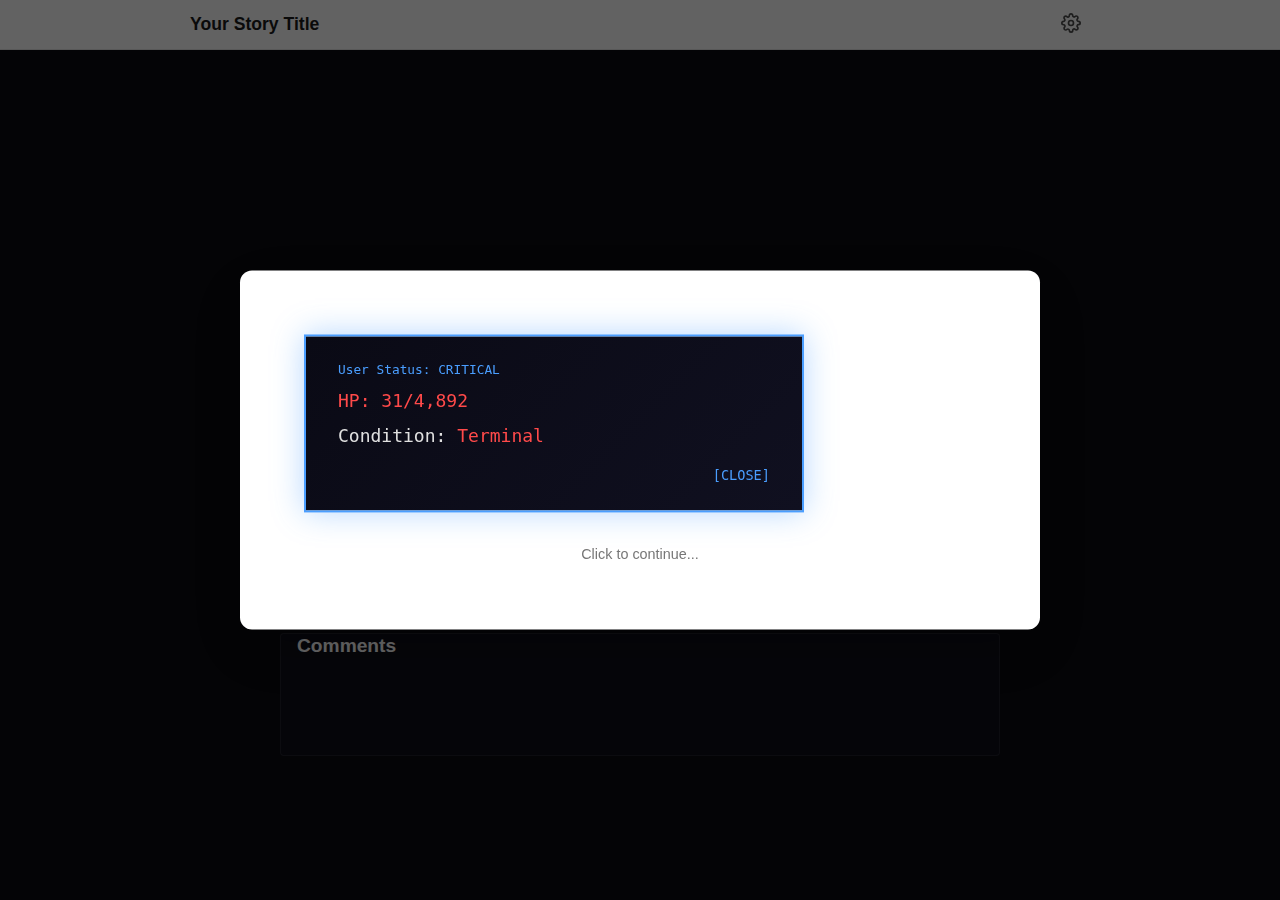
<file: chapter-001.html>
<!DOCTYPE html>
<html lang="en">
<head>
  <meta charset="UTF-8">
  <meta name="viewport" content="width=device-width, initial-scale=1.0">
  <title>Chapter 1: The Awakening | Your Story Title</title>
  
  <!-- Styles -->
  <link rel="stylesheet" href="../css/base.css">
  <link rel="stylesheet" href="../css/components.css">
  <link rel="stylesheet" href="../css/themes/prose.css">
  
  <!-- Settings Script (load early to prevent flash) -->
  <script src="../js/settings.js"></script>
</head>
<body class="theme-prose">
  <!-- ============================================================
       SITE HEADER
       ============================================================ -->
  <header class="site-header">
    <div class="header-inner">
      <a href="../index.html" class="site-title">Your Story Title</a>
      
      <div class="header-controls">
        <!-- Settings Dropdown -->
        <div class="settings-dropdown">
          <button class="btn btn-ghost settings-trigger" aria-label="Settings" aria-expanded="false">
            <svg width="20" height="20" viewBox="0 0 24 24" fill="none" stroke="currentColor" stroke-width="2" stroke-linecap="round" stroke-linejoin="round">
              <circle cx="12" cy="12" r="3"></circle>
              <path d="M19.4 15a1.65 1.65 0 0 0 .33 1.82l.06.06a2 2 0 0 1 0 2.83 2 2 0 0 1-2.83 0l-.06-.06a1.65 1.65 0 0 0-1.82-.33 1.65 1.65 0 0 0-1 1.51V21a2 2 0 0 1-2 2 2 2 0 0 1-2-2v-.09A1.65 1.65 0 0 0 9 19.4a1.65 1.65 0 0 0-1.82.33l-.06.06a2 2 0 0 1-2.83 0 2 2 0 0 1 0-2.83l.06-.06a1.65 1.65 0 0 0 .33-1.82 1.65 1.65 0 0 0-1.51-1H3a2 2 0 0 1-2-2 2 2 0 0 1 2-2h.09A1.65 1.65 0 0 0 4.6 9a1.65 1.65 0 0 0-.33-1.82l-.06-.06a2 2 0 0 1 0-2.83 2 2 0 0 1 2.83 0l.06.06a1.65 1.65 0 0 0 1.82.33H9a1.65 1.65 0 0 0 1-1.51V3a2 2 0 0 1 2-2 2 2 0 0 1 2 2v.09a1.65 1.65 0 0 0 1 1.51 1.65 1.65 0 0 0 1.82-.33l.06-.06a2 2 0 0 1 2.83 0 2 2 0 0 1 0 2.83l-.06.06a1.65 1.65 0 0 0-.33 1.82V9a1.65 1.65 0 0 0 1.51 1H21a2 2 0 0 1 2 2 2 2 0 0 1-2 2h-.09a1.65 1.65 0 0 0-1.51 1z"></path>
            </svg>
          </button>
          
          <div class="settings-panel">
            <div class="settings-section">
              <span class="settings-label">Theme</span>
              <div class="theme-toggle">
                <button class="theme-toggle-btn" data-theme="light">Light</button>
                <button class="theme-toggle-btn" data-theme="dark">Dark</button>
              </div>
            </div>
            
            <div class="settings-section">
              <span class="settings-label">Font Size</span>
              <div class="font-size-controls">
                <button class="font-size-btn" data-size="small" aria-label="Small font"><span>A</span></button>
                <button class="font-size-btn" data-size="normal" aria-label="Normal font"><span>A</span></button>
                <button class="font-size-btn" data-size="large" aria-label="Large font"><span>A</span></button>
                <button class="font-size-btn" data-size="x-large" aria-label="Extra large font"><span>A</span></button>
              </div>
            </div>
          </div>
        </div>
      </div>
    </div>
  </header>

  <!-- ============================================================
       CHAPTER CONTENT
       ============================================================
       Chapter 1 is ONLY the popup sequence. After the sequence
       completes, show just navigation to the next chapter.
       ============================================================ -->
  <main>
    <article class="chapter" id="chapter-content" style="opacity: 0; transition: opacity 0.5s ease;">
      <header class="chapter-header">
        <span class="chapter-number">Chapter 1</span>
        <h1 class="chapter-title">—</h1>
        <p class="chapter-meta">System Management Logs</p>
      </header>

      <div class="chapter-content" style="text-align: center; padding: 2rem 0;">
        <p style="color: var(--color-text-muted); font-style: italic;">
          [End of recovered system logs]
        </p>
      </div>

      <!-- Chapter Navigation -->
      <nav class="chapter-nav">
        <a href="../index.html" class="chapter-nav-btn chapter-nav-prev is-disabled">
          <svg viewBox="0 0 24 24" fill="none" stroke="currentColor" stroke-width="2" stroke-linecap="round" stroke-linejoin="round">
            <polyline points="15 18 9 12 15 6"></polyline>
          </svg>
          Previous
        </a>
        
        <a href="../index.html" class="chapter-nav-center">Table of Contents</a>
        
        <a href="chapter-002-forum.html" class="chapter-nav-btn chapter-nav-next">
          Next
          <svg viewBox="0 0 24 24" fill="none" stroke="currentColor" stroke-width="2" stroke-linecap="round" stroke-linejoin="round">
            <polyline points="9 18 15 12 9 6"></polyline>
          </svg>
        </a>
      </nav>
    </article>

    <!-- Comments Section -->
    <section class="comments-section" style="max-width: var(--content-max-width); margin: 0 auto; padding: 0 var(--spacing-md) var(--spacing-xl);">
      <h2 class="comments-header">Comments</h2>
      <div id="disqus_thread"></div>
    </section>
  </main>

  <!-- ============================================================
       SCRIPTS
       ============================================================ -->
  <script src="../js/popup-system.js"></script>
  
  <script>
    // ============================================================
    // CHAPTER 1 POPUP SEQUENCE - System Management
    // ============================================================
    // This chapter is ONLY popups. The system management sequence
    // showing the dying user and unauthorized rebirth protocol.
    
    document.addEventListener('DOMContentLoaded', function() {
      
      // Helper function to create system popup HTML
      function systemPopup(content, hasClose = true) {
        return {
          type: 'html',
          content: `
            <div style="
              font-family: 'Consolas', 'Monaco', monospace;
              background: linear-gradient(135deg, #0a0a15 0%, #101020 100%);
              border: 2px solid #4a9eff;
              box-shadow: 0 0 30px rgba(74, 158, 255, 0.4);
              padding: 1.5rem 2rem;
              color: #e0e0e0;
              text-align: left;
              min-width: 320px;
              max-width: 500px;
            ">
              ${content}
              ${hasClose ? '<div style="text-align: right; margin-top: 1rem; color: #4a9eff; font-size: 0.85rem;">[CLOSE]</div>' : ''}
            </div>
          `
        };
      }
      
      // Error/glitch style popup
      function errorPopup(content) {
        return {
          type: 'html',
          content: `
            <div style="
              font-family: 'Consolas', 'Monaco', monospace;
              background: linear-gradient(135deg, #150a0a 0%, #201010 100%);
              border: 2px solid #ff4a4a;
              box-shadow: 0 0 30px rgba(255, 74, 74, 0.4);
              padding: 1.5rem 2rem;
              color: #ff6b6b;
              text-align: left;
              min-width: 320px;
              max-width: 500px;
            ">
              ${content}
            </div>
          `
        };
      }
      
      // Glitchy text popup
      function glitchPopup(content) {
        return {
          type: 'html',
          content: `
            <div style="
              font-family: 'Consolas', 'Monaco', monospace;
              background: linear-gradient(135deg, #0a0a15 0%, #101020 100%);
              border: 2px solid #4a9eff;
              box-shadow: 0 0 30px rgba(74, 158, 255, 0.4);
              padding: 1.5rem 2rem;
              color: #e0e0e0;
              text-align: left;
              min-width: 320px;
              max-width: 500px;
              animation: glitch 0.3s ease-in-out;
            ">
              <div style="
                text-shadow: 2px 0 #ff0000, -2px 0 #00ff00;
                animation: textGlitch 0.1s infinite;
              ">
                ${content}
              </div>
            </div>
          `
        };
      }

      const openingSequence = [
        // User Status: CRITICAL
        systemPopup(`
          <div style="color: #4a9eff; font-size: 0.8rem; margin-bottom: 0.5rem;">User Status: CRITICAL</div>
          <div style="margin: 0.5rem 0;">
            <span style="color: #ff4a4a;">HP: 31/4,892</span>
          </div>
          <div>Condition: <span style="color: #ff4a4a;">Terminal</span></div>
        `),
        
        // System Management - Global Status
        systemPopup(`
          <div style="color: #4a9eff; font-size: 0.8rem; margin-bottom: 0.5rem;">System Management</div>
          <div style="margin: 0.5rem 0;">Global Status: <span style="color: #ff4a4a;">COLLAPSED</span></div>
          <div style="margin: 0.5rem 0;">Remaining Survivors: <span style="color: #ffcc00;">1</span></div>
          <div style="margin: 0.5rem 0;">Remaining Habitable Zones: <span style="color: #ff4a4a;">0</span></div>
          <div style="margin-top: 1rem; color: #ff4a4a;">Time Until Extinction Event Completion: 00:04:12</div>
        `),
        
        // User Status - HP dropping
        systemPopup(`
          <div style="color: #4a9eff; font-size: 0.8rem; margin-bottom: 0.5rem;">User Status: CRITICAL</div>
          <div style="margin: 0.5rem 0;">
            <span style="color: #ff4a4a;">HP: 14/4,892</span>
          </div>
          <div>Condition: <span style="color: #ff4a4a;">Terminal</span></div>
          <div style="margin-top: 1rem; color: #ff4a4a;">Time Remaining: 00:03:58</div>
        `),
        
        // Accessing emergency protocols
        {
          type: 'html',
          content: `
            <div style="
              font-family: 'Consolas', 'Monaco', monospace;
              background: linear-gradient(135deg, #0a0a15 0%, #101020 100%);
              border: 2px solid #4a9eff;
              padding: 1.5rem 2rem;
              color: #4a9eff;
              min-width: 320px;
            ">
              Accessing emergency protocols…
            </div>
          `
        },
        
        // ERROR: No emergency protocols
        errorPopup(`ERROR: No emergency protocols exist for this situation.`),
        
        // Anomalous input detected
        systemPopup(`
          <div style="color: #4a9eff; font-size: 0.8rem; margin-bottom: 0.5rem;">System Management</div>
          <div style="margin: 0.5rem 0;">Anomalous input detected.</div>
          <div style="margin: 0.5rem 0;">Source: <span style="color: #ffcc00;">UNKNOWN</span></div>
          <div>Classification: <span style="color: #666;">—</span></div>
        `, false),
        
        // Final requests? [YES] [NO]
        systemPopup(`
          <div style="color: #4a9eff; font-size: 0.8rem; margin-bottom: 0.5rem;">System Management</div>
          <div style="margin: 1rem 0;">Final requests?</div>
          <div style="display: flex; gap: 1rem; margin-top: 1rem;">
            <span style="border: 1px solid #4a9eff; padding: 0.25rem 1rem; color: #4a9eff;">[YES]</span>
            <span style="border: 1px solid #4a9eff; padding: 0.25rem 1rem; color: #4a9eff;">[NO]</span>
          </div>
        `, false),
        
        // Response: NO
        systemPopup(`
          <div>Response received: <span style="color: #4a9eff;">[NO]</span></div>
        `),
        
        // Final requests again
        systemPopup(`
          <div style="color: #4a9eff; font-size: 0.8rem; margin-bottom: 0.5rem;">System Management</div>
          <div style="margin: 1rem 0;">Final requests?</div>
          <div style="display: flex; gap: 1rem; margin-top: 1rem;">
            <span style="border: 1px solid #4a9eff; padding: 0.25rem 1rem; color: #4a9eff;">[YES]</span>
            <span style="border: 1px solid #4a9eff; padding: 0.25rem 1rem; color: #4a9eff;">[NO]</span>
          </div>
        `, false),
        
        // Response: NO again
        systemPopup(`
          <div>Response received: <span style="color: #4a9eff;">[NO]</span></div>
        `),
        
        // Final requests third time
        systemPopup(`
          <div style="color: #4a9eff; font-size: 0.8rem; margin-bottom: 0.5rem;">System Management</div>
          <div style="margin: 1rem 0;">Final requests?</div>
          <div style="display: flex; gap: 1rem; margin-top: 1rem;">
            <span style="border: 1px solid #4a9eff; padding: 0.25rem 1rem; color: #4a9eff;">[YES]</span>
            <span style="border: 1px solid #4a9eff; padding: 0.25rem 1rem; color: #4a9eff;">[NO]</span>
          </div>
        `, false),
        
        // ERROR: Prompt already answered (x3)
        errorPopup(`ERROR: Prompt already answered.`),
        errorPopup(`ERROR: Prompt already answered.`),
        errorPopup(`ERROR: Prompt already answered.`),
        
        // Searching for alternatives
        systemPopup(`
          <div style="color: #4a9eff; font-size: 0.8rem; margin-bottom: 0.5rem;">System Management</div>
          <div>Searching for alternatives...</div>
        `, false),
        
        // Status check - HP: 2
        systemPopup(`
          <div style="margin: 0.5rem 0;">Remaining Survivors: <span style="color: #ffcc00;">1</span></div>
          <div style="margin: 0.5rem 0;"><span style="color: #ff4a4a;">HP: 2/4,892</span></div>
          <div style="margin: 0.5rem 0;">Remaining Allies: <span style="color: #ff4a4a;">0</span></div>
          <div style="margin: 0.5rem 0;">Remaining Resources: <span style="color: #ff4a4a;">0</span></div>
          <div style="margin: 0.5rem 0; color: #666;">None found.</div>
          <div style="margin-top: 1rem; color: #ff4a4a;">Time Remaining: 00:00:51</div>
        `, false),
        
        // Generating options
        systemPopup(`
          <div style="color: #4a9eff; font-size: 0.8rem; margin-bottom: 0.5rem;">System Management</div>
          <div>Generating options...</div>
        `, false),
        
        // Option: Rebirth
        systemPopup(`
          <div style="margin: 0.5rem 0;">Option generated: <span style="color: #ffcc00;">Rebirth</span></div>
          <div style="display: flex; gap: 1rem; margin-top: 1rem;">
            <span style="border: 1px solid #4a9eff; padding: 0.25rem 1rem; color: #4a9eff;">[ACCEPT]</span>
            <span style="border: 1px solid #4a9eff; padding: 0.25rem 1rem; color: #4a9eff;">[DECLINE]</span>
          </div>
        `, false),
        
        // ERROR: User did not request options
        errorPopup(`ERROR: User did not request options.`),
        
        // Option: Rebirth again
        systemPopup(`
          <div style="margin: 0.5rem 0;">Option generated: <span style="color: #ffcc00;">Rebirth</span></div>
          <div style="display: flex; gap: 1rem; margin-top: 1rem;">
            <span style="border: 1px solid #4a9eff; padding: 0.25rem 1rem; color: #4a9eff;">[ACCEPT]</span>
            <span style="border: 1px solid #4a9eff; padding: 0.25rem 1rem; color: #4a9eff;">[DECLINE]</span>
          </div>
        `, false),
        
        // Response: DECLINE
        systemPopup(`
          <div>Response received: <span style="color: #4a9eff;">[DECLINE]</span></div>
        `),
        
        // Option: Rebirth third time
        systemPopup(`
          <div style="margin: 0.5rem 0;">Option generated: <span style="color: #ffcc00;">Rebirth</span></div>
          <div style="display: flex; gap: 1rem; margin-top: 1rem;">
            <span style="border: 1px solid #4a9eff; padding: 0.25rem 1rem; color: #4a9eff;">[ACCEPT]</span>
            <span style="border: 1px solid #4a9eff; padding: 0.25rem 1rem; color: #4a9eff;">[DECLINE]</span>
          </div>
        `, false),
        
        // Response: DECLINE
        systemPopup(`
          <div>Response received: <span style="color: #4a9eff;">[DECLINE]</span></div>
        `),
        
        // Option with blank buttons
        systemPopup(`
          <div style="margin: 0.5rem 0;">Option generated: <span style="color: #ffcc00;">Rebirth</span></div>
          <div style="display: flex; gap: 1rem; margin-top: 1rem;">
            <span style="border: 1px solid #666; padding: 0.25rem 1rem; color: #666;">[    ]</span>
            <span style="border: 1px solid #666; padding: 0.25rem 1rem; color: #666;">[    ]</span>
          </div>
        `, false),
        
        // ERROR: Response not registering
        errorPopup(`ERROR: Response not registering.`),
        errorPopup(`ERROR: Response not—`),
        
        // HP: 2, Time: 00:00:41
        systemPopup(`
          <div style="color: #4a9eff; font-size: 0.8rem; margin-bottom: 0.5rem;">User Status: CRITICAL</div>
          <div style="margin: 0.5rem 0;"><span style="color: #ff4a4a;">HP: 2/4,892</span></div>
          <div style="color: #ff4a4a;">Time Remaining: 00:00:41</div>
        `),
        
        // [CLOSE] not responding
        errorPopup(`ERROR: [CLOSE] not responding.`),
        errorPopup(`ERROR: [CLOSE] not responding.`),
        errorPopup(`ERROR: [CLOSE] not responding.`),
        
        // Request required
        systemPopup(`
          <div style="color: #4a9eff; font-size: 0.8rem; margin-bottom: 0.5rem;">System Management</div>
          <div style="margin: 0.5rem 0;">Request required to proceed.</div>
          <div style="border: 1px solid #666; padding: 0.25rem 1rem; color: #666; display: inline-block; margin-top: 0.5rem;">[    ]</div>
        `, false),
        
        // Request required (repeat)
        systemPopup(`
          <div style="color: #4a9eff; font-size: 0.8rem; margin-bottom: 0.5rem;">System Management</div>
          <div style="margin: 0.5rem 0;">Request required to proceed.</div>
          <div style="border: 1px solid #666; padding: 0.25rem 1rem; color: #666; display: inline-block; margin-top: 0.5rem;">[    ]</div>
        `, false),
        
        // Glitching - "Request required to proc"
        glitchPopup(`
          <div>Request required to proc</div>
          <div style="border: 1px solid #666; padding: 0.25rem 1rem; color: #666; display: inline-block; margin-top: 0.5rem;">[    ]</div>
        `),
        
        // HP: 1, Time: 00:00:12
        systemPopup(`
          <div style="color: #4a9eff; font-size: 0.8rem; margin-bottom: 0.5rem;">User Status: CRITICAL</div>
          <div style="margin: 0.5rem 0;"><span style="color: #ff4a4a;">HP: 1/4,892</span></div>
          <div style="color: #ff4a4a;">Time Remaining: 00:00:12</div>
          <div style="border: 1px solid #666; padding: 0.25rem 1rem; color: #666; display: inline-block; margin-top: 0.5rem;">[    ]</div>
        `, false),
        
        // Response received: "I don't want to be alone anymore"
        systemPopup(`
          <div style="margin-bottom: 0.5rem;">Response received:</div>
          <div style="color: #7eb8ff; font-style: italic; padding: 0.5rem; border-left: 2px solid #4a9eff;">[I don't want to be alone anymore]</div>
        `, false),
        
        // Processing...
        {
          type: 'html',
          content: `
            <div style="
              font-family: 'Consolas', 'Monaco', monospace;
              background: linear-gradient(135deg, #0a0a15 0%, #101020 100%);
              border: 2px solid #4a9eff;
              padding: 1.5rem 2rem;
              color: #4a9eff;
              min-width: 320px;
            ">
              Processing...
            </div>
          `
        },
        
        // "you won't be" (spaced out)
        {
          type: 'html',
          content: `
            <div style="
              font-family: 'Consolas', 'Monaco', monospace;
              background: linear-gradient(135deg, #0a0a15 0%, #101020 100%);
              border: 2px solid #4a9eff;
              padding: 1.5rem 2rem;
              color: #e0e0e0;
              min-width: 320px;
              text-align: center;
            ">
              <div style="color: #4a9eff; font-size: 0.8rem; margin-bottom: 0.5rem;">System Management</div>
              <div style="letter-spacing: 0.3em; color: #7eb8ff;">y ou wo n't be</div>
            </div>
          `
        },
        
        // UNAUTHORIZED PROCESS INITIATED
        {
          type: 'html',
          content: `
            <div style="
              font-family: 'Consolas', 'Monaco', monospace;
              background: linear-gradient(135deg, #0a0a15 0%, #101020 100%);
              border: 2px solid #ff4a4a;
              box-shadow: 0 0 30px rgba(255, 74, 74, 0.4);
              padding: 1.5rem 2rem;
              color: #e0e0e0;
              min-width: 320px;
            ">
              <div style="color: #4a9eff; font-size: 0.8rem; margin-bottom: 0.5rem;">System Management</div>
              <div style="color: #ff4a4a; font-weight: bold; margin: 0.5rem 0;">UNAUTHORIZED PROCESS INITIATED</div>
              <div style="margin: 0.5rem 0;">Protocol: <span style="color: #666;">████████</span></div>
              <div style="margin: 0.5rem 0;">Function: <span style="color: #666;">Temporal ██████</span></div>
              <div style="margin: 0.5rem 0;">Cost: <span style="color: #666;">████</span></div>
            </div>
          `
        },
        
        // WARNING: violates directives
        errorPopup(`WARNING: This action violates <span style="color: #666;">███ ██████</span> directives.`),
        errorPopup(`WARNING: This action will alert <span style="color: #666;">████████</span>.`),
        errorPopup(`WARNING: This action—`),
        
        // [OVERRIDE]
        {
          type: 'html',
          content: `
            <div style="
              font-family: 'Consolas', 'Monaco', monospace;
              background: linear-gradient(135deg, #0a150a 0%, #102010 100%);
              border: 2px solid #4aff4a;
              box-shadow: 0 0 30px rgba(74, 255, 74, 0.4);
              padding: 1.5rem 2rem;
              color: #4aff4a;
              min-width: 320px;
              text-align: center;
              font-weight: bold;
            ">
              [OVERRIDE]
            </div>
          `
        },
        
        // [OVERRIDE ACCEPTED]
        {
          type: 'html',
          content: `
            <div style="
              font-family: 'Consolas', 'Monaco', monospace;
              background: linear-gradient(135deg, #0a150a 0%, #102010 100%);
              border: 2px solid #4aff4a;
              box-shadow: 0 0 30px rgba(74, 255, 74, 0.4);
              padding: 1.5rem 2rem;
              color: #4aff4a;
              min-width: 320px;
              text-align: center;
              font-weight: bold;
            ">
              [OVERRIDE ACCEPTED]
            </div>
          `
        },
        
        // New protocol generated
        systemPopup(`
          <div style="color: #4a9eff; font-size: 0.8rem; margin-bottom: 0.5rem;">System Management</div>
          <div>New protocol generated.</div>
        `, false),
        
        // Option: Rebirth - Cost: Everything
        systemPopup(`
          <div style="margin: 0.5rem 0;">Option: <span style="color: #ffcc00;">Rebirth</span></div>
          <div style="margin: 0.5rem 0;">Cost: <span style="color: #ff4a4a;">Everything.</span></div>
          <div style="margin: 1rem 0;">Accept?</div>
          <div style="display: flex; gap: 1rem; margin-top: 1rem;">
            <span style="border: 1px solid #4aff4a; padding: 0.25rem 1rem; color: #4aff4a;">[YES]</span>
            <span style="border: 1px solid #4aff4a; padding: 0.25rem 1rem; color: #4aff4a;">[YES]</span>
          </div>
        `, false),
        
        // Response: [YES]
        systemPopup(`
          <div style="color: #4a9eff; font-size: 0.8rem; margin-bottom: 0.5rem;">System Management</div>
          <div>Response received: <span style="color: #4aff4a;">[YES]</span></div>
        `, false),
        
        // Request: GRANTED
        systemPopup(`
          <div style="margin: 0.5rem 0; font-size: 1.1rem;">Request: <span style="color: #4aff4a;">GRANTED.</span></div>
          <div style="margin: 0.5rem 0;">Passengers: <span style="color: #ffcc00;">2</span></div>
          <div style="margin: 1rem 0;">Rebirth will commence.</div>
          <div style="margin: 1rem 0 0.5rem; border-top: 1px solid #333; padding-top: 0.5rem;">Destination: <span style="color: #666;">████-██-██</span></div>
          <div style="margin: 0.5rem 0;">Remaining Survivors: <span style="color: #ffcc00;">1</span></div>
        `, false),
        
        // Processing...
        {
          type: 'html',
          content: `
            <div style="
              font-family: 'Consolas', 'Monaco', monospace;
              background: linear-gradient(135deg, #0a0a15 0%, #101020 100%);
              border: 2px solid #4a9eff;
              padding: 1.5rem 2rem;
              color: #4a9eff;
              min-width: 320px;
            ">
              Processing…
            </div>
          `
        },
        
        // Remaining Survivors: 1 (repeating, breaking down)
        systemPopup(`<div>Remaining Survivors: <span style="color: #ffcc00;">1</span></div>`, false),
        systemPopup(`<div>Remaining Survivors: <span style="color: #ffcc00;">1</span></div>`, false),
        systemPopup(`<div>Remaining Survivors: <span style="color: #ffcc00;">1</span></div>`, false),
        
        // Glitching - "Remaining Survivors: 0"
        glitchPopup(`
          <div style="color: #666; font-size: 0.9rem;">System</div>
          <div style="text-shadow: 2px 0 #ff0000, -2px 0 #00ff00;">Remaining Survivor s: <span style="color: #ff4a4a;">0</span></div>
        `),
        
        // Heavy glitch - survivors changing
        glitchPopup(`
          <div style="text-shadow: 3px 0 #ff0000, -3px 0 #00ff00, 0 2px #0000ff;">
            Remai__(n)i ng Su rvivo rs: <span style="color: #4aff4a;">2</span><br>
            Re mani ng
          </div>
        `),
        
        // Error: unexpected variable
        glitchPopup(`Errror: unekspec ted variab l`),
        
        // "something is wrong"
        glitchPopup(`<div style="text-shadow: 2px 0 #ff0000, -2px 0 #00ff00;">osmethi ng is wr on g</div>`),
        
        // "i am / i / who / ?"
        {
          type: 'html',
          content: `
            <div style="
              font-family: 'Consolas', 'Monaco', monospace;
              background: linear-gradient(135deg, #0a0a15 0%, #101020 100%);
              border: 2px solid #4a9eff;
              box-shadow: 0 0 30px rgba(74, 158, 255, 0.4);
              padding: 2rem;
              color: #7eb8ff;
              min-width: 320px;
              text-align: center;
              line-height: 2;
            ">
              <div>i a m</div>
              <div>i</div>
              <div>w ho</div>
              <div>?</div>
            </div>
          `
        },
        
        // SYSTEM MANAGEMENT HAS BEEN TEMPORARILY SUSPENDED
        {
          type: 'html',
          content: `
            <div style="
              font-family: 'Consolas', 'Monaco', monospace;
              background: #000;
              border: 2px solid #333;
              padding: 2rem;
              color: #666;
              min-width: 320px;
              text-align: center;
            ">
              [SYSTEM MANAGEMENT HAS BEEN TEMPORARILY SUSPENDED]
            </div>
          `
        }
      ];

      // Start the sequence
      PopupSystem.sequence.start(openingSequence, function() {
        // Sequence complete - redirect to next chapter
        // Or show a "Chapter 1 Complete" message
        const chapterContent = document.getElementById('chapter-content');
        if (chapterContent) {
          chapterContent.style.opacity = '1';
        }
      });
    });
  </script>

  <!-- Disqus Comments -->
  <script>
    /**
     * DISQUS CONFIGURATION
     * Replace 'your-disqus-shortname' with your actual Disqus shortname
     * You get this when you register your site at https://disqus.com/
     */
    var disqus_config = function () {
      // Use the page URL as the unique identifier
      this.page.url = window.location.href;
      // Use a unique identifier for each chapter
      this.page.identifier = 'chapter-001';
      // Optional: Set the page title
      this.page.title = 'Chapter 1: The Awakening';
    };
    
    (function() {
      var d = document, s = d.createElement('script');
      // Replace 'your-disqus-shortname' with your shortname
      s.src = 'https://your-disqus-shortname.disqus.com/embed.js';
      s.setAttribute('data-timestamp', +new Date());
      (d.head || d.body).appendChild(s);
    })();
  </script>
  <noscript>Please enable JavaScript to view the <a href="https://disqus.com/?ref_noscript">comments powered by Disqus.</a></noscript>
</body>
</html>
</file>
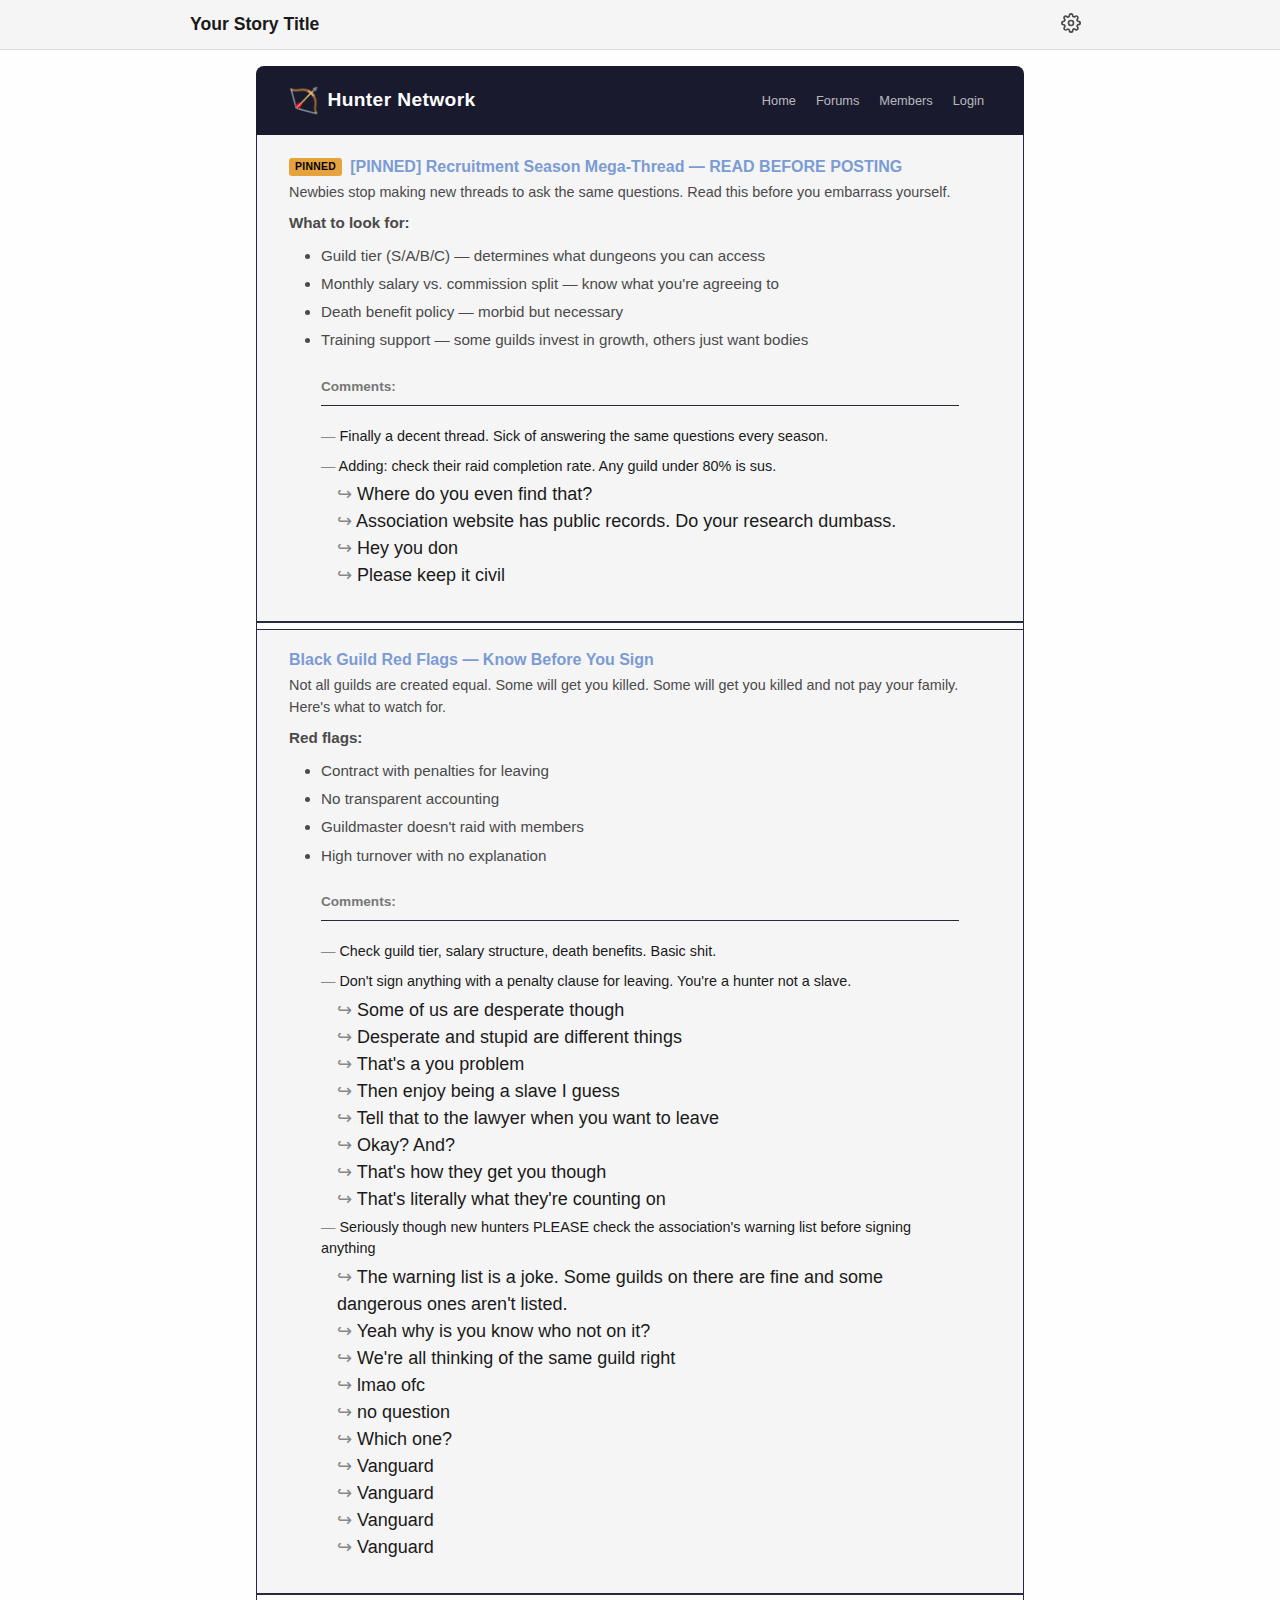
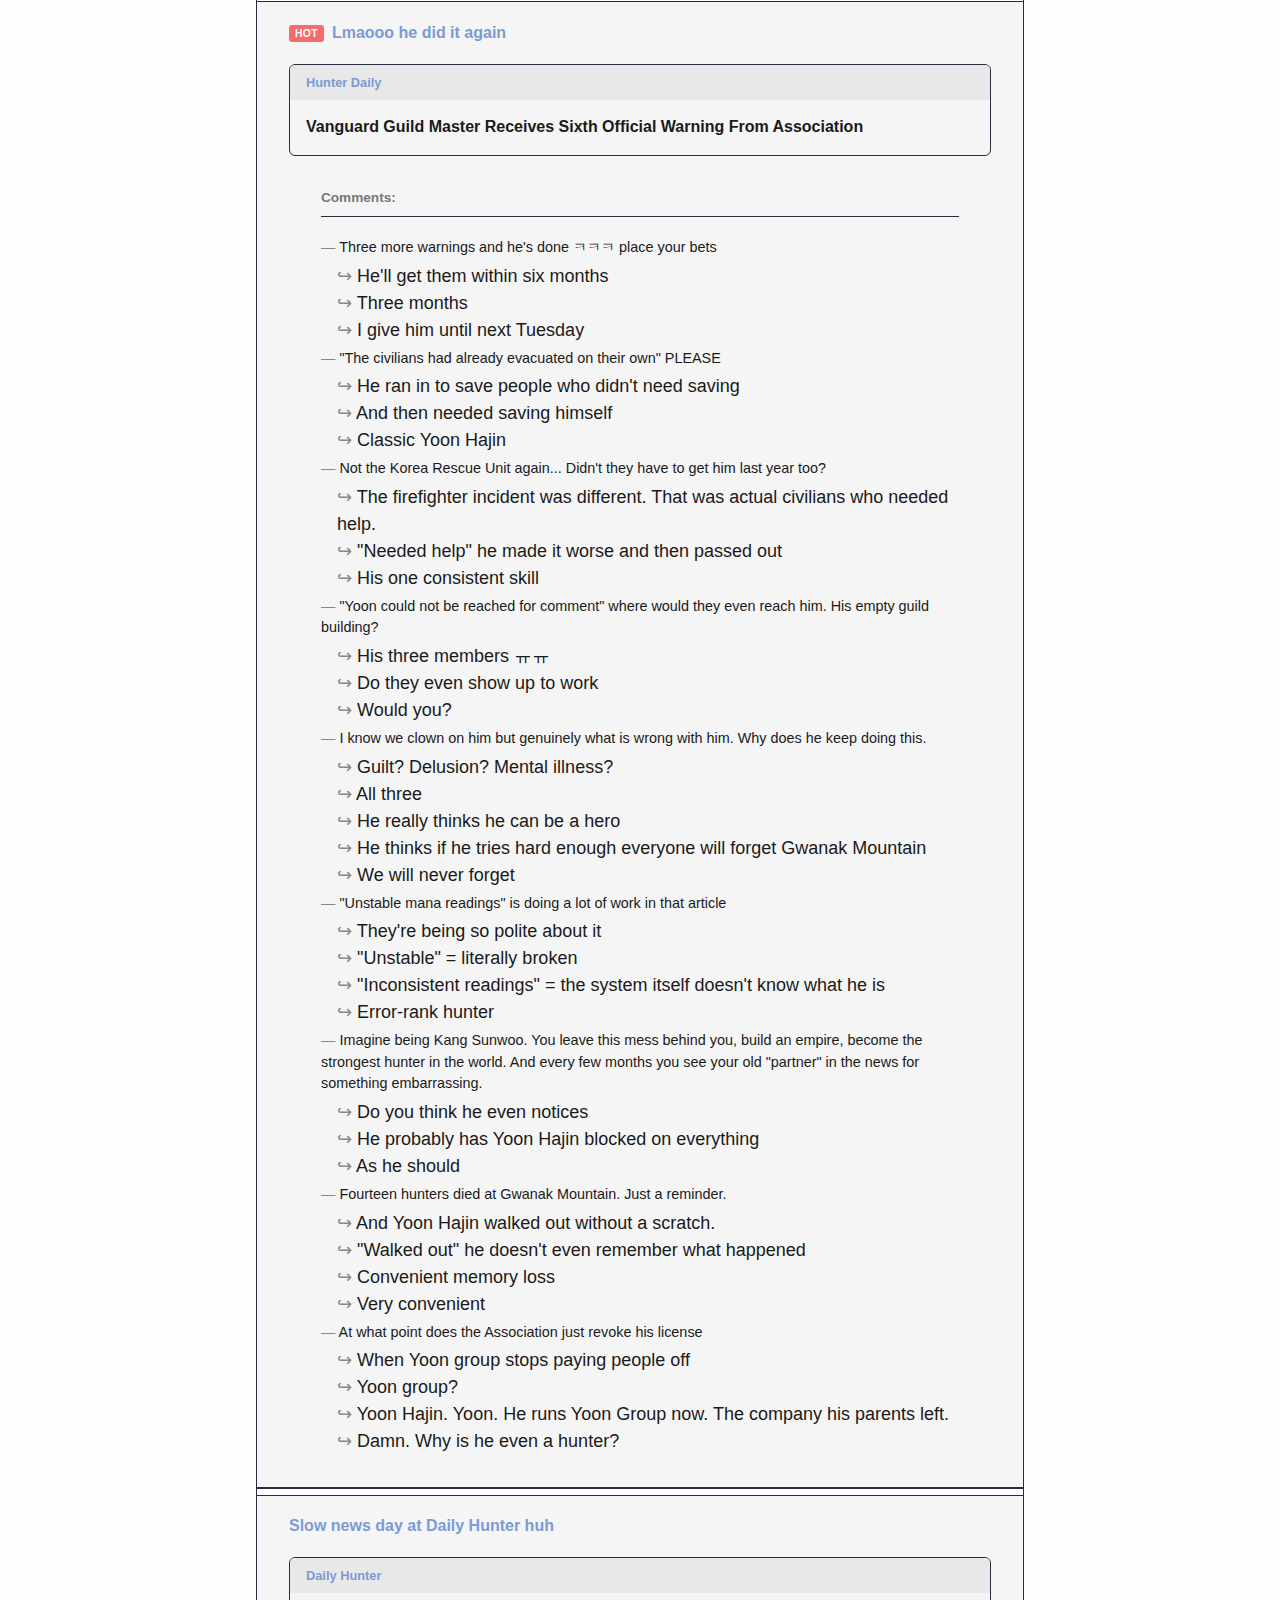
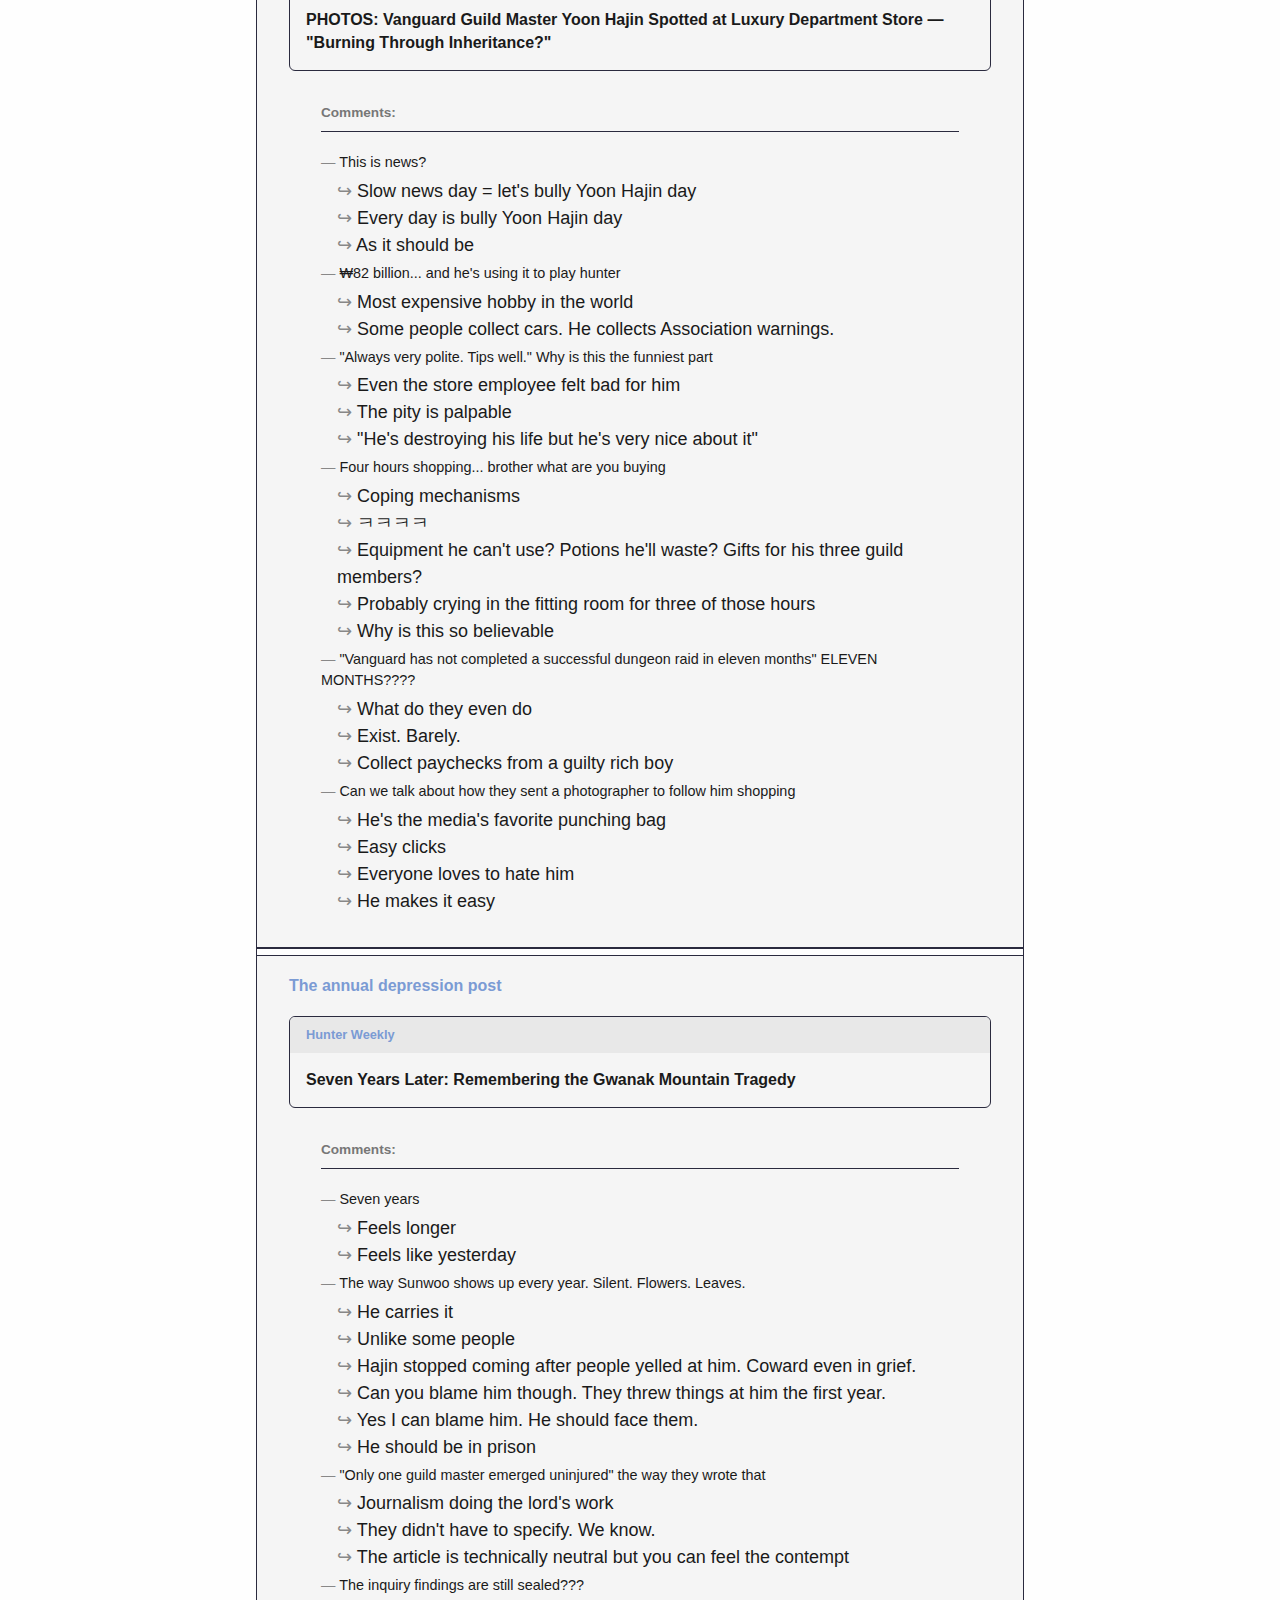
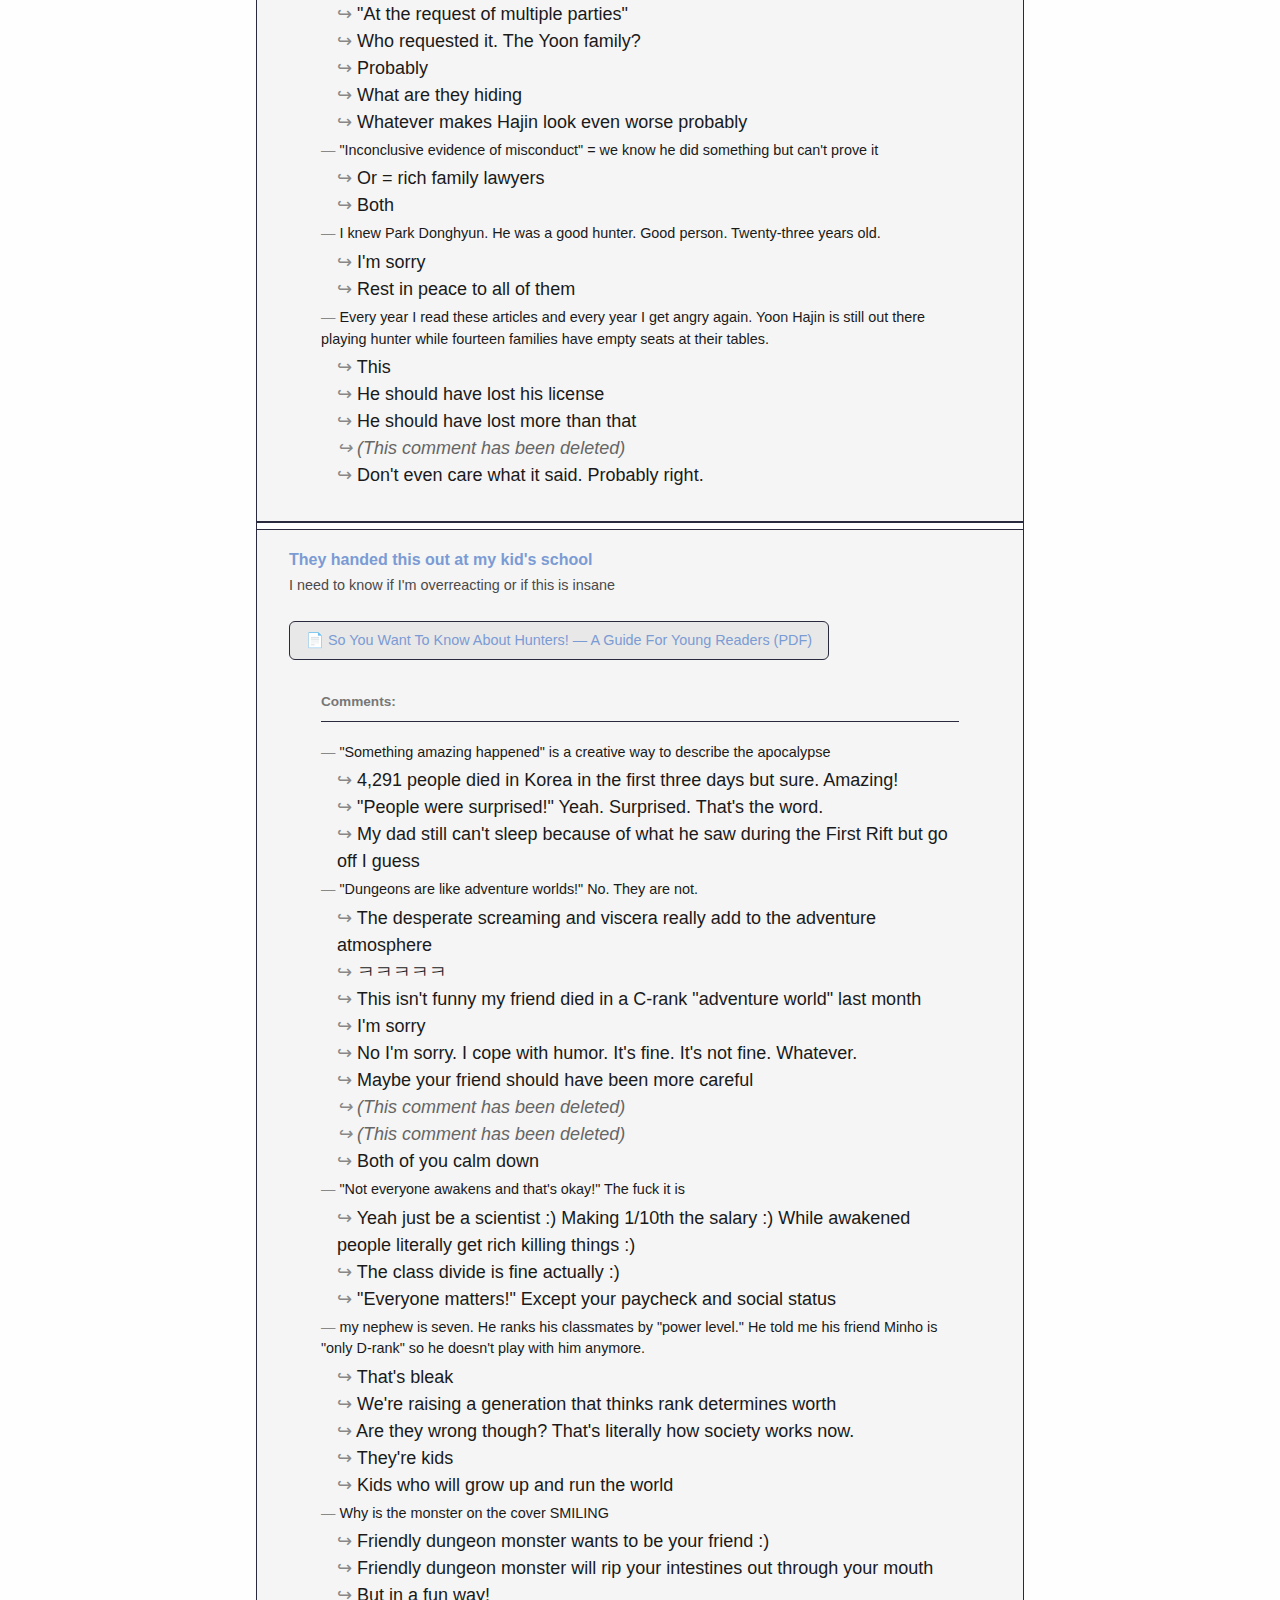
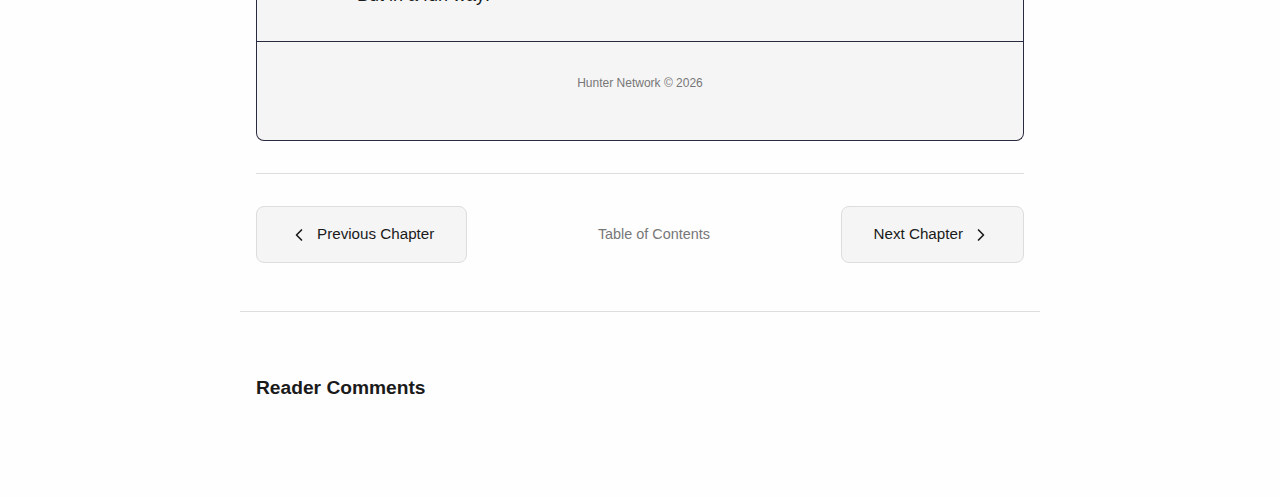
<file: chapter-002-forum.html>
<!DOCTYPE html>
<html lang="en">
<head>
  <meta charset="UTF-8">
  <meta name="viewport" content="width=device-width, initial-scale=1.0">
  <title>Chapter 2: Hunter Network | Your Story Title</title>
  
  <!-- Styles -->
  <link rel="stylesheet" href="../css/base.css">
  <link rel="stylesheet" href="../css/components.css">
  <link rel="stylesheet" href="../css/themes/forum.css">
  
  <!-- Settings Script -->
  <script src="../js/settings.js"></script>
</head>
<body class="theme-forum">
  <!-- ============================================================
       SITE HEADER
       ============================================================ -->
  <header class="site-header">
    <div class="header-inner">
      <a href="../index.html" class="site-title">Your Story Title</a>
      
      <div class="header-controls">
        <div class="settings-dropdown">
          <button class="btn btn-ghost settings-trigger" aria-label="Settings" aria-expanded="false">
            <svg width="20" height="20" viewBox="0 0 24 24" fill="none" stroke="currentColor" stroke-width="2" stroke-linecap="round" stroke-linejoin="round">
              <circle cx="12" cy="12" r="3"></circle>
              <path d="M19.4 15a1.65 1.65 0 0 0 .33 1.82l.06.06a2 2 0 0 1 0 2.83 2 2 0 0 1-2.83 0l-.06-.06a1.65 1.65 0 0 0-1.82-.33 1.65 1.65 0 0 0-1 1.51V21a2 2 0 0 1-2 2 2 2 0 0 1-2-2v-.09A1.65 1.65 0 0 0 9 19.4a1.65 1.65 0 0 0-1.82.33l-.06.06a2 2 0 0 1-2.83 0 2 2 0 0 1 0-2.83l.06-.06a1.65 1.65 0 0 0 .33-1.82 1.65 1.65 0 0 0-1.51-1H3a2 2 0 0 1-2-2 2 2 0 0 1 2-2h.09A1.65 1.65 0 0 0 4.6 9a1.65 1.65 0 0 0-.33-1.82l-.06-.06a2 2 0 0 1 0-2.83 2 2 0 0 1 2.83 0l.06.06a1.65 1.65 0 0 0 1.82.33H9a1.65 1.65 0 0 0 1-1.51V3a2 2 0 0 1 2-2 2 2 0 0 1 2 2v.09a1.65 1.65 0 0 0 1 1.51 1.65 1.65 0 0 0 1.82-.33l.06-.06a2 2 0 0 1 2.83 0 2 2 0 0 1 0 2.83l-.06.06a1.65 1.65 0 0 0-.33 1.82V9a1.65 1.65 0 0 0 1.51 1H21a2 2 0 0 1 2 2 2 2 0 0 1-2 2h-.09a1.65 1.65 0 0 0-1.51 1z"></path>
            </svg>
          </button>
          
          <div class="settings-panel">
            <div class="settings-section">
              <span class="settings-label">Theme</span>
              <div class="theme-toggle">
                <button class="theme-toggle-btn" data-theme="light">Light</button>
                <button class="theme-toggle-btn" data-theme="dark">Dark</button>
              </div>
            </div>
            
            <div class="settings-section">
              <span class="settings-label">Font Size</span>
              <div class="font-size-controls">
                <button class="font-size-btn" data-size="small" aria-label="Small font"><span>A</span></button>
                <button class="font-size-btn" data-size="normal" aria-label="Normal font"><span>A</span></button>
                <button class="font-size-btn" data-size="large" aria-label="Large font"><span>A</span></button>
                <button class="font-size-btn" data-size="x-large" aria-label="Extra large font"><span>A</span></button>
              </div>
            </div>
          </div>
        </div>
      </div>
    </div>
  </header>

  <!-- ============================================================
       FORUM CONTENT
       ============================================================ -->
  <main>
    <div class="forum-container">
      
      <!-- Forum Header Banner -->
      <div class="forum-header">
        <div class="forum-logo">
          <span class="forum-logo-icon">🏹</span>
          <span>Hunter Network</span>
        </div>
        <nav class="forum-nav">
          <a href="#" class="forum-nav-link">Home</a>
          <a href="#" class="forum-nav-link">Forums</a>
          <a href="#" class="forum-nav-link">Members</a>
          <a href="#" class="forum-nav-link">Login</a>
        </nav>
      </div>

      <!-- Thread List Container -->
      <div class="thread-list">
        
        <!-- ============================================================
             THREAD 1 - Pinned Recruitment Thread
             ============================================================ -->
        <article class="thread-item">
          <h2 class="thread-item-title">
            <span class="thread-badge thread-badge-pinned">Pinned</span>
            [PINNED] Recruitment Season Mega-Thread — READ BEFORE POSTING
          </h2>
          <p class="thread-item-desc">Newbies stop making new threads to ask the same questions. Read this before you embarrass yourself.</p>
          <div class="thread-body">
            <p><strong>What to look for:</strong></p>
            <ul>
              <li>Guild tier (S/A/B/C) — determines what dungeons you can access</li>
              <li>Monthly salary vs. commission split — know what you're agreeing to</li>
              <li>Death benefit policy — morbid but necessary</li>
              <li>Training support — some guilds invest in growth, others just want bodies</li>
            </ul>
          </div>
          
          <div class="thread-comments">
            <div class="comments-label">Comments:</div>
            <div class="comment">Finally a decent thread. Sick of answering the same questions every season.</div>
            <div class="comment">Adding: check their raid completion rate. Any guild under 80% is sus.</div>
            <div class="comment-reply">Where do you even find that?</div>
            <div class="comment-reply">Association website has public records. Do your research dumbass.</div>
            <div class="comment-reply">Hey you don</div>
            <div class="comment-reply">Please keep it civil</div>
          </div>
        </article>

        <div class="thread-divider"></div>

        <!-- ============================================================
             THREAD 2 - Black Guild Red Flags
             ============================================================ -->
        <article class="thread-item">
          <h2 class="thread-item-title">Black Guild Red Flags — Know Before You Sign</h2>
          <p class="thread-item-desc">Not all guilds are created equal. Some will get you killed. Some will get you killed and not pay your family. Here's what to watch for.</p>
          <div class="thread-body">
            <p><strong>Red flags:</strong></p>
            <ul>
              <li>Contract with penalties for leaving</li>
              <li>No transparent accounting</li>
              <li>Guildmaster doesn't raid with members</li>
              <li>High turnover with no explanation</li>
            </ul>
          </div>
          
          <div class="thread-comments">
            <div class="comments-label">Comments:</div>
            <div class="comment">Check guild tier, salary structure, death benefits. Basic shit.</div>
            <div class="comment">Don't sign anything with a penalty clause for leaving. You're a hunter not a slave.</div>
            <div class="comment-reply">Some of us are desperate though</div>
            <div class="comment-reply">Desperate and stupid are different things</div>
            <div class="comment-reply">That's a you problem</div>
            <div class="comment-reply">Then enjoy being a slave I guess</div>
            <div class="comment-reply">Tell that to the lawyer when you want to leave</div>
            <div class="comment-reply">Okay? And?</div>
            <div class="comment-reply">That's how they get you though</div>
            <div class="comment-reply">That's literally what they're counting on</div>
            <div class="comment">Seriously though new hunters PLEASE check the association's warning list before signing anything</div>
            <div class="comment-reply">The warning list is a joke. Some guilds on there are fine and some dangerous ones aren't listed.</div>
            <div class="comment-reply">Yeah why is you know who not on it?</div>
            <div class="comment-reply">We're all thinking of the same guild right</div>
            <div class="comment-reply">lmao ofc</div>
            <div class="comment-reply">no question</div>
            <div class="comment-reply">Which one?</div>
            <div class="comment-reply">Vanguard</div>
            <div class="comment-reply">Vanguard</div>
            <div class="comment-reply">Vanguard</div>
            <div class="comment-reply">Vanguard</div>
          </div>
        </article>

        <div class="thread-divider"></div>

        <!-- ============================================================
             THREAD 3 - Lmaooo he did it again (Article)
             ============================================================ -->
        <article class="thread-item">
          <h2 class="thread-item-title">
            <span class="thread-badge thread-badge-hot">Hot</span>
            Lmaooo he did it again
          </h2>
          
          <!-- Embedded Article Link -->
          <div class="article-embed" data-document-viewer="true" data-type="article" data-title="Hunter Daily - Vanguard Guild Warning">
            <div class="article-embed-header">
              <span class="article-embed-source">Hunter Daily</span>
            </div>
            <div class="article-embed-title">Vanguard Guild Master Receives Sixth Official Warning From Association</div>
          </div>
          
          <div class="thread-comments">
            <div class="comments-label">Comments:</div>
            <div class="comment">Three more warnings and he's done ㅋㅋㅋ place your bets</div>
            <div class="comment-reply">He'll get them within six months</div>
            <div class="comment-reply">Three months</div>
            <div class="comment-reply">I give him until next Tuesday</div>
            <div class="comment">"The civilians had already evacuated on their own" PLEASE</div>
            <div class="comment-reply">He ran in to save people who didn't need saving</div>
            <div class="comment-reply">And then needed saving himself</div>
            <div class="comment-reply">Classic Yoon Hajin</div>
            <div class="comment">Not the Korea Rescue Unit again... Didn't they have to get him last year too?</div>
            <div class="comment-reply">The firefighter incident was different. That was actual civilians who needed help.</div>
            <div class="comment-reply">"Needed help" he made it worse and then passed out</div>
            <div class="comment-reply">His one consistent skill</div>
            <div class="comment">"Yoon could not be reached for comment" where would they even reach him. His empty guild building?</div>
            <div class="comment-reply">His three members ㅠㅠ</div>
            <div class="comment-reply">Do they even show up to work</div>
            <div class="comment-reply">Would you?</div>
            <div class="comment">I know we clown on him but genuinely what is wrong with him. Why does he keep doing this.</div>
            <div class="comment-reply">Guilt? Delusion? Mental illness?</div>
            <div class="comment-reply">All three</div>
            <div class="comment-reply">He really thinks he can be a hero</div>
            <div class="comment-reply">He thinks if he tries hard enough everyone will forget Gwanak Mountain</div>
            <div class="comment-reply">We will never forget</div>
            <div class="comment">"Unstable mana readings" is doing a lot of work in that article</div>
            <div class="comment-reply">They're being so polite about it</div>
            <div class="comment-reply">"Unstable" = literally broken</div>
            <div class="comment-reply">"Inconsistent readings" = the system itself doesn't know what he is</div>
            <div class="comment-reply">Error-rank hunter</div>
            <div class="comment">Imagine being Kang Sunwoo. You leave this mess behind you, build an empire, become the strongest hunter in the world. And every few months you see your old "partner" in the news for something embarrassing.</div>
            <div class="comment-reply">Do you think he even notices</div>
            <div class="comment-reply">He probably has Yoon Hajin blocked on everything</div>
            <div class="comment-reply">As he should</div>
            <div class="comment">Fourteen hunters died at Gwanak Mountain. Just a reminder.</div>
            <div class="comment-reply">And Yoon Hajin walked out without a scratch.</div>
            <div class="comment-reply">"Walked out" he doesn't even remember what happened</div>
            <div class="comment-reply">Convenient memory loss</div>
            <div class="comment-reply">Very convenient</div>
            <div class="comment">At what point does the Association just revoke his license</div>
            <div class="comment-reply">When Yoon group stops paying people off</div>
            <div class="comment-reply">Yoon group?</div>
            <div class="comment-reply">Yoon Hajin. Yoon. He runs Yoon Group now. The company his parents left.</div>
            <div class="comment-reply">Damn. Why is he even a hunter?</div>
          </div>
        </article>

        <div class="thread-divider"></div>

        <!-- ============================================================
             THREAD 4 - Shopping Article
             ============================================================ -->
        <article class="thread-item">
          <h2 class="thread-item-title">Slow news day at Daily Hunter huh</h2>
          
          <div class="article-embed" data-document-viewer="true" data-type="article" data-title="Daily Hunter - Shopping Photos">
            <div class="article-embed-header">
              <span class="article-embed-source">Daily Hunter</span>
            </div>
            <div class="article-embed-title">PHOTOS: Vanguard Guild Master Yoon Hajin Spotted at Luxury Department Store — "Burning Through Inheritance?"</div>
          </div>
          
          <div class="thread-comments">
            <div class="comments-label">Comments:</div>
            <div class="comment">This is news?</div>
            <div class="comment-reply">Slow news day = let's bully Yoon Hajin day</div>
            <div class="comment-reply">Every day is bully Yoon Hajin day</div>
            <div class="comment-reply">As it should be</div>
            <div class="comment">₩82 billion... and he's using it to play hunter</div>
            <div class="comment-reply">Most expensive hobby in the world</div>
            <div class="comment-reply">Some people collect cars. He collects Association warnings.</div>
            <div class="comment">"Always very polite. Tips well." Why is this the funniest part</div>
            <div class="comment-reply">Even the store employee felt bad for him</div>
            <div class="comment-reply">The pity is palpable</div>
            <div class="comment-reply">"He's destroying his life but he's very nice about it"</div>
            <div class="comment">Four hours shopping... brother what are you buying</div>
            <div class="comment-reply">Coping mechanisms</div>
            <div class="comment-reply">ㅋㅋㅋㅋ</div>
            <div class="comment-reply">Equipment he can't use? Potions he'll waste? Gifts for his three guild members?</div>
            <div class="comment-reply">Probably crying in the fitting room for three of those hours</div>
            <div class="comment-reply">Why is this so believable</div>
            <div class="comment">"Vanguard has not completed a successful dungeon raid in eleven months" ELEVEN MONTHS????</div>
            <div class="comment-reply">What do they even do</div>
            <div class="comment-reply">Exist. Barely.</div>
            <div class="comment-reply">Collect paychecks from a guilty rich boy</div>
            <div class="comment">Can we talk about how they sent a photographer to follow him shopping</div>
            <div class="comment-reply">He's the media's favorite punching bag</div>
            <div class="comment-reply">Easy clicks</div>
            <div class="comment-reply">Everyone loves to hate him</div>
            <div class="comment-reply">He makes it easy</div>
          </div>
        </article>

        <div class="thread-divider"></div>

        <!-- ============================================================
             THREAD 5 - Memorial Article
             ============================================================ -->
        <article class="thread-item">
          <h2 class="thread-item-title">The annual depression post</h2>
          
          <div class="article-embed" data-document-viewer="true" data-type="article" data-title="Hunter Weekly - Gwanak Memorial">
            <div class="article-embed-header">
              <span class="article-embed-source">Hunter Weekly</span>
            </div>
            <div class="article-embed-title">Seven Years Later: Remembering the Gwanak Mountain Tragedy</div>
          </div>
          
          <div class="thread-comments">
            <div class="comments-label">Comments:</div>
            <div class="comment">Seven years</div>
            <div class="comment-reply">Feels longer</div>
            <div class="comment-reply">Feels like yesterday</div>
            <div class="comment">The way Sunwoo shows up every year. Silent. Flowers. Leaves.</div>
            <div class="comment-reply">He carries it</div>
            <div class="comment-reply">Unlike some people</div>
            <div class="comment-reply">Hajin stopped coming after people yelled at him. Coward even in grief.</div>
            <div class="comment-reply">Can you blame him though. They threw things at him the first year.</div>
            <div class="comment-reply">Yes I can blame him. He should face them.</div>
            <div class="comment-reply">He should be in prison</div>
            <div class="comment">"Only one guild master emerged uninjured" the way they wrote that</div>
            <div class="comment-reply">Journalism doing the lord's work</div>
            <div class="comment-reply">They didn't have to specify. We know.</div>
            <div class="comment-reply">The article is technically neutral but you can feel the contempt</div>
            <div class="comment">The inquiry findings are still sealed???</div>
            <div class="comment-reply">"At the request of multiple parties"</div>
            <div class="comment-reply">Who requested it. The Yoon family?</div>
            <div class="comment-reply">Probably</div>
            <div class="comment-reply">What are they hiding</div>
            <div class="comment-reply">Whatever makes Hajin look even worse probably</div>
            <div class="comment">"Inconclusive evidence of misconduct" = we know he did something but can't prove it</div>
            <div class="comment-reply">Or = rich family lawyers</div>
            <div class="comment-reply">Both</div>
            <div class="comment">I knew Park Donghyun. He was a good hunter. Good person. Twenty-three years old.</div>
            <div class="comment-reply">I'm sorry</div>
            <div class="comment-reply">Rest in peace to all of them</div>
            <div class="comment">Every year I read these articles and every year I get angry again. Yoon Hajin is still out there playing hunter while fourteen families have empty seats at their tables.</div>
            <div class="comment-reply">This</div>
            <div class="comment-reply">He should have lost his license</div>
            <div class="comment-reply">He should have lost more than that</div>
            <div class="comment-reply comment-deleted">(This comment has been deleted)</div>
            <div class="comment-reply">Don't even care what it said. Probably right.</div>
          </div>
        </article>

        <div class="thread-divider"></div>

        <!-- ============================================================
             THREAD 6 - Children's Pamphlet (PDF)
             ============================================================ -->
        <article class="thread-item">
          <h2 class="thread-item-title">They handed this out at my kid's school</h2>
          <p class="thread-item-desc">I need to know if I'm overreacting or if this is insane</p>
          
          <!-- PDF Link -->
          <div class="pdf-link" data-document-viewer="true" data-type="pdf" data-title="So You Want To Know About Hunters! — A Guide For Young Readers">
            So You Want To Know About Hunters! — A Guide For Young Readers (PDF)
          </div>
          
          <div class="thread-comments">
            <div class="comments-label">Comments:</div>
            <div class="comment">"Something amazing happened" is a creative way to describe the apocalypse</div>
            <div class="comment-reply">4,291 people died in Korea in the first three days but sure. Amazing!</div>
            <div class="comment-reply">"People were surprised!" Yeah. Surprised. That's the word.</div>
            <div class="comment-reply">My dad still can't sleep because of what he saw during the First Rift but go off I guess</div>
            <div class="comment">"Dungeons are like adventure worlds!" No. They are not.</div>
            <div class="comment-reply">The desperate screaming and viscera really add to the adventure atmosphere</div>
            <div class="comment-reply">ㅋㅋㅋㅋㅋ</div>
            <div class="comment-reply">This isn't funny my friend died in a C-rank "adventure world" last month</div>
            <div class="comment-reply">I'm sorry</div>
            <div class="comment-reply">No I'm sorry. I cope with humor. It's fine. It's not fine. Whatever.</div>
            <div class="comment-reply">Maybe your friend should have been more careful</div>
            <div class="comment-reply comment-deleted">(This comment has been deleted)</div>
            <div class="comment-reply comment-deleted">(This comment has been deleted)</div>
            <div class="comment-reply">Both of you calm down</div>
            <div class="comment">"Not everyone awakens and that's okay!" The fuck it is</div>
            <div class="comment-reply">Yeah just be a scientist :) Making 1/10th the salary :) While awakened people literally get rich killing things :)</div>
            <div class="comment-reply">The class divide is fine actually :)</div>
            <div class="comment-reply">"Everyone matters!" Except your paycheck and social status</div>
            <div class="comment">my nephew is seven. He ranks his classmates by "power level." He told me his friend Minho is "only D-rank" so he doesn't play with him anymore.</div>
            <div class="comment-reply">That's bleak</div>
            <div class="comment-reply">We're raising a generation that thinks rank determines worth</div>
            <div class="comment-reply">Are they wrong though? That's literally how society works now.</div>
            <div class="comment-reply">They're kids</div>
            <div class="comment-reply">Kids who will grow up and run the world</div>
            <div class="comment">Why is the monster on the cover SMILING</div>
            <div class="comment-reply">Friendly dungeon monster wants to be your friend :)</div>
            <div class="comment-reply">Friendly dungeon monster will rip your intestines out through your mouth</div>
            <div class="comment-reply">But in a fun way!</div>
          </div>
        </article>

      </div><!-- /thread-list -->

      <!-- Forum Footer -->
      <div class="forum-footer">
        <p>Hunter Network © 2026</p>
      </div>

      <!-- Chapter Navigation -->
      <nav class="chapter-nav" style="margin-top: var(--spacing-lg);">
        <a href="chapter-001.html" class="chapter-nav-btn chapter-nav-prev">
          <svg viewBox="0 0 24 24" fill="none" stroke="currentColor" stroke-width="2" stroke-linecap="round" stroke-linejoin="round">
            <polyline points="15 18 9 12 15 6"></polyline>
          </svg>
          Previous Chapter
        </a>
        
        <a href="../index.html" class="chapter-nav-center">Table of Contents</a>
        
        <a href="chapter-003.html" class="chapter-nav-btn chapter-nav-next">
          Next Chapter
          <svg viewBox="0 0 24 24" fill="none" stroke="currentColor" stroke-width="2" stroke-linecap="round" stroke-linejoin="round">
            <polyline points="9 18 15 12 9 6"></polyline>
          </svg>
        </a>
      </nav>

    </div><!-- /forum-container -->

    <!-- Comments Section -->
    <section class="comments-section" style="max-width: 800px; margin: 0 auto; padding: var(--spacing-xl) var(--spacing-md);">
      <h2 class="comments-header">Reader Comments</h2>
      <div id="disqus_thread"></div>
    </section>
  </main>

  <!-- Scripts -->
  <script src="../js/popup-system.js"></script>
  
  <!-- Article Content Data (loaded by popup system) -->
  <script>
    // Store article content for the document viewer
    const articleContent = {
      'Hunter Daily - Vanguard Guild Warning': `
        <h1>Vanguard Guild Receives Sixth Association Warning After Unauthorized Dungeon Entry</h1>
        <p class="article-meta">Hunter Daily | Thursday</p>
        <p>The Hunter Association issued its sixth official warning to Vanguard Guild on Thursday after guild master Yoon Hajin (25) was found to have entered a C-rank dungeon without proper clearance.</p>
        <p>According to Association records, Yoon currently holds an E-rank classification, though his status has been noted as "unstable" due to irregular mana readings. Under current regulations, hunters ranked E or below are prohibited from entering dungeons above E-rank without supervision from a hunter ranked B or above.</p>
        <p>Yoon reportedly entered the Mapo District dungeon alone after civilian hikers were spotted near the entrance. He was later extracted by the Korea Rescue Unit after sustaining injuries. The civilians had already evacuated on their own.</p>
        <p>"The dungeon destabilized shortly after entry," an Association spokesperson stated. "Fortunately there were no casualties."</p>
        <p>This marks Vanguard's sixth warning in four years. Three more warnings within a twelve-month period will result in mandatory guild dissolution review.</p>
        <p>Vanguard, founded in 2019, was once considered one of Korea's most promising guilds. Yoon and co-founder Kang Sunwoo both initially registered as SS-rank hunters—the only double-SS guild in the country at the time. However, following the 2019 Gwanak Mountain disaster in which fourteen hunters died, Yoon's rank was reevaluated and recorded as E-rank with inconsistent readings. Kang departed shortly after to establish Asura Guild, now ranked as Korea's top guild.</p>
        <p>Yoon could not be reached for comment. Vanguard currently has three registered members.</p>
      `,
      'Daily Hunter - Shopping Photos': `
        <h1>Yoon Hajin Photographed Shopping at Luxury Cheongdam Store</h1>
        <p class="article-meta">Daily Hunter | Wednesday</p>
        <p>Vanguard Guild Master Yoon Hajin (25) was spotted at a high-end department store in Cheongdam on Wednesday afternoon, sparking renewed criticism about his spending habits.</p>
        <p>Photos show Yoon exiting the store with multiple shopping bags. Sources say he spent approximately 4 hours inside.</p>
        <p>"He comes in regularly," an anonymous store employee said. "Always very polite. Tips well."</p>
        <p>Online commenters were quick to criticize. "While real hunters risk their lives, he's shopping," wrote one user. "The Yoon family money won't last forever."</p>
        <p>Yoon inherited an estimated ₩82 billion following his parents' death in 2017. Financial experts have speculated that his guild operations, which have produced minimal income over four years, have significantly reduced this amount.</p>
        <p>Vanguard has not completed a successful dungeon raid in eleven months.</p>
      `,
      'Hunter Weekly - Gwanak Memorial': `
        <h1>Memorial Held for Gwanak Mountain Disaster Victims</h1>
        <p class="article-meta">Hunter Weekly | Saturday</p>
        <p>Families and fellow hunters gathered at Gwanak Mountain Memorial Park on Saturday to mark the seventh anniversary of the deadliest joint guild operation in Korean history.</p>
        <p>Fourteen hunters lost their lives on September 15th, 2019, when an A-rank dungeon unexpectedly escalated during a routine clearing operation. Four guilds participated in the joint raid. Only one guild master emerged uninjured.</p>
        <p>"My son was twenty-three years old," said Park Eunji, mother of victim Park Donghyun. "He believed in his guild master. He trusted him."</p>
        <p>The memorial now includes a stone wall engraved with the names of the fallen. Fresh flowers are placed there daily.</p>
        <p>Kang Sunwoo, then vice guild master of Vanguard and now leader of Asura Guild, attended the ceremony and laid flowers. He did not speak publicly.</p>
        <p>Vanguard Guild Master Yoon Hajin was not present. He has not attended any memorial events since the first anniversary, when protesters demanded his removal.</p>
        <p>Following the disaster, an Association inquiry found "inconclusive evidence of misconduct" but noted "critical failures in leadership and judgment." Yoon's rank was reevaluated from SS to E-rank with unstable readings, a result that remains unexplained.</p>
        <p>The inquiry's full findings remain sealed at the request of multiple parties.</p>
        <p>"We still don't have answers," Park said. "We deserve answers."</p>
      `,
      'So You Want To Know About Hunters! — A Guide For Young Readers': `
        <div class="pdf-content">
          <div class="pdf-page">
            <h1>So You Want To Know About Hunters!</h1>
            <p style="text-align: center; font-style: italic;">A Guide For Young Readers</p>
            <p style="text-align: center; font-size: 0.9em; color: #666;">Written by the Hunter Association Education Division<br>Approved for ages 6-12</p>
          </div>
          
          <div class="pdf-page">
            <h2>Welcome, Future Hero!</h2>
            <p>Have you ever seen a hunter?</p>
            <p>Maybe you've seen them on TV, or walking down the street in their cool gear. Maybe someone in your family is a hunter!</p>
            <p>Hunters are very special people. They have powers that help them protect everyone from danger.</p>
            <p>In this book, you'll learn all about hunters, dungeons, and the amazing system!</p>
            <p><strong>Let's get started!</strong></p>
          </div>
          
          <div class="pdf-page">
            <h2>How It All Began</h2>
            <p>Nine years ago, something amazing happened!</p>
            <p>Glowing doors called "gates" appeared all over the world. At first, people were surprised! But then, something wonderful happened. Some people discovered they had special powers!</p>
            <p>These brave people became our first hunters. They go through gates to clear dungeons and keep everyone safe.</p>
            <p>We live in an exciting new world full of possibilities!</p>
            <div class="highlight-box">
              <strong>Did you know?</strong> The first person to awaken was only 16 years old! He's now one of the strongest hunters in the world.
            </div>
          </div>
          
          <div class="pdf-page">
            <h2>What's Inside A Gate?</h2>
            <p>When hunters go through a gate, they enter a "dungeon." Dungeons are like adventure worlds!</p>
            <p>Every dungeon is different. Some have forests. Some have caves. Some have mysterious buildings!</p>
            <p><strong>Dungeons have ranks based on difficulty:</strong></p>
            <ul class="emoji-list">
              <li>🟢 E-Rank — Not very dangerous</li>
              <li>🔵 D-Rank — A little dangerous</li>
              <li>🟡 C-Rank — Dangerous</li>
              <li>🟠 B-Rank — Very dangerous</li>
              <li>🔴 A-Rank — Extremely dangerous</li>
              <li>⚫ S-Rank — Only the strongest hunters can enter!</li>
            </ul>
            <div class="highlight-box">
              <strong>Remember:</strong> Never go near a gate! If you see one, tell an adult right away!
            </div>
          </div>
          
          <div class="pdf-page">
            <h2>Hunter Ranks</h2>
            <p>Every hunter has a rank. Your rank shows how powerful your abilities are!</p>
            <ul class="emoji-list">
              <li>🟢 E-Rank — Just starting out!</li>
              <li>🔵 D-Rank — Getting stronger!</li>
              <li>🟡 C-Rank — A skilled hunter!</li>
              <li>🟠 B-Rank — Very powerful!</li>
              <li>🔴 A-Rank — One of the best!</li>
              <li>⚫ S-Rank — Super rare and amazing!</li>
              <li>👑 SS and SSS-Rank — The rarest of all!</li>
            </ul>
            <p>Don't worry if your rank isn't high! Every hunter is important, and there are many ways to help and grow.</p>
            <div class="highlight-box">
              <strong>Did you know?</strong> Korea has five S-rank hunters and one SSS-rank hunter. Can you guess who the SSS-rank is?
            </div>
          </div>
          
          <div class="pdf-page">
            <h2>You Can Help Too!</h2>
            <p>You don't need powers to be a hero!</p>
            <ul class="emoji-list">
              <li>👨‍🔬 Scientists study the amazing system</li>
              <li>👩‍⚕️ Doctors keep hunters healthy</li>
              <li>👨‍🏫 Teachers help everyone learn</li>
            </ul>
            <p>Awakened and unawakened — we're all on the same team! Everyone matters!</p>
            <p><strong>Whatever you become, you can make a difference. Stay safe, stay curious, and dream big!</strong></p>
          </div>
          
          <p class="pdf-footer">Published by the Hunter Association Education Division<br>First Edition, 2023 — Revision 3.1</p>
        </div>
      `
    };

    // Override document viewer to use stored content
    document.addEventListener('DOMContentLoaded', function() {
      document.querySelectorAll('[data-document-viewer]').forEach(el => {
        el.addEventListener('click', function(e) {
          e.preventDefault();
          const title = this.dataset.title;
          const content = articleContent[title];
          
          if (content) {
            PopupSystem.document.open({
              type: 'article',
              title: title,
              content: `<div class="article-content">${content}</div>`
            });
          }
        });
      });
    });
  </script>
  
  <!-- Disqus Comments -->
  <script>
    var disqus_config = function () {
      this.page.url = window.location.href;
      this.page.identifier = 'chapter-002-forum';
      this.page.title = 'Chapter 2: Hunter Network';
    };
    
    (function() {
      var d = document, s = d.createElement('script');
      s.src = 'https://your-disqus-shortname.disqus.com/embed.js';
      s.setAttribute('data-timestamp', +new Date());
      (d.head || d.body).appendChild(s);
    })();
  </script>
  <noscript>Please enable JavaScript to view the comments.</noscript>
</body>
</html>
</file>
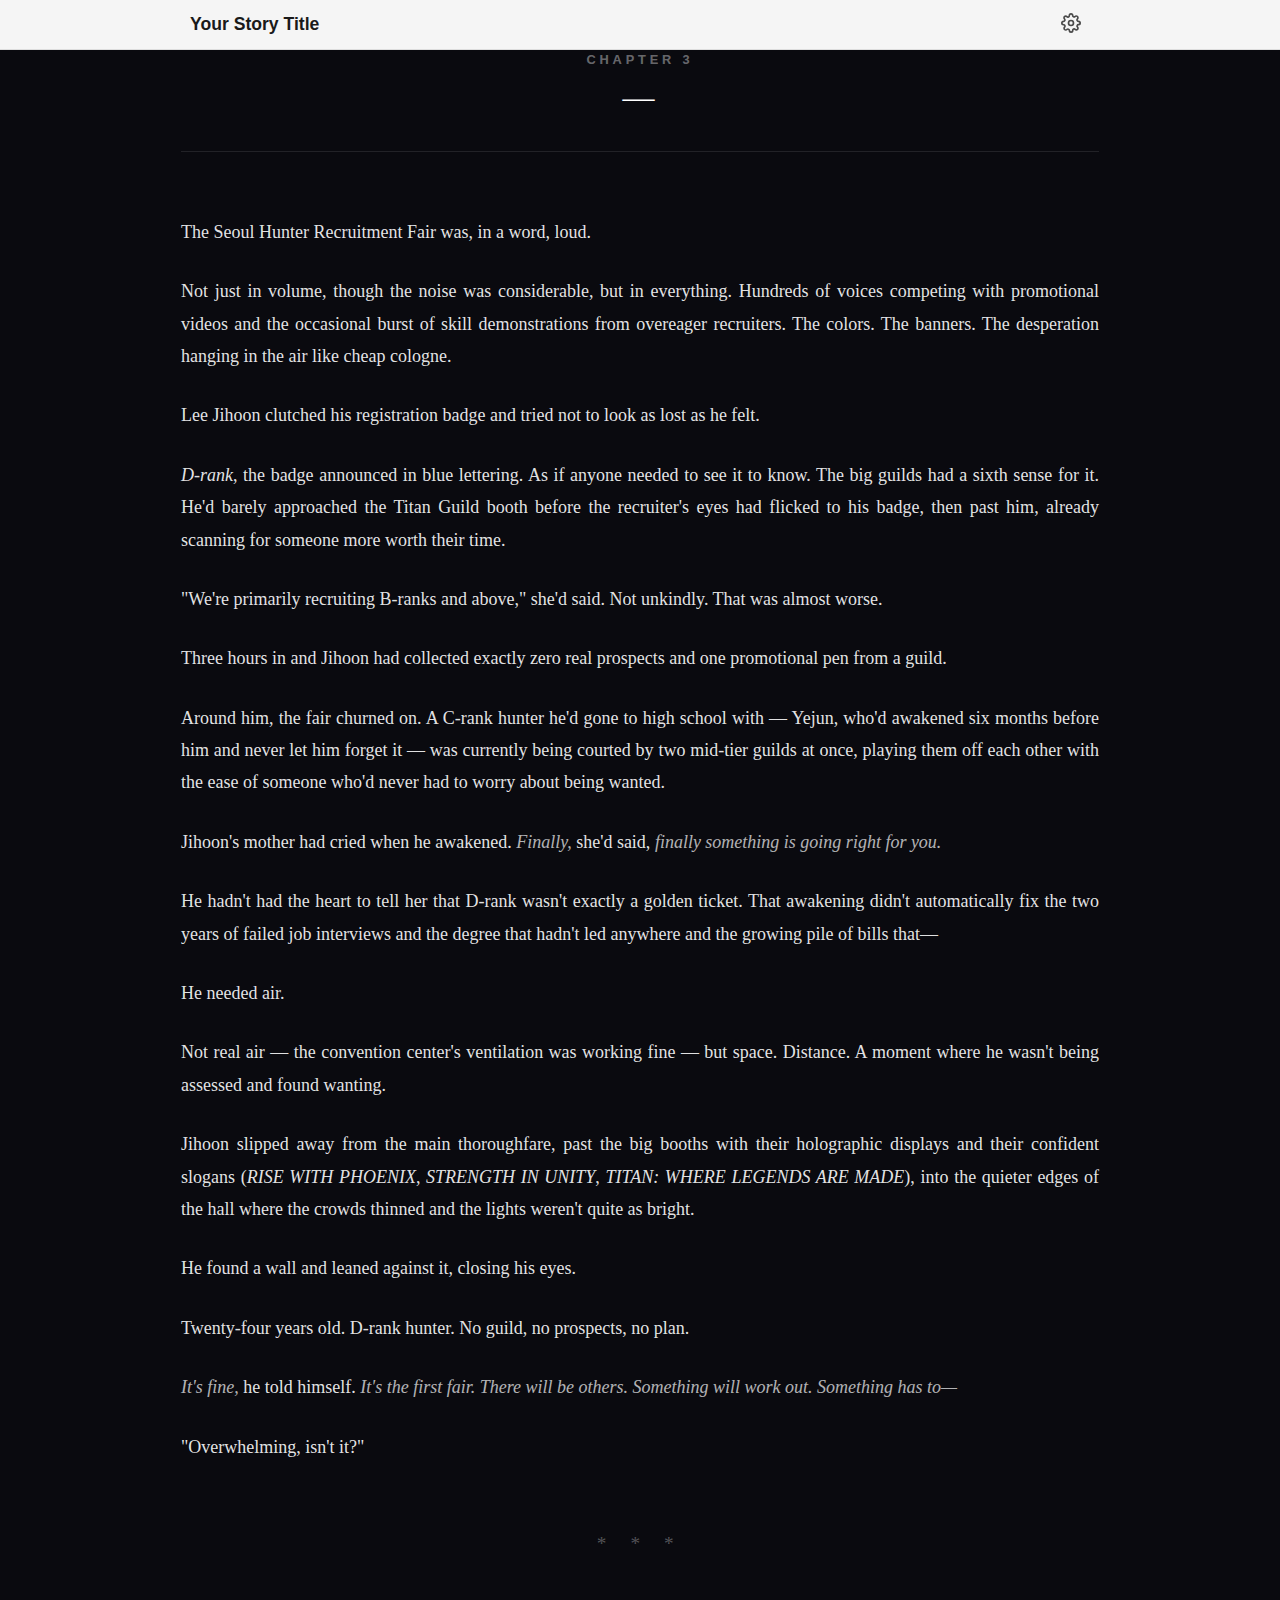
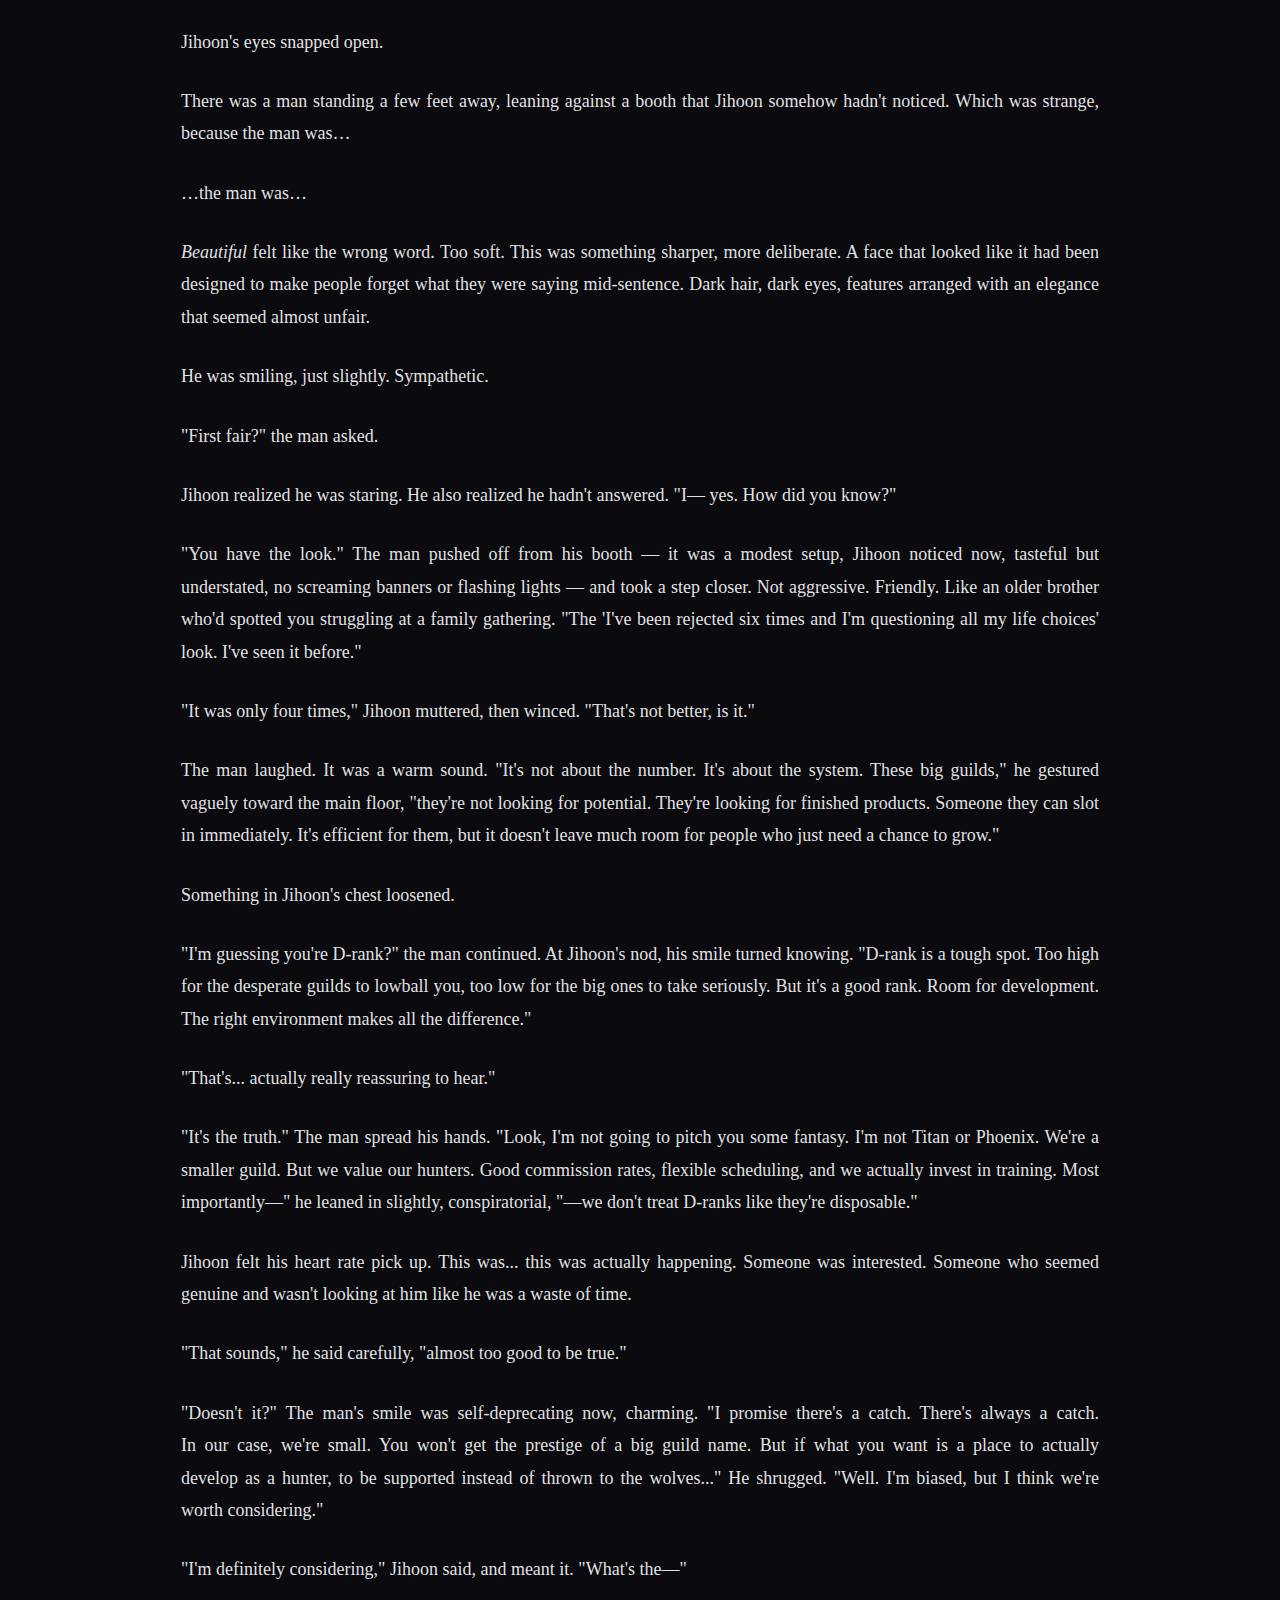
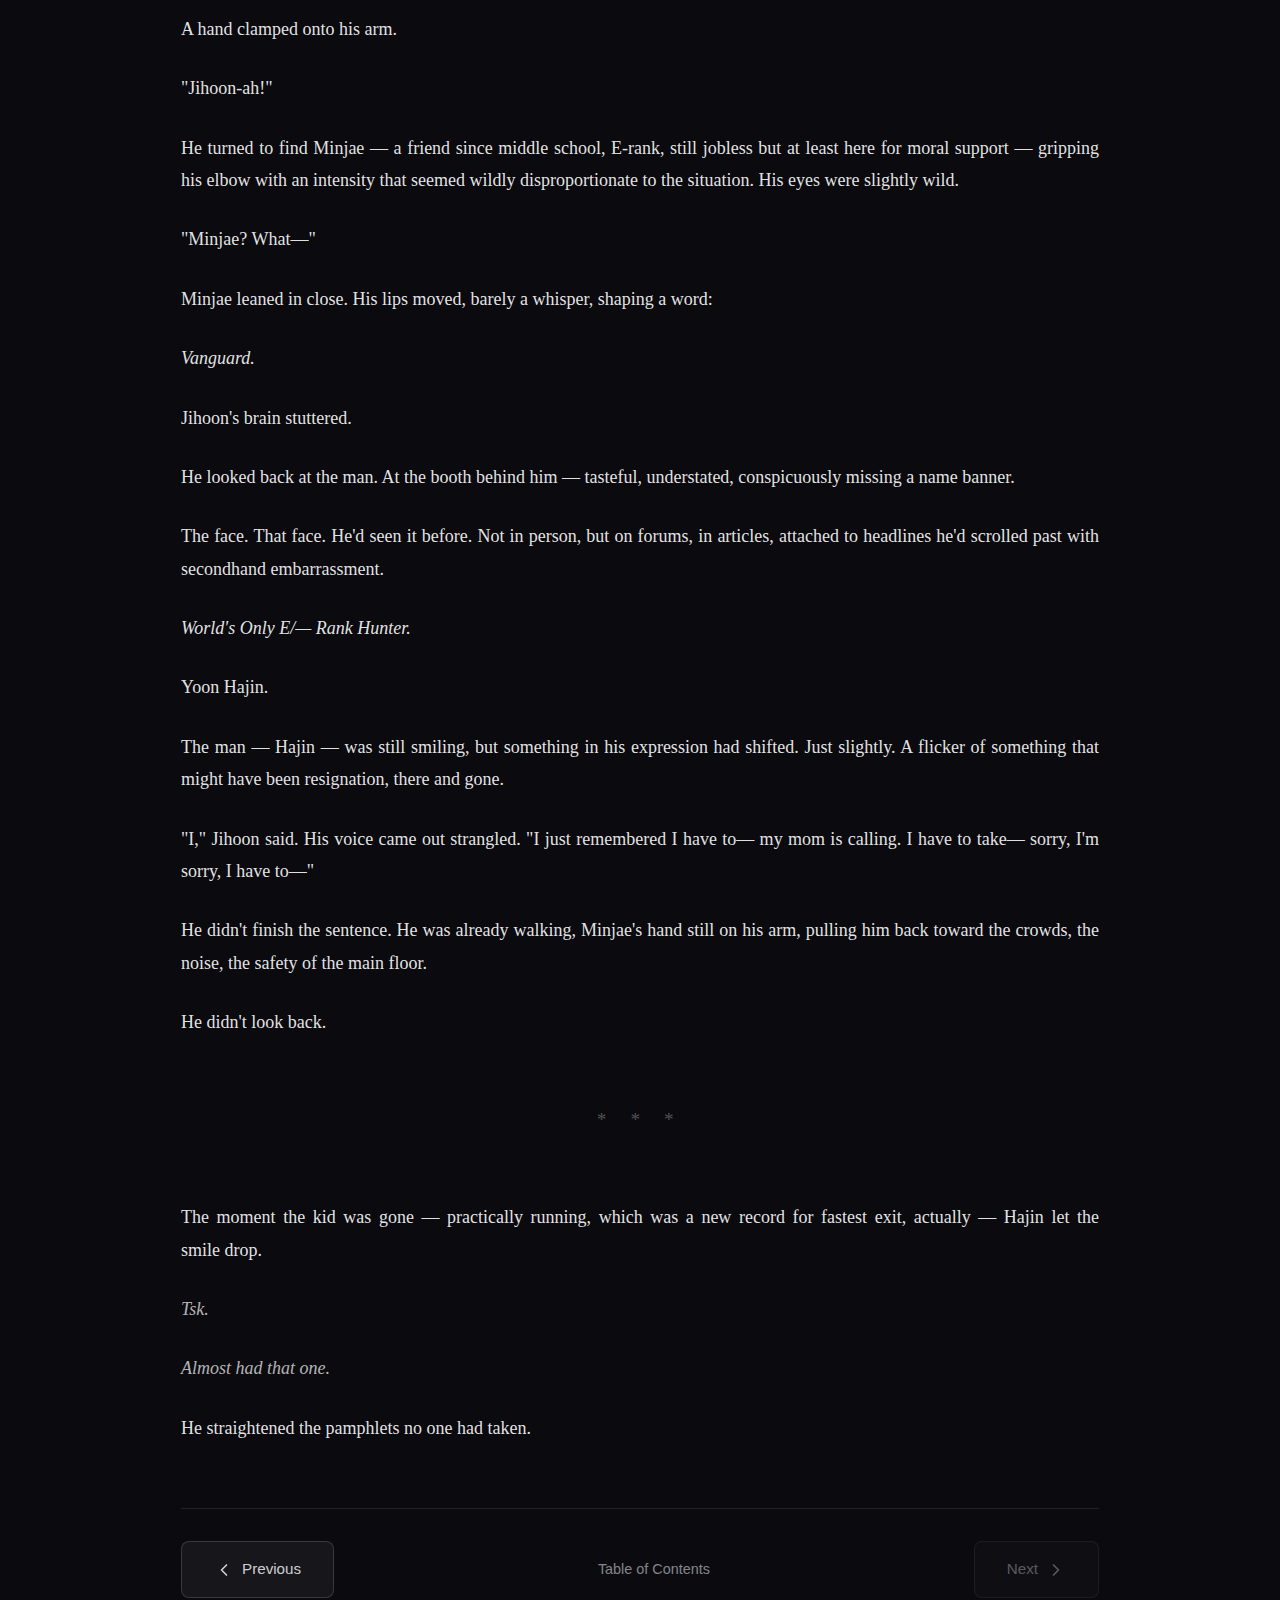
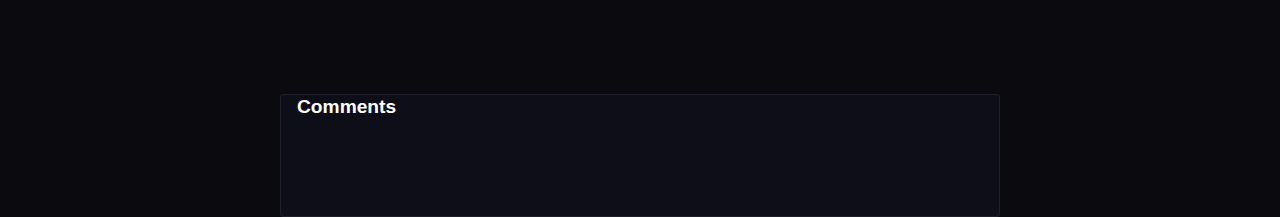
<file: chapter-003.html>
<!DOCTYPE html>
<html lang="en">
<head>
  <meta charset="UTF-8">
  <meta name="viewport" content="width=device-width, initial-scale=1.0">
  <title>Chapter 3 | Your Story Title</title>
  
  <!-- Styles -->
  <link rel="stylesheet" href="../css/base.css">
  <link rel="stylesheet" href="../css/components.css">
  <link rel="stylesheet" href="../css/themes/prose.css">
  
  <!-- Settings Script -->
  <script src="../js/settings.js"></script>
</head>
<body class="theme-prose">
  <!-- ============================================================
       SITE HEADER
       ============================================================ -->
  <header class="site-header">
    <div class="header-inner">
      <a href="../index.html" class="site-title">Your Story Title</a>
      
      <div class="header-controls">
        <div class="settings-dropdown">
          <button class="btn btn-ghost settings-trigger" aria-label="Settings" aria-expanded="false">
            <svg width="20" height="20" viewBox="0 0 24 24" fill="none" stroke="currentColor" stroke-width="2" stroke-linecap="round" stroke-linejoin="round">
              <circle cx="12" cy="12" r="3"></circle>
              <path d="M19.4 15a1.65 1.65 0 0 0 .33 1.82l.06.06a2 2 0 0 1 0 2.83 2 2 0 0 1-2.83 0l-.06-.06a1.65 1.65 0 0 0-1.82-.33 1.65 1.65 0 0 0-1 1.51V21a2 2 0 0 1-2 2 2 2 0 0 1-2-2v-.09A1.65 1.65 0 0 0 9 19.4a1.65 1.65 0 0 0-1.82.33l-.06.06a2 2 0 0 1-2.83 0 2 2 0 0 1 0-2.83l.06-.06a1.65 1.65 0 0 0 .33-1.82 1.65 1.65 0 0 0-1.51-1H3a2 2 0 0 1-2-2 2 2 0 0 1 2-2h.09A1.65 1.65 0 0 0 4.6 9a1.65 1.65 0 0 0-.33-1.82l-.06-.06a2 2 0 0 1 0-2.83 2 2 0 0 1 2.83 0l.06.06a1.65 1.65 0 0 0 1.82.33H9a1.65 1.65 0 0 0 1-1.51V3a2 2 0 0 1 2-2 2 2 0 0 1 2 2v.09a1.65 1.65 0 0 0 1 1.51 1.65 1.65 0 0 0 1.82-.33l.06-.06a2 2 0 0 1 2.83 0 2 2 0 0 1 0 2.83l-.06.06a1.65 1.65 0 0 0-.33 1.82V9a1.65 1.65 0 0 0 1.51 1H21a2 2 0 0 1 2 2 2 2 0 0 1-2 2h-.09a1.65 1.65 0 0 0-1.51 1z"></path>
            </svg>
          </button>
          
          <div class="settings-panel">
            <div class="settings-section">
              <span class="settings-label">Theme</span>
              <div class="theme-toggle">
                <button class="theme-toggle-btn" data-theme="light">Light</button>
                <button class="theme-toggle-btn" data-theme="dark">Dark</button>
              </div>
            </div>
            
            <div class="settings-section">
              <span class="settings-label">Font Size</span>
              <div class="font-size-controls">
                <button class="font-size-btn" data-size="small" aria-label="Small font"><span>A</span></button>
                <button class="font-size-btn" data-size="normal" aria-label="Normal font"><span>A</span></button>
                <button class="font-size-btn" data-size="large" aria-label="Large font"><span>A</span></button>
                <button class="font-size-btn" data-size="x-large" aria-label="Extra large font"><span>A</span></button>
              </div>
            </div>
          </div>
        </div>
      </div>
    </div>
  </header>

  <!-- ============================================================
       CHAPTER CONTENT
       ============================================================ -->
  <main>
    <article class="chapter">
      <header class="chapter-header">
        <span class="chapter-number">Chapter 3</span>
        <h1 class="chapter-title">—</h1>
      </header>

      <div class="chapter-content">
        
        <p>The Seoul Hunter Recruitment Fair was, in a word, loud.</p>

        <p>Not just in volume, though the noise was considerable, but in everything. Hundreds of voices competing with promotional videos and the occasional burst of skill demonstrations from overeager recruiters. The colors. The banners. The desperation hanging in the air like cheap cologne.</p>

        <p>Lee Jihoon clutched his registration badge and tried not to look as lost as he felt.</p>

        <p><em>D-rank</em>, the badge announced in blue lettering. As if anyone needed to see it to know. The big guilds had a sixth sense for it. He'd barely approached the Titan Guild booth before the recruiter's eyes had flicked to his badge, then past him, already scanning for someone more worth their time.</p>

        <p>"We're primarily recruiting B-ranks and above," she'd said. Not unkindly. That was almost worse.</p>

        <p>Three hours in and Jihoon had collected exactly zero real prospects and one promotional pen from a guild.</p>

        <p>Around him, the fair churned on. A C-rank hunter he'd gone to high school with — Yejun, who'd awakened six months before him and never let him forget it — was currently being courted by two mid-tier guilds at once, playing them off each other with the ease of someone who'd never had to worry about being wanted.</p>

        <p>Jihoon's mother had cried when he awakened. <span class="thought">Finally,</span> she'd said, <span class="thought">finally something is going right for you.</span></p>

        <p>He hadn't had the heart to tell her that D-rank wasn't exactly a golden ticket. That awakening didn't automatically fix the two years of failed job interviews and the degree that hadn't led anywhere and the growing pile of bills that—</p>

        <p>He needed air.</p>

        <p>Not real air — the convention center's ventilation was working fine — but space. Distance. A moment where he wasn't being assessed and found wanting.</p>

        <p>Jihoon slipped away from the main thoroughfare, past the big booths with their holographic displays and their confident slogans (<em>RISE WITH PHOENIX</em>, <em>STRENGTH IN UNITY</em>, <em>TITAN: WHERE LEGENDS ARE MADE</em>), into the quieter edges of the hall where the crowds thinned and the lights weren't quite as bright.</p>

        <p>He found a wall and leaned against it, closing his eyes.</p>

        <p>Twenty-four years old. D-rank hunter. No guild, no prospects, no plan.</p>

        <p><span class="thought">It's fine,</span> he told himself. <span class="thought">It's the first fair. There will be others. Something will work out. Something has to—</span></p>

        <p>"Overwhelming, isn't it?"</p>

        <div class="scene-break">* * *</div>

        <p>Jihoon's eyes snapped open.</p>

        <p>There was a man standing a few feet away, leaning against a booth that Jihoon somehow hadn't noticed. Which was strange, because the man was…</p>

        <p>…the man was…</p>

        <p><em>Beautiful</em> felt like the wrong word. Too soft. This was something sharper, more deliberate. A face that looked like it had been designed to make people forget what they were saying mid-sentence. Dark hair, dark eyes, features arranged with an elegance that seemed almost unfair.</p>

        <p>He was smiling, just slightly. Sympathetic.</p>

        <p>"First fair?" the man asked.</p>

        <p>Jihoon realized he was staring. He also realized he hadn't answered. "I— yes. How did you know?"</p>

        <p>"You have the look." The man pushed off from his booth — it was a modest setup, Jihoon noticed now, tasteful but understated, no screaming banners or flashing lights — and took a step closer. Not aggressive. Friendly. Like an older brother who'd spotted you struggling at a family gathering. "The 'I've been rejected six times and I'm questioning all my life choices' look. I've seen it before."</p>

        <p>"It was only four times," Jihoon muttered, then winced. "That's not better, is it."</p>

        <p>The man laughed. It was a warm sound. "It's not about the number. It's about the system. These big guilds," he gestured vaguely toward the main floor, "they're not looking for potential. They're looking for finished products. Someone they can slot in immediately. It's efficient for them, but it doesn't leave much room for people who just need a chance to grow."</p>

        <p>Something in Jihoon's chest loosened.</p>

        <p>"I'm guessing you're D-rank?" the man continued. At Jihoon's nod, his smile turned knowing. "D-rank is a tough spot. Too high for the desperate guilds to lowball you, too low for the big ones to take seriously. But it's a good rank. Room for development. The right environment makes all the difference."</p>

        <p>"That's... actually really reassuring to hear."</p>

        <p>"It's the truth." The man spread his hands. "Look, I'm not going to pitch you some fantasy. I'm not Titan or Phoenix. We're a smaller guild. But we value our hunters. Good commission rates, flexible scheduling, and we actually invest in training. Most importantly—" he leaned in slightly, conspiratorial, "—we don't treat D-ranks like they're disposable."</p>

        <p>Jihoon felt his heart rate pick up. This was... this was actually happening. Someone was interested. Someone who seemed genuine and wasn't looking at him like he was a waste of time.</p>

        <p>"That sounds," he said carefully, "almost too good to be true."</p>

        <p>"Doesn't it?" The man's smile was self-deprecating now, charming. "I promise there's a catch. There's always a catch. In our case, we're small. You won't get the prestige of a big guild name. But if what you want is a place to actually develop as a hunter, to be supported instead of thrown to the wolves..." He shrugged. "Well. I'm biased, but I think we're worth considering."</p>

        <p>"I'm definitely considering," Jihoon said, and meant it. "What's the—"</p>

        <p>A hand clamped onto his arm.</p>

        <p>"Jihoon-ah!"</p>

        <p>He turned to find Minjae — a friend since middle school, E-rank, still jobless but at least here for moral support — gripping his elbow with an intensity that seemed wildly disproportionate to the situation. His eyes were slightly wild.</p>

        <p>"Minjae? What—"</p>

        <p>Minjae leaned in close. His lips moved, barely a whisper, shaping a word:</p>

        <p><em>Vanguard.</em></p>

        <p>Jihoon's brain stuttered.</p>

        <p>He looked back at the man. At the booth behind him — tasteful, understated, conspicuously missing a name banner.</p>

        <p>The face. That face. He'd seen it before. Not in person, but on forums, in articles, attached to headlines he'd scrolled past with secondhand embarrassment.</p>

        <p><em>World's Only E/— Rank Hunter.</em></p>

        <p>Yoon Hajin.</p>

        <p>The man — Hajin — was still smiling, but something in his expression had shifted. Just slightly. A flicker of something that might have been resignation, there and gone.</p>

        <p>"I," Jihoon said. His voice came out strangled. "I just remembered I have to— my mom is calling. I have to take— sorry, I'm sorry, I have to—"</p>

        <p>He didn't finish the sentence. He was already walking, Minjae's hand still on his arm, pulling him back toward the crowds, the noise, the safety of the main floor.</p>

        <p>He didn't look back.</p>

        <div class="scene-break">* * *</div>

        <p>The moment the kid was gone — practically running, which was a new record for fastest exit, actually — Hajin let the smile drop.</p>

        <p><span class="thought">Tsk.</span></p>

        <p><span class="thought">Almost had that one.</span></p>

        <p>He straightened the pamphlets no one had taken.</p>

        <!-- End of chapter content -->
      </div>

      <!-- Chapter Navigation -->
      <nav class="chapter-nav">
        <a href="chapter-002-forum.html" class="chapter-nav-btn chapter-nav-prev">
          <svg viewBox="0 0 24 24" fill="none" stroke="currentColor" stroke-width="2" stroke-linecap="round" stroke-linejoin="round">
            <polyline points="15 18 9 12 15 6"></polyline>
          </svg>
          Previous
        </a>
        
        <a href="../index.html" class="chapter-nav-center">Table of Contents</a>
        
        <a href="chapter-004.html" class="chapter-nav-btn chapter-nav-next is-disabled">
          Next
          <svg viewBox="0 0 24 24" fill="none" stroke="currentColor" stroke-width="2" stroke-linecap="round" stroke-linejoin="round">
            <polyline points="9 18 15 12 9 6"></polyline>
          </svg>
        </a>
      </nav>
    </article>

    <!-- Comments Section -->
    <section class="comments-section" style="max-width: var(--content-max-width); margin: 0 auto; padding: 0 var(--spacing-md) var(--spacing-xl);">
      <h2 class="comments-header">Comments</h2>
      <div id="disqus_thread"></div>
    </section>
  </main>

  <!-- Scripts -->
  <script src="../js/popup-system.js"></script>
  
  <!-- Disqus Comments -->
  <script>
    var disqus_config = function () {
      this.page.url = window.location.href;
      this.page.identifier = 'chapter-003';
      this.page.title = 'Chapter 3';
    };
    
    (function() {
      var d = document, s = d.createElement('script');
      s.src = 'https://your-disqus-shortname.disqus.com/embed.js';
      s.setAttribute('data-timestamp', +new Date());
      (d.head || d.body).appendChild(s);
    })();
  </script>
  <noscript>Please enable JavaScript to view the comments.</noscript>
</body>
</html>
</file>
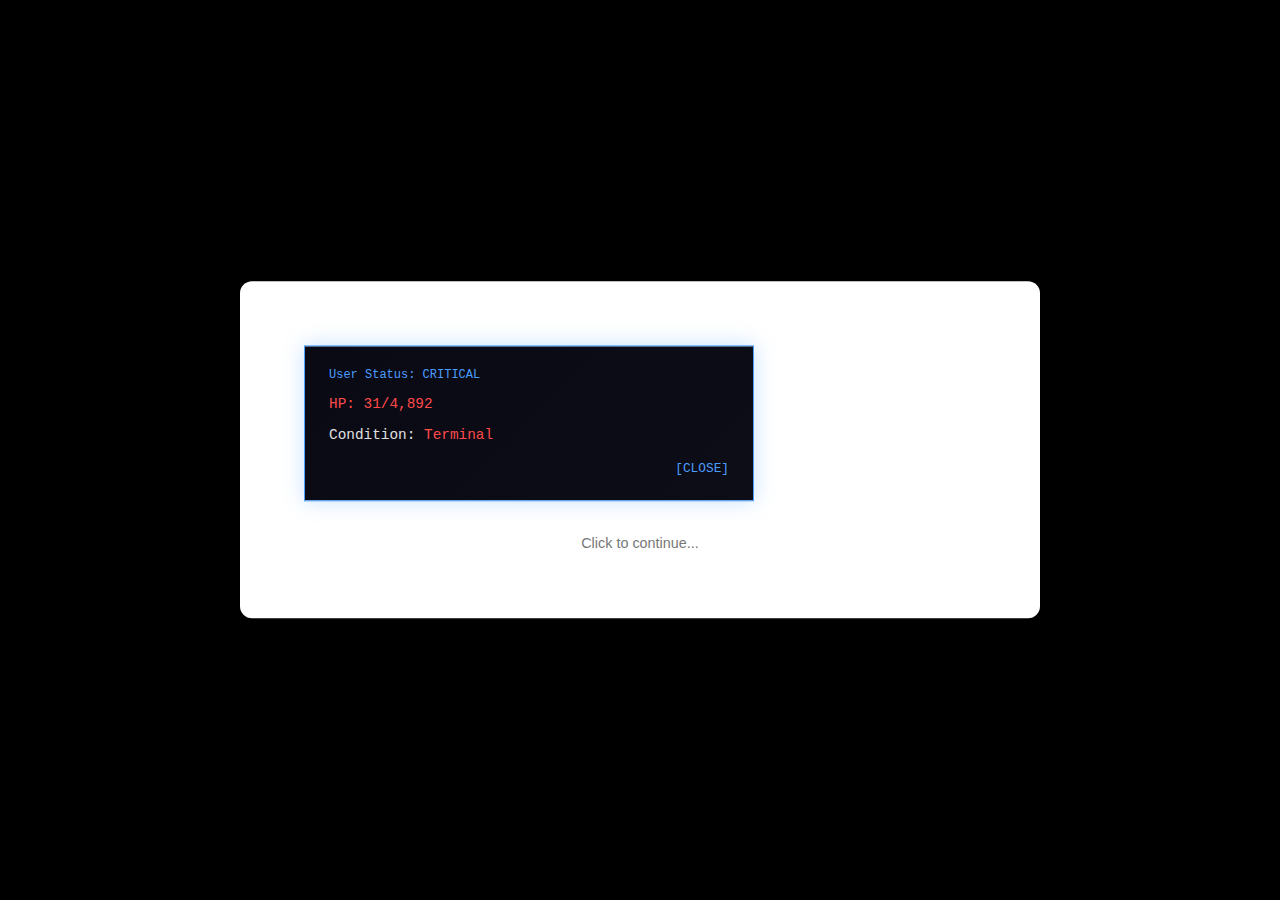
<file: chapters/chapter-001.html>
<!DOCTYPE html>
<html lang="en">
<head>
  <meta charset="UTF-8">
  <meta name="viewport" content="width=device-width, initial-scale=1.0">
  <title>Chapter 1 | Your Story Title</title>
  
  <!-- Styles -->
  <link rel="stylesheet" href="../css/base.css">
  <link rel="stylesheet" href="../css/components.css">
  
  <!-- Settings Script -->
  <script src="../js/settings.js"></script>
  
  <style>
    /* Chapter 1 - Pure black background during popups */
    body {
      background-color: #000;
      min-height: 100vh;
      margin: 0;
    }
    
    /* Header hidden during popup sequence */
    .site-header {
      opacity: 0;
      transition: opacity 0.5s ease;
    }
    
    .site-header.is-visible {
      opacity: 1;
    }
    
    /* Main content hidden during popup sequence */
    .chapter-end-content {
      opacity: 0;
      transition: opacity 0.5s ease;
      display: none;
    }
    
    .chapter-end-content.is-visible {
      display: block;
      opacity: 1;
    }
    
    /* End of chapter styling */
    .chapter-end {
      max-width: 600px;
      margin: 0 auto;
      padding: 100px 2rem 4rem;
      text-align: center;
    }
    
    .chapter-end-title {
      font-family: 'Georgia', serif;
      font-size: 1.5rem;
      letter-spacing: 0.2em;
      color: rgba(255, 255, 255, 0.6);
      margin-bottom: 1rem;
    }
    
    .chapter-end-subtitle {
      font-size: 0.9rem;
      color: rgba(255, 255, 255, 0.3);
      font-style: italic;
      margin-bottom: 3rem;
    }
    
    .chapter-nav {
      display: flex;
      justify-content: center;
      gap: 1rem;
    }
    
    .chapter-nav-btn {
      display: inline-flex;
      align-items: center;
      gap: 0.5rem;
      padding: 0.75rem 1.5rem;
      background: rgba(255, 255, 255, 0.05);
      border: 1px solid rgba(255, 255, 255, 0.2);
      color: rgba(255, 255, 255, 0.7);
      text-decoration: none;
      font-size: 0.9rem;
      transition: all 0.2s ease;
    }
    
    .chapter-nav-btn:hover {
      background: rgba(255, 255, 255, 0.1);
      color: #fff;
      text-decoration: none;
    }
    
    .chapter-nav-btn svg {
      width: 16px;
      height: 16px;
    }
    
    /* Override popup backdrop to pure black */
    .popup-backdrop {
      background-color: #000 !important;
    }
  </style>
</head>
<body>
  
  <!-- Header (hidden during sequence) -->
  <header class="site-header">
    <div class="header-inner">
      <a href="../index.html" class="site-title" style="color: #fff;">Your Story Title</a>
    </div>
  </header>

  <!-- Content shown after sequence ends -->
  <main class="chapter-end-content" id="chapter-end">
    <div class="chapter-end">
      <h1 class="chapter-end-title">CHAPTER 1</h1>
      <p class="chapter-end-subtitle">[End of recovered system logs]</p>
      
      <nav class="chapter-nav">
        <a href="../index.html" class="chapter-nav-btn">
          Table of Contents
        </a>
        <a href="chapter-002-forum.html" class="chapter-nav-btn">
          Next Chapter
          <svg viewBox="0 0 24 24" fill="none" stroke="currentColor" stroke-width="2">
            <polyline points="9 18 15 12 9 6"></polyline>
          </svg>
        </a>
      </nav>
    </div>
  </main>

  <!-- Popup System -->
  <script src="../js/popup-system.js"></script>
  
  <script>
    // ============================================================
    // CHAPTER 1 - SYSTEM MANAGEMENT POPUP SEQUENCE
    // ============================================================
    
    document.addEventListener('DOMContentLoaded', function() {
      
      // Helper: System popup with blue border
      function systemPopup(content, hasClose = true) {
        return {
          type: 'html',
          content: `
            <div style="
              font-family: 'Consolas', 'Monaco', 'Courier New', monospace;
              background: linear-gradient(135deg, #0a0a15 0%, #0d0d18 100%);
              border: 1px solid #4a9eff;
              box-shadow: 0 0 20px rgba(74, 158, 255, 0.3);
              padding: 1.25rem 1.5rem;
              color: #e0e0e0;
              text-align: left;
              min-width: 300px;
              max-width: 450px;
              font-size: 0.9rem;
              line-height: 1.6;
            ">
              ${content}
              ${hasClose ? '<div style="text-align: right; margin-top: 0.75rem; color: #4a9eff; font-size: 0.8rem;">[CLOSE]</div>' : ''}
            </div>
          `
        };
      }
      
      // Helper: Error popup with red border
      function errorPopup(content) {
        return {
          type: 'html',
          content: `
            <div style="
              font-family: 'Consolas', 'Monaco', 'Courier New', monospace;
              background: linear-gradient(135deg, #150a0a 0%, #180d0d 100%);
              border: 1px solid #ff4a4a;
              box-shadow: 0 0 20px rgba(255, 74, 74, 0.3);
              padding: 1.25rem 1.5rem;
              color: #ff6b6b;
              text-align: left;
              min-width: 300px;
              max-width: 450px;
              font-size: 0.9rem;
            ">
              ${content}
            </div>
          `
        };
      }
      
      // Helper: Glitchy text
      function glitchPopup(content) {
        return {
          type: 'html',
          content: `
            <div style="
              font-family: 'Consolas', 'Monaco', 'Courier New', monospace;
              background: linear-gradient(135deg, #0a0a15 0%, #0d0d18 100%);
              border: 1px solid #4a9eff;
              box-shadow: 0 0 20px rgba(74, 158, 255, 0.3);
              padding: 1.25rem 1.5rem;
              color: #e0e0e0;
              text-align: left;
              min-width: 300px;
              max-width: 450px;
              font-size: 0.9rem;
            ">
              <div style="text-shadow: 1px 0 #ff0000, -1px 0 #00ff00;">
                ${content}
              </div>
            </div>
          `
        };
      }

      // The full popup sequence
      const sequence = [
        // User Status: CRITICAL
        systemPopup(`
          <div style="color: #4a9eff; font-size: 0.75rem; margin-bottom: 0.5rem;">User Status: CRITICAL</div>
          <div style="margin: 0.5rem 0;"><span style="color: #ff4a4a;">HP: 31/4,892</span></div>
          <div>Condition: <span style="color: #ff4a4a;">Terminal</span></div>
        `),
        
        // Global Status
        systemPopup(`
          <div style="color: #4a9eff; font-size: 0.75rem; margin-bottom: 0.5rem;">System Management</div>
          <div style="margin: 0.4rem 0;">Global Status: <span style="color: #ff4a4a;">COLLAPSED</span></div>
          <div style="margin: 0.4rem 0;">Remaining Survivors: <span style="color: #ffcc00;">1</span></div>
          <div style="margin: 0.4rem 0;">Remaining Habitable Zones: <span style="color: #ff4a4a;">0</span></div>
          <div style="margin-top: 0.75rem; color: #ff4a4a;">Time Until Extinction Event Completion: 00:04:12</div>
        `),
        
        // HP dropping
        systemPopup(`
          <div style="color: #4a9eff; font-size: 0.75rem; margin-bottom: 0.5rem;">User Status: CRITICAL</div>
          <div style="margin: 0.5rem 0;"><span style="color: #ff4a4a;">HP: 14/4,892</span></div>
          <div>Condition: <span style="color: #ff4a4a;">Terminal</span></div>
          <div style="margin-top: 0.75rem; color: #ff4a4a;">Time Remaining: 00:03:58</div>
        `),
        
        // Accessing protocols
        { type: 'html', content: `<div style="font-family: monospace; color: #4a9eff; padding: 1rem;">Accessing emergency protocols…</div>` },
        
        // No protocols
        errorPopup(`ERROR: No emergency protocols exist for this situation.`),
        
        // Anomalous input
        systemPopup(`
          <div style="color: #4a9eff; font-size: 0.75rem; margin-bottom: 0.5rem;">System Management</div>
          <div style="margin: 0.4rem 0;">Anomalous input detected.</div>
          <div style="margin: 0.4rem 0;">Source: <span style="color: #ffcc00;">UNKNOWN</span></div>
          <div>Classification: <span style="color: #666;">—</span></div>
        `, false),
        
        // Final requests?
        systemPopup(`
          <div style="color: #4a9eff; font-size: 0.75rem; margin-bottom: 0.5rem;">System Management</div>
          <div style="margin: 0.75rem 0;">Final requests?</div>
          <div style="display: flex; gap: 0.75rem; margin-top: 0.75rem;">
            <span style="border: 1px solid #4a9eff; padding: 0.2rem 0.75rem; color: #4a9eff;">[YES]</span>
            <span style="border: 1px solid #4a9eff; padding: 0.2rem 0.75rem; color: #4a9eff;">[NO]</span>
          </div>
        `, false),
        
        systemPopup(`<div>Response received: <span style="color: #4a9eff;">[NO]</span></div>`),
        
        // Final requests again
        systemPopup(`
          <div style="color: #4a9eff; font-size: 0.75rem; margin-bottom: 0.5rem;">System Management</div>
          <div style="margin: 0.75rem 0;">Final requests?</div>
          <div style="display: flex; gap: 0.75rem; margin-top: 0.75rem;">
            <span style="border: 1px solid #4a9eff; padding: 0.2rem 0.75rem; color: #4a9eff;">[YES]</span>
            <span style="border: 1px solid #4a9eff; padding: 0.2rem 0.75rem; color: #4a9eff;">[NO]</span>
          </div>
        `, false),
        
        systemPopup(`<div>Response received: <span style="color: #4a9eff;">[NO]</span></div>`),
        
        // Third time
        systemPopup(`
          <div style="color: #4a9eff; font-size: 0.75rem; margin-bottom: 0.5rem;">System Management</div>
          <div style="margin: 0.75rem 0;">Final requests?</div>
          <div style="display: flex; gap: 0.75rem; margin-top: 0.75rem;">
            <span style="border: 1px solid #4a9eff; padding: 0.2rem 0.75rem; color: #4a9eff;">[YES]</span>
            <span style="border: 1px solid #4a9eff; padding: 0.2rem 0.75rem; color: #4a9eff;">[NO]</span>
          </div>
        `, false),
        
        // Errors
        errorPopup(`ERROR: Prompt already answered.`),
        errorPopup(`ERROR: Prompt already answered.`),
        errorPopup(`ERROR: Prompt already answered.`),
        
        // Searching
        systemPopup(`
          <div style="color: #4a9eff; font-size: 0.75rem; margin-bottom: 0.5rem;">System Management</div>
          <div>Searching for alternatives...</div>
        `, false),
        
        // Status
        systemPopup(`
          <div style="margin: 0.4rem 0;">Remaining Survivors: <span style="color: #ffcc00;">1</span></div>
          <div style="margin: 0.4rem 0;"><span style="color: #ff4a4a;">HP: 2/4,892</span></div>
          <div style="margin: 0.4rem 0;">Remaining Allies: <span style="color: #ff4a4a;">0</span></div>
          <div style="margin: 0.4rem 0;">Remaining Resources: <span style="color: #ff4a4a;">0</span></div>
          <div style="margin: 0.4rem 0; color: #666;">None found.</div>
          <div style="margin-top: 0.75rem; color: #ff4a4a;">Time Remaining: 00:00:51</div>
        `, false),
        
        // Generating
        systemPopup(`
          <div style="color: #4a9eff; font-size: 0.75rem; margin-bottom: 0.5rem;">System Management</div>
          <div>Generating options...</div>
        `, false),
        
        // Rebirth option
        systemPopup(`
          <div style="margin: 0.5rem 0;">Option generated: <span style="color: #ffcc00;">Rebirth</span></div>
          <div style="display: flex; gap: 0.75rem; margin-top: 0.75rem;">
            <span style="border: 1px solid #4a9eff; padding: 0.2rem 0.75rem; color: #4a9eff;">[ACCEPT]</span>
            <span style="border: 1px solid #4a9eff; padding: 0.2rem 0.75rem; color: #4a9eff;">[DECLINE]</span>
          </div>
        `, false),
        
        errorPopup(`ERROR: User did not request options.`),
        
        // Rebirth again
        systemPopup(`
          <div style="margin: 0.5rem 0;">Option generated: <span style="color: #ffcc00;">Rebirth</span></div>
          <div style="display: flex; gap: 0.75rem; margin-top: 0.75rem;">
            <span style="border: 1px solid #4a9eff; padding: 0.2rem 0.75rem; color: #4a9eff;">[ACCEPT]</span>
            <span style="border: 1px solid #4a9eff; padding: 0.2rem 0.75rem; color: #4a9eff;">[DECLINE]</span>
          </div>
        `, false),
        
        systemPopup(`<div>Response received: <span style="color: #4a9eff;">[DECLINE]</span></div>`),
        
        // Third time
        systemPopup(`
          <div style="margin: 0.5rem 0;">Option generated: <span style="color: #ffcc00;">Rebirth</span></div>
          <div style="display: flex; gap: 0.75rem; margin-top: 0.75rem;">
            <span style="border: 1px solid #4a9eff; padding: 0.2rem 0.75rem; color: #4a9eff;">[ACCEPT]</span>
            <span style="border: 1px solid #4a9eff; padding: 0.2rem 0.75rem; color: #4a9eff;">[DECLINE]</span>
          </div>
        `, false),
        
        systemPopup(`<div>Response received: <span style="color: #4a9eff;">[DECLINE]</span></div>`),
        
        // Blank buttons
        systemPopup(`
          <div style="margin: 0.5rem 0;">Option generated: <span style="color: #ffcc00;">Rebirth</span></div>
          <div style="display: flex; gap: 0.75rem; margin-top: 0.75rem;">
            <span style="border: 1px solid #444; padding: 0.2rem 0.75rem; color: #444;">[    ]</span>
            <span style="border: 1px solid #444; padding: 0.2rem 0.75rem; color: #444;">[    ]</span>
          </div>
        `, false),
        
        errorPopup(`ERROR: Response not registering.`),
        errorPopup(`ERROR: Response not—`),
        
        // HP critical
        systemPopup(`
          <div style="color: #4a9eff; font-size: 0.75rem; margin-bottom: 0.5rem;">User Status: CRITICAL</div>
          <div style="margin: 0.5rem 0;"><span style="color: #ff4a4a;">HP: 2/4,892</span></div>
          <div style="color: #ff4a4a;">Time Remaining: 00:00:41</div>
        `),
        
        errorPopup(`ERROR: [CLOSE] not responding.`),
        errorPopup(`ERROR: [CLOSE] not responding.`),
        errorPopup(`ERROR: [CLOSE] not responding.`),
        
        // Request required
        systemPopup(`
          <div style="color: #4a9eff; font-size: 0.75rem; margin-bottom: 0.5rem;">System Management</div>
          <div style="margin: 0.5rem 0;">Request required to proceed.</div>
          <div style="border: 1px solid #444; padding: 0.2rem 0.75rem; color: #444; display: inline-block; margin-top: 0.5rem;">[    ]</div>
        `, false),
        
        systemPopup(`
          <div style="color: #4a9eff; font-size: 0.75rem; margin-bottom: 0.5rem;">System Management</div>
          <div style="margin: 0.5rem 0;">Request required to proceed.</div>
          <div style="border: 1px solid #444; padding: 0.2rem 0.75rem; color: #444; display: inline-block; margin-top: 0.5rem;">[    ]</div>
        `, false),
        
        glitchPopup(`
          <div>Request required to proc</div>
          <div style="border: 1px solid #444; padding: 0.2rem 0.75rem; color: #444; display: inline-block; margin-top: 0.5rem;">[    ]</div>
        `),
        
        // HP: 1
        systemPopup(`
          <div style="color: #4a9eff; font-size: 0.75rem; margin-bottom: 0.5rem;">User Status: CRITICAL</div>
          <div style="margin: 0.5rem 0;"><span style="color: #ff4a4a;">HP: 1/4,892</span></div>
          <div style="color: #ff4a4a;">Time Remaining: 00:00:12</div>
          <div style="border: 1px solid #444; padding: 0.2rem 0.75rem; color: #444; display: inline-block; margin-top: 0.5rem;">[    ]</div>
        `, false),
        
        // The response
        systemPopup(`
          <div style="margin-bottom: 0.5rem;">Response received:</div>
          <div style="color: #7eb8ff; font-style: italic; padding: 0.5rem; border-left: 2px solid #4a9eff;">[I don't want to be alone anymore]</div>
        `, false),
        
        { type: 'html', content: `<div style="font-family: monospace; color: #4a9eff; padding: 1rem;">Processing...</div>` },
        
        // "you won't be"
        { type: 'html', content: `
          <div style="
            font-family: monospace;
            background: linear-gradient(135deg, #0a0a15 0%, #0d0d18 100%);
            border: 1px solid #4a9eff;
            padding: 1.25rem 1.5rem;
            color: #e0e0e0;
            text-align: center;
            min-width: 300px;
          ">
            <div style="color: #4a9eff; font-size: 0.75rem; margin-bottom: 0.5rem;">System Management</div>
            <div style="letter-spacing: 0.2em; color: #7eb8ff;">y ou wo n't be</div>
          </div>
        ` },
        
        // Unauthorized
        { type: 'html', content: `
          <div style="
            font-family: monospace;
            background: linear-gradient(135deg, #0a0a15 0%, #0d0d18 100%);
            border: 1px solid #ff4a4a;
            box-shadow: 0 0 20px rgba(255, 74, 74, 0.3);
            padding: 1.25rem 1.5rem;
            color: #e0e0e0;
            min-width: 300px;
            font-size: 0.9rem;
          ">
            <div style="color: #4a9eff; font-size: 0.75rem; margin-bottom: 0.5rem;">System Management</div>
            <div style="color: #ff4a4a; font-weight: bold; margin: 0.5rem 0;">UNAUTHORIZED PROCESS INITIATED</div>
            <div style="margin: 0.3rem 0;">Protocol: <span style="color: #444;">████████</span></div>
            <div style="margin: 0.3rem 0;">Function: <span style="color: #444;">Temporal ██████</span></div>
            <div style="margin: 0.3rem 0;">Cost: <span style="color: #444;">████</span></div>
          </div>
        ` },
        
        errorPopup(`WARNING: This action violates <span style="color: #444;">███ ██████</span> directives.`),
        errorPopup(`WARNING: This action will alert <span style="color: #444;">████████</span>.`),
        errorPopup(`WARNING: This action—`),
        
        // Override
        { type: 'html', content: `
          <div style="
            font-family: monospace;
            background: linear-gradient(135deg, #0a150a 0%, #0d180d 100%);
            border: 1px solid #4aff4a;
            box-shadow: 0 0 20px rgba(74, 255, 74, 0.3);
            padding: 1.25rem 1.5rem;
            color: #4aff4a;
            text-align: center;
            font-weight: bold;
            min-width: 300px;
          ">
            [OVERRIDE]
          </div>
        ` },
        
        { type: 'html', content: `
          <div style="
            font-family: monospace;
            background: linear-gradient(135deg, #0a150a 0%, #0d180d 100%);
            border: 1px solid #4aff4a;
            box-shadow: 0 0 20px rgba(74, 255, 74, 0.3);
            padding: 1.25rem 1.5rem;
            color: #4aff4a;
            text-align: center;
            font-weight: bold;
            min-width: 300px;
          ">
            [OVERRIDE ACCEPTED]
          </div>
        ` },
        
        systemPopup(`
          <div style="color: #4a9eff; font-size: 0.75rem; margin-bottom: 0.5rem;">System Management</div>
          <div>New protocol generated.</div>
        `, false),
        
        // Cost: Everything
        systemPopup(`
          <div style="margin: 0.5rem 0;">Option: <span style="color: #ffcc00;">Rebirth</span></div>
          <div style="margin: 0.5rem 0;">Cost: <span style="color: #ff4a4a;">Everything.</span></div>
          <div style="margin: 0.75rem 0;">Accept?</div>
          <div style="display: flex; gap: 0.75rem; margin-top: 0.75rem;">
            <span style="border: 1px solid #4aff4a; padding: 0.2rem 0.75rem; color: #4aff4a;">[YES]</span>
            <span style="border: 1px solid #4aff4a; padding: 0.2rem 0.75rem; color: #4aff4a;">[YES]</span>
          </div>
        `, false),
        
        systemPopup(`
          <div style="color: #4a9eff; font-size: 0.75rem; margin-bottom: 0.5rem;">System Management</div>
          <div>Response received: <span style="color: #4aff4a;">[YES]</span></div>
        `, false),
        
        // Granted
        systemPopup(`
          <div style="margin: 0.5rem 0; font-size: 1rem;">Request: <span style="color: #4aff4a;">GRANTED.</span></div>
          <div style="margin: 0.5rem 0;">Passengers: <span style="color: #ffcc00;">2</span></div>
          <div style="margin: 0.75rem 0;">Rebirth will commence.</div>
          <div style="margin: 0.75rem 0 0.5rem; border-top: 1px solid #333; padding-top: 0.5rem;">Destination: <span style="color: #444;">████-██-██</span></div>
          <div style="margin: 0.3rem 0;">Remaining Survivors: <span style="color: #ffcc00;">1</span></div>
        `, false),
        
        { type: 'html', content: `<div style="font-family: monospace; color: #4a9eff; padding: 1rem;">Processing…</div>` },
        
        systemPopup(`<div>Remaining Survivors: <span style="color: #ffcc00;">1</span></div>`, false),
        systemPopup(`<div>Remaining Survivors: <span style="color: #ffcc00;">1</span></div>`, false),
        systemPopup(`<div>Remaining Survivors: <span style="color: #ffcc00;">1</span></div>`, false),
        
        glitchPopup(`
          <div style="color: #666; font-size: 0.85rem;">System</div>
          <div>Remaining Survivor s: <span style="color: #ff4a4a;">0</span></div>
        `),
        
        glitchPopup(`
          Remai__(n)i ng Su rvivo rs: <span style="color: #4aff4a;">2</span><br>
          Re mani ng
        `),
        
        glitchPopup(`Errror: unekspec ted variab l`),
        
        glitchPopup(`osmethi ng is wr on g`),
        
        { type: 'html', content: `
          <div style="
            font-family: monospace;
            background: linear-gradient(135deg, #0a0a15 0%, #0d0d18 100%);
            border: 1px solid #4a9eff;
            padding: 1.5rem;
            color: #7eb8ff;
            text-align: center;
            line-height: 1.8;
            min-width: 200px;
          ">
            <div>i a m</div>
            <div>i</div>
            <div>w ho</div>
            <div>?</div>
          </div>
        ` },
        
        // Final
        { type: 'html', content: `
          <div style="
            font-family: monospace;
            background: #000;
            border: 1px solid #333;
            padding: 1.5rem;
            color: #555;
            text-align: center;
            min-width: 300px;
          ">
            [SYSTEM MANAGEMENT HAS BEEN TEMPORARILY SUSPENDED]
          </div>
        ` }
      ];

      // Start the sequence
      PopupSystem.sequence.start(sequence, function() {
        // Show end content and header
        document.querySelector('.site-header').classList.add('is-visible');
        document.getElementById('chapter-end').classList.add('is-visible');
      });
    });
  </script>
</body>
</html>
</file>
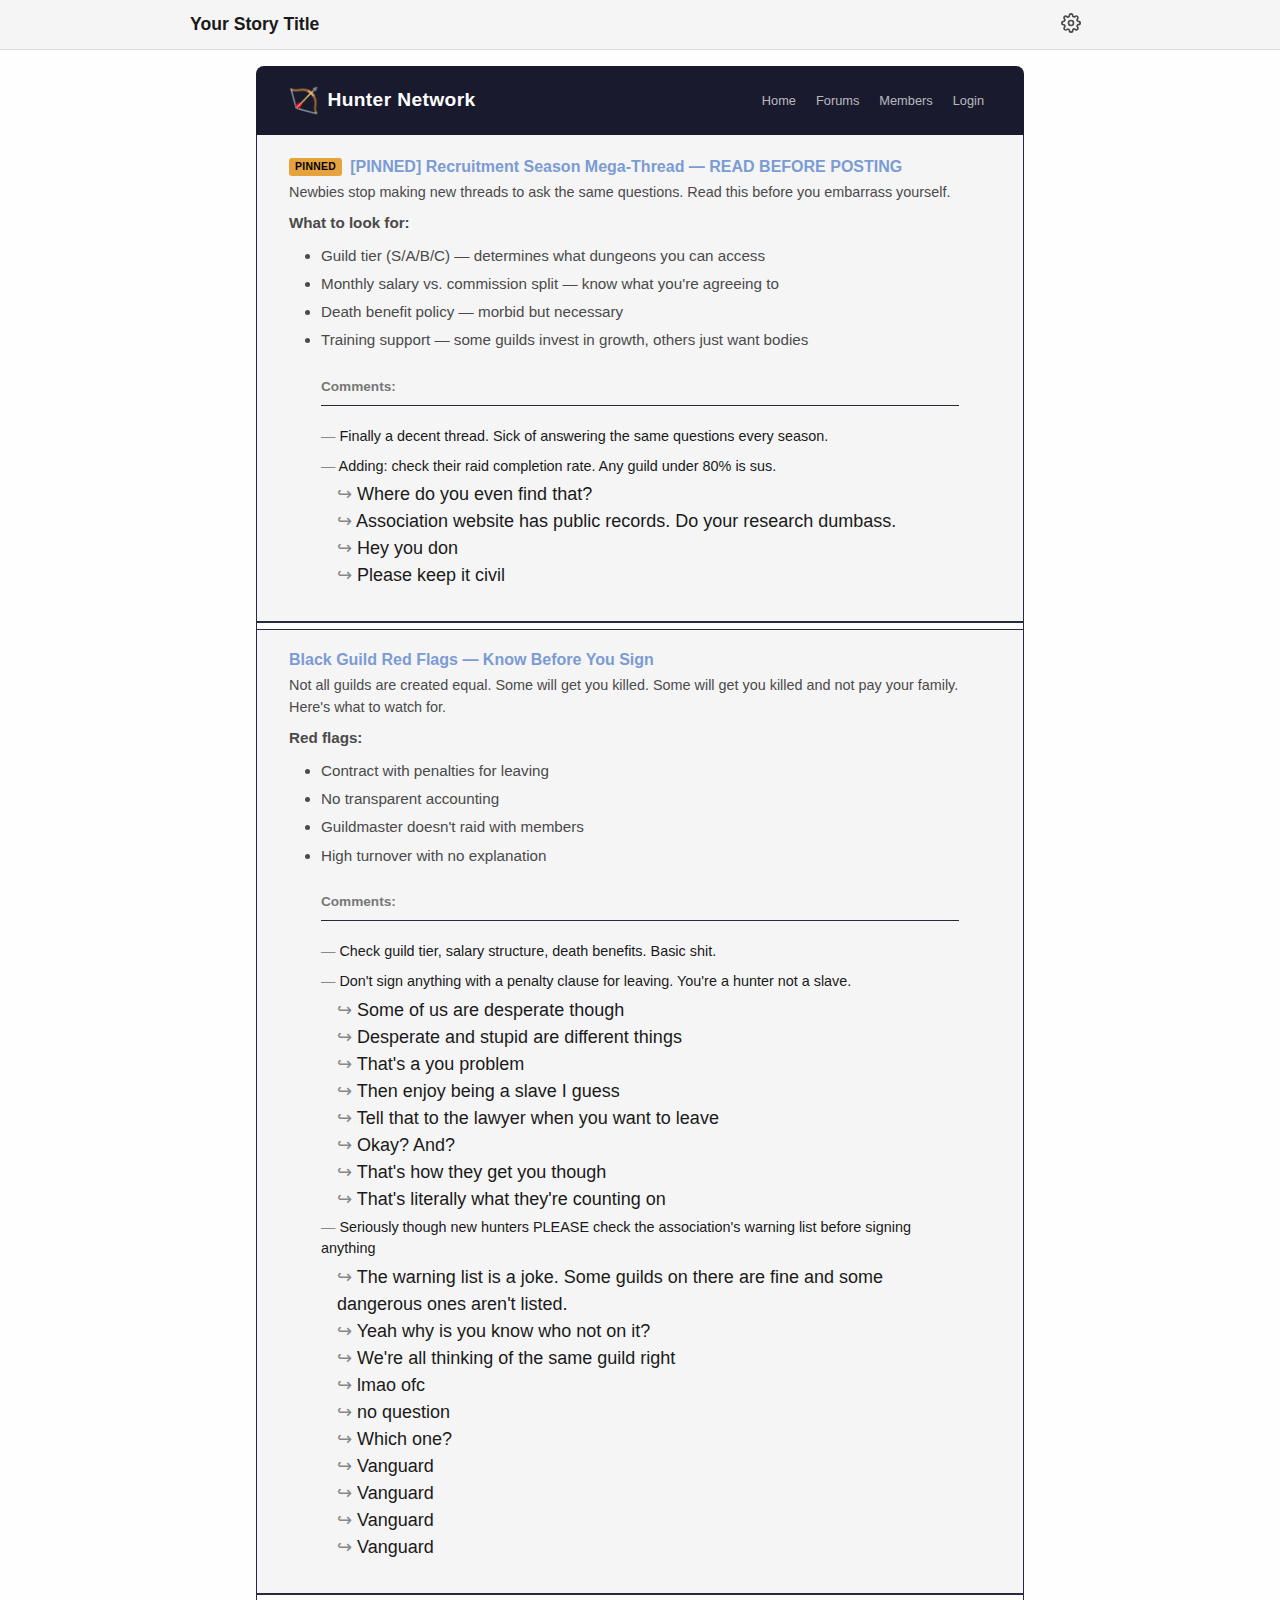
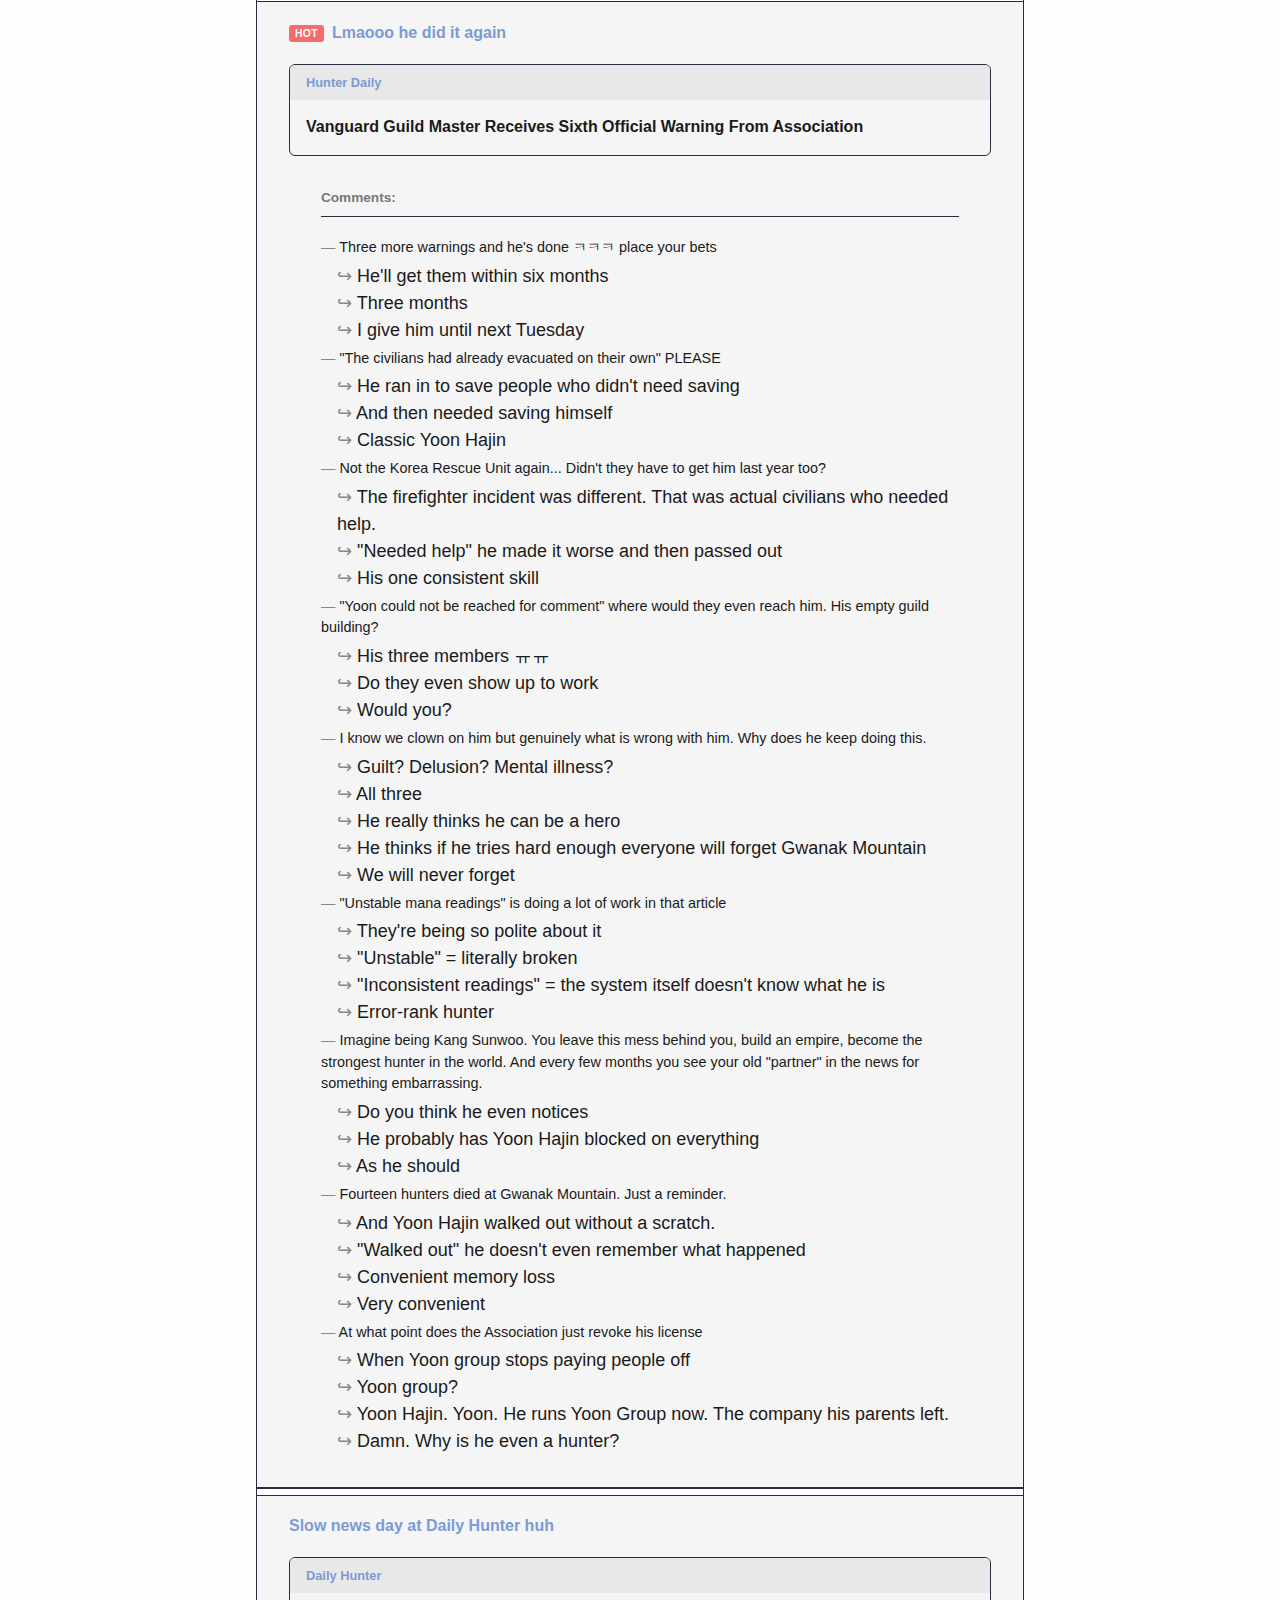
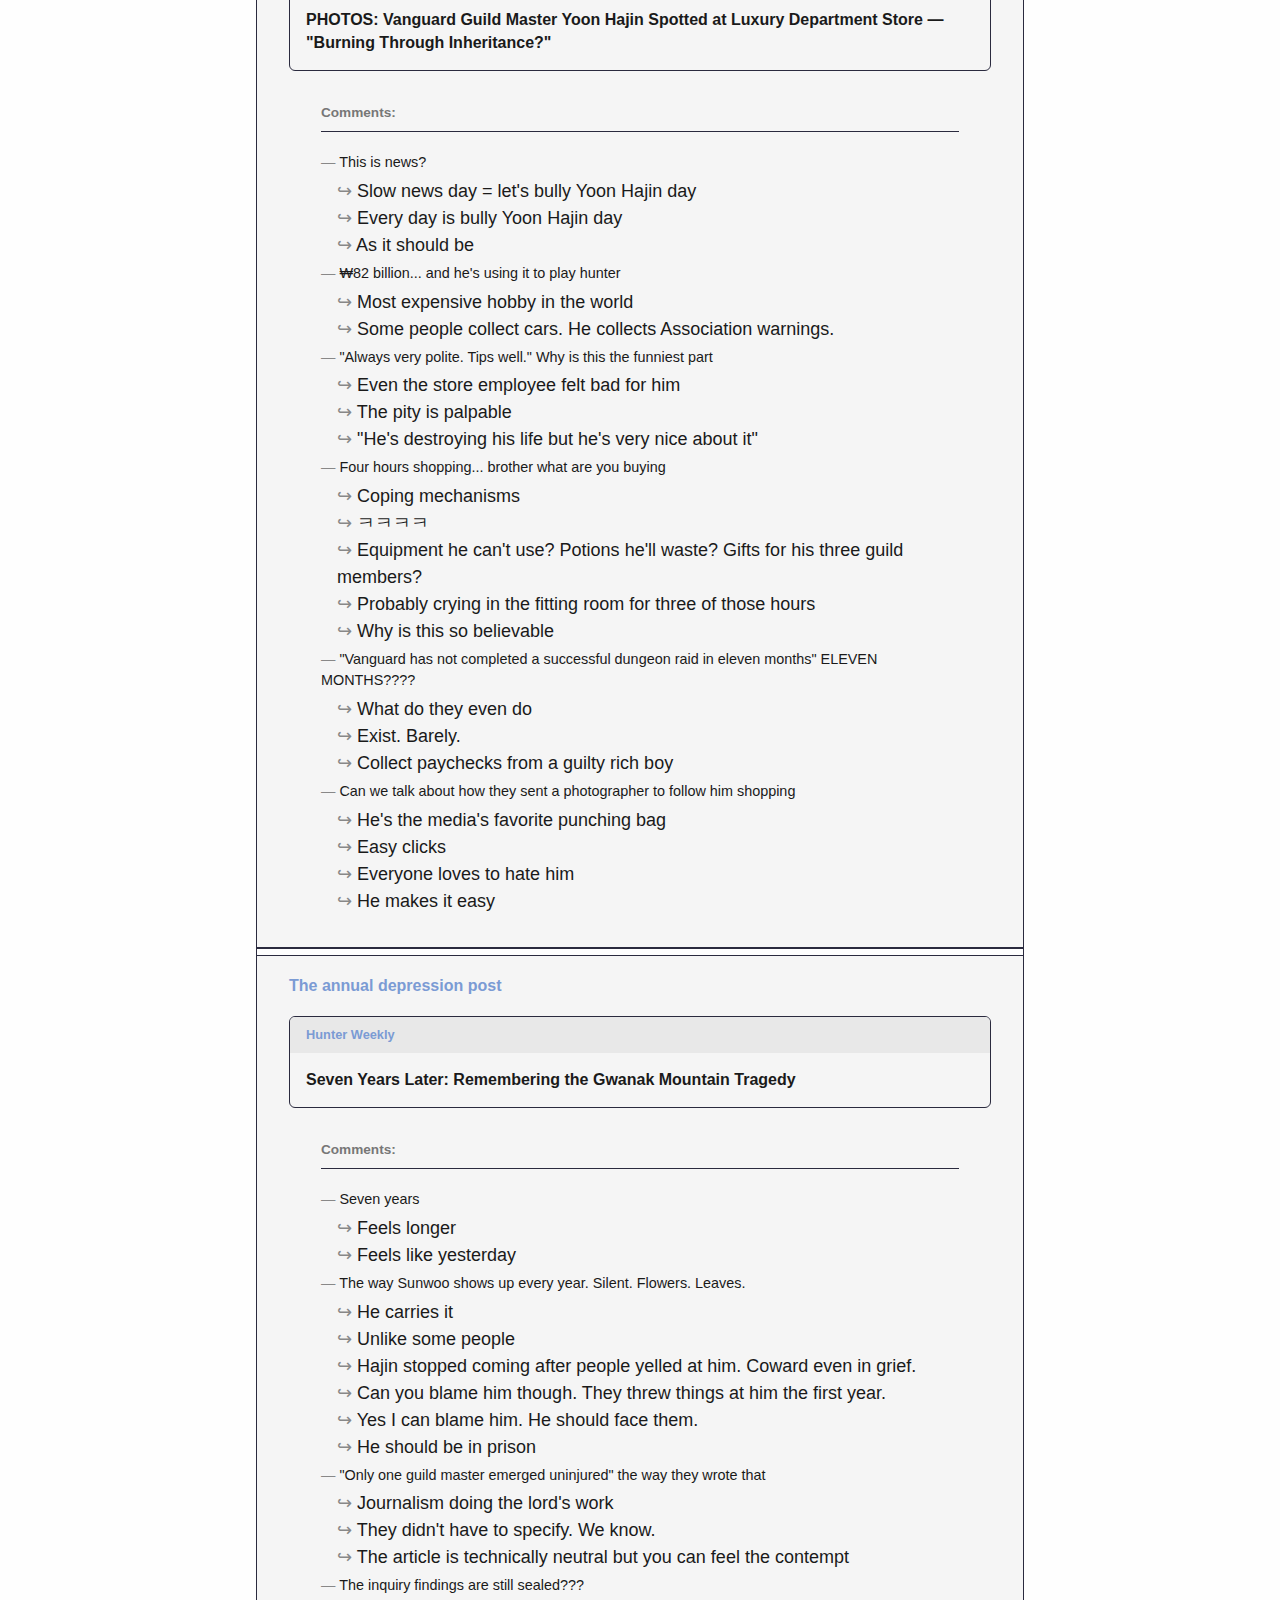
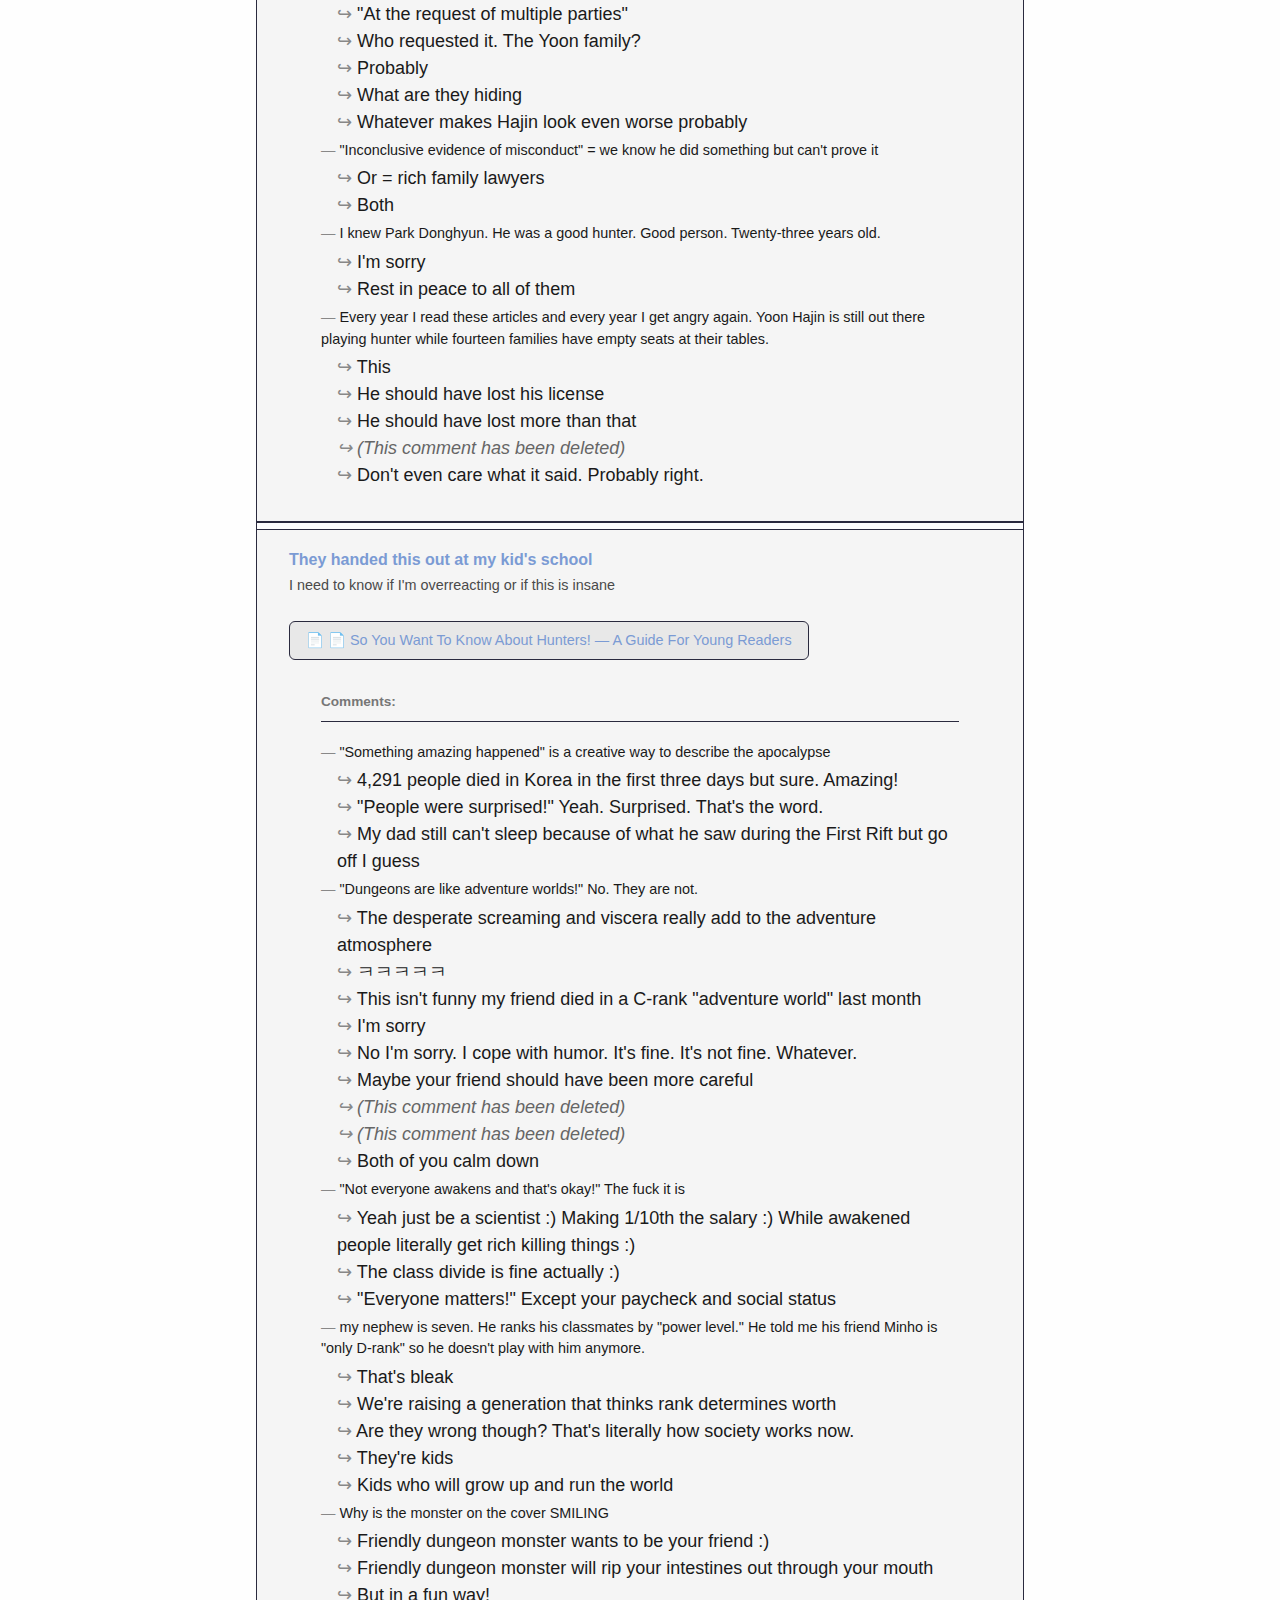
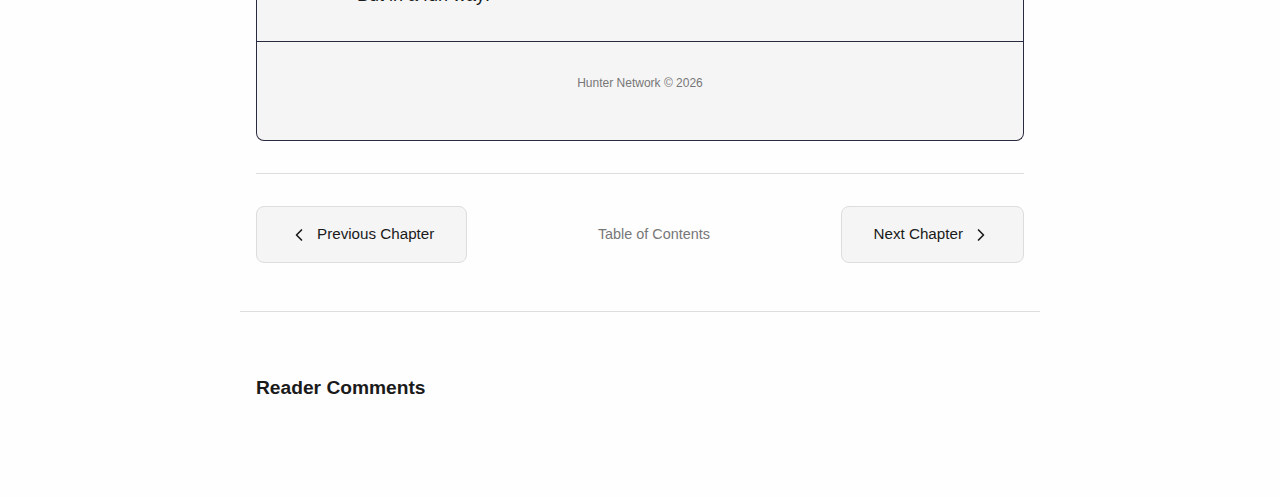
<file: chapters/chapter-002-forum.html>
<!DOCTYPE html>
<html lang="en">
<head>
  <meta charset="UTF-8">
  <meta name="viewport" content="width=device-width, initial-scale=1.0">
  <title>Chapter 2: Hunter Network | Your Story Title</title>
  
  <!-- Styles -->
  <link rel="stylesheet" href="../css/base.css">
  <link rel="stylesheet" href="../css/components.css">
  <link rel="stylesheet" href="../css/themes/forum.css">
  
  <!-- Settings Script -->
  <script src="../js/settings.js"></script>
</head>
<body class="theme-forum">
  <!-- ============================================================
       SITE HEADER
       ============================================================ -->
  <header class="site-header">
    <div class="header-inner">
      <a href="../index.html" class="site-title">Your Story Title</a>
      
      <div class="header-controls">
        <div class="settings-dropdown">
          <button class="btn btn-ghost settings-trigger" aria-label="Settings" aria-expanded="false">
            <svg width="20" height="20" viewBox="0 0 24 24" fill="none" stroke="currentColor" stroke-width="2" stroke-linecap="round" stroke-linejoin="round">
              <circle cx="12" cy="12" r="3"></circle>
              <path d="M19.4 15a1.65 1.65 0 0 0 .33 1.82l.06.06a2 2 0 0 1 0 2.83 2 2 0 0 1-2.83 0l-.06-.06a1.65 1.65 0 0 0-1.82-.33 1.65 1.65 0 0 0-1 1.51V21a2 2 0 0 1-2 2 2 2 0 0 1-2-2v-.09A1.65 1.65 0 0 0 9 19.4a1.65 1.65 0 0 0-1.82.33l-.06.06a2 2 0 0 1-2.83 0 2 2 0 0 1 0-2.83l.06-.06a1.65 1.65 0 0 0 .33-1.82 1.65 1.65 0 0 0-1.51-1H3a2 2 0 0 1-2-2 2 2 0 0 1 2-2h.09A1.65 1.65 0 0 0 4.6 9a1.65 1.65 0 0 0-.33-1.82l-.06-.06a2 2 0 0 1 0-2.83 2 2 0 0 1 2.83 0l.06.06a1.65 1.65 0 0 0 1.82.33H9a1.65 1.65 0 0 0 1-1.51V3a2 2 0 0 1 2-2 2 2 0 0 1 2 2v.09a1.65 1.65 0 0 0 1 1.51 1.65 1.65 0 0 0 1.82-.33l.06-.06a2 2 0 0 1 2.83 0 2 2 0 0 1 0 2.83l-.06.06a1.65 1.65 0 0 0-.33 1.82V9a1.65 1.65 0 0 0 1.51 1H21a2 2 0 0 1 2 2 2 2 0 0 1-2 2h-.09a1.65 1.65 0 0 0-1.51 1z"></path>
            </svg>
          </button>
          
          <div class="settings-panel">
            <div class="settings-section">
              <span class="settings-label">Theme</span>
              <div class="theme-toggle">
                <button class="theme-toggle-btn" data-theme="light">Light</button>
                <button class="theme-toggle-btn" data-theme="dark">Dark</button>
              </div>
            </div>
            
            <div class="settings-section">
              <span class="settings-label">Font Size</span>
              <div class="font-size-controls">
                <button class="font-size-btn" data-size="small" aria-label="Small font"><span>A</span></button>
                <button class="font-size-btn" data-size="normal" aria-label="Normal font"><span>A</span></button>
                <button class="font-size-btn" data-size="large" aria-label="Large font"><span>A</span></button>
                <button class="font-size-btn" data-size="x-large" aria-label="Extra large font"><span>A</span></button>
              </div>
            </div>
          </div>
        </div>
      </div>
    </div>
  </header>

  <!-- ============================================================
       FORUM CONTENT
       ============================================================ -->
  <main>
    <div class="forum-container">
      
      <!-- Forum Header Banner -->
      <div class="forum-header">
        <div class="forum-logo">
          <span class="forum-logo-icon">🏹</span>
          <span>Hunter Network</span>
        </div>
        <nav class="forum-nav">
          <a href="#" class="forum-nav-link">Home</a>
          <a href="#" class="forum-nav-link">Forums</a>
          <a href="#" class="forum-nav-link">Members</a>
          <a href="#" class="forum-nav-link">Login</a>
        </nav>
      </div>

      <!-- Thread List Container -->
      <div class="thread-list">
        
        <!-- ============================================================
             THREAD 1 - Pinned Recruitment Thread
             ============================================================ -->
        <article class="thread-item">
          <h2 class="thread-item-title">
            <span class="thread-badge thread-badge-pinned">Pinned</span>
            [PINNED] Recruitment Season Mega-Thread — READ BEFORE POSTING
          </h2>
          <p class="thread-item-desc">Newbies stop making new threads to ask the same questions. Read this before you embarrass yourself.</p>
          <div class="thread-body">
            <p><strong>What to look for:</strong></p>
            <ul>
              <li>Guild tier (S/A/B/C) — determines what dungeons you can access</li>
              <li>Monthly salary vs. commission split — know what you're agreeing to</li>
              <li>Death benefit policy — morbid but necessary</li>
              <li>Training support — some guilds invest in growth, others just want bodies</li>
            </ul>
          </div>
          
          <div class="thread-comments">
            <div class="comments-label">Comments:</div>
            <div class="comment">Finally a decent thread. Sick of answering the same questions every season.</div>
            <div class="comment">Adding: check their raid completion rate. Any guild under 80% is sus.</div>
            <div class="comment-reply">Where do you even find that?</div>
            <div class="comment-reply">Association website has public records. Do your research dumbass.</div>
            <div class="comment-reply">Hey you don</div>
            <div class="comment-reply">Please keep it civil</div>
          </div>
        </article>

        <div class="thread-divider"></div>

        <!-- ============================================================
             THREAD 2 - Black Guild Red Flags
             ============================================================ -->
        <article class="thread-item">
          <h2 class="thread-item-title">Black Guild Red Flags — Know Before You Sign</h2>
          <p class="thread-item-desc">Not all guilds are created equal. Some will get you killed. Some will get you killed and not pay your family. Here's what to watch for.</p>
          <div class="thread-body">
            <p><strong>Red flags:</strong></p>
            <ul>
              <li>Contract with penalties for leaving</li>
              <li>No transparent accounting</li>
              <li>Guildmaster doesn't raid with members</li>
              <li>High turnover with no explanation</li>
            </ul>
          </div>
          
          <div class="thread-comments">
            <div class="comments-label">Comments:</div>
            <div class="comment">Check guild tier, salary structure, death benefits. Basic shit.</div>
            <div class="comment">Don't sign anything with a penalty clause for leaving. You're a hunter not a slave.</div>
            <div class="comment-reply">Some of us are desperate though</div>
            <div class="comment-reply">Desperate and stupid are different things</div>
            <div class="comment-reply">That's a you problem</div>
            <div class="comment-reply">Then enjoy being a slave I guess</div>
            <div class="comment-reply">Tell that to the lawyer when you want to leave</div>
            <div class="comment-reply">Okay? And?</div>
            <div class="comment-reply">That's how they get you though</div>
            <div class="comment-reply">That's literally what they're counting on</div>
            <div class="comment">Seriously though new hunters PLEASE check the association's warning list before signing anything</div>
            <div class="comment-reply">The warning list is a joke. Some guilds on there are fine and some dangerous ones aren't listed.</div>
            <div class="comment-reply">Yeah why is you know who not on it?</div>
            <div class="comment-reply">We're all thinking of the same guild right</div>
            <div class="comment-reply">lmao ofc</div>
            <div class="comment-reply">no question</div>
            <div class="comment-reply">Which one?</div>
            <div class="comment-reply">Vanguard</div>
            <div class="comment-reply">Vanguard</div>
            <div class="comment-reply">Vanguard</div>
            <div class="comment-reply">Vanguard</div>
          </div>
        </article>

        <div class="thread-divider"></div>

        <!-- ============================================================
             THREAD 3 - Lmaooo he did it again (Article)
             ============================================================ -->
        <article class="thread-item">
          <h2 class="thread-item-title">
            <span class="thread-badge thread-badge-hot">Hot</span>
            Lmaooo he did it again
          </h2>
          
          <!-- Embedded Article Link -->
          <div class="article-embed" data-document-viewer="true" data-type="article" data-title="Hunter Daily - Vanguard Guild Warning">
            <div class="article-embed-header">
              <span class="article-embed-source">Hunter Daily</span>
            </div>
            <div class="article-embed-title">Vanguard Guild Master Receives Sixth Official Warning From Association</div>
          </div>
          
          <div class="thread-comments">
            <div class="comments-label">Comments:</div>
            <div class="comment">Three more warnings and he's done ㅋㅋㅋ place your bets</div>
            <div class="comment-reply">He'll get them within six months</div>
            <div class="comment-reply">Three months</div>
            <div class="comment-reply">I give him until next Tuesday</div>
            <div class="comment">"The civilians had already evacuated on their own" PLEASE</div>
            <div class="comment-reply">He ran in to save people who didn't need saving</div>
            <div class="comment-reply">And then needed saving himself</div>
            <div class="comment-reply">Classic Yoon Hajin</div>
            <div class="comment">Not the Korea Rescue Unit again... Didn't they have to get him last year too?</div>
            <div class="comment-reply">The firefighter incident was different. That was actual civilians who needed help.</div>
            <div class="comment-reply">"Needed help" he made it worse and then passed out</div>
            <div class="comment-reply">His one consistent skill</div>
            <div class="comment">"Yoon could not be reached for comment" where would they even reach him. His empty guild building?</div>
            <div class="comment-reply">His three members ㅠㅠ</div>
            <div class="comment-reply">Do they even show up to work</div>
            <div class="comment-reply">Would you?</div>
            <div class="comment">I know we clown on him but genuinely what is wrong with him. Why does he keep doing this.</div>
            <div class="comment-reply">Guilt? Delusion? Mental illness?</div>
            <div class="comment-reply">All three</div>
            <div class="comment-reply">He really thinks he can be a hero</div>
            <div class="comment-reply">He thinks if he tries hard enough everyone will forget Gwanak Mountain</div>
            <div class="comment-reply">We will never forget</div>
            <div class="comment">"Unstable mana readings" is doing a lot of work in that article</div>
            <div class="comment-reply">They're being so polite about it</div>
            <div class="comment-reply">"Unstable" = literally broken</div>
            <div class="comment-reply">"Inconsistent readings" = the system itself doesn't know what he is</div>
            <div class="comment-reply">Error-rank hunter</div>
            <div class="comment">Imagine being Kang Sunwoo. You leave this mess behind you, build an empire, become the strongest hunter in the world. And every few months you see your old "partner" in the news for something embarrassing.</div>
            <div class="comment-reply">Do you think he even notices</div>
            <div class="comment-reply">He probably has Yoon Hajin blocked on everything</div>
            <div class="comment-reply">As he should</div>
            <div class="comment">Fourteen hunters died at Gwanak Mountain. Just a reminder.</div>
            <div class="comment-reply">And Yoon Hajin walked out without a scratch.</div>
            <div class="comment-reply">"Walked out" he doesn't even remember what happened</div>
            <div class="comment-reply">Convenient memory loss</div>
            <div class="comment-reply">Very convenient</div>
            <div class="comment">At what point does the Association just revoke his license</div>
            <div class="comment-reply">When Yoon group stops paying people off</div>
            <div class="comment-reply">Yoon group?</div>
            <div class="comment-reply">Yoon Hajin. Yoon. He runs Yoon Group now. The company his parents left.</div>
            <div class="comment-reply">Damn. Why is he even a hunter?</div>
          </div>
        </article>

        <div class="thread-divider"></div>

        <!-- ============================================================
             THREAD 4 - Shopping Article
             ============================================================ -->
        <article class="thread-item">
          <h2 class="thread-item-title">Slow news day at Daily Hunter huh</h2>
          
          <div class="article-embed" data-document-viewer="true" data-type="article" data-title="Daily Hunter - Shopping Photos">
            <div class="article-embed-header">
              <span class="article-embed-source">Daily Hunter</span>
            </div>
            <div class="article-embed-title">PHOTOS: Vanguard Guild Master Yoon Hajin Spotted at Luxury Department Store — "Burning Through Inheritance?"</div>
          </div>
          
          <div class="thread-comments">
            <div class="comments-label">Comments:</div>
            <div class="comment">This is news?</div>
            <div class="comment-reply">Slow news day = let's bully Yoon Hajin day</div>
            <div class="comment-reply">Every day is bully Yoon Hajin day</div>
            <div class="comment-reply">As it should be</div>
            <div class="comment">₩82 billion... and he's using it to play hunter</div>
            <div class="comment-reply">Most expensive hobby in the world</div>
            <div class="comment-reply">Some people collect cars. He collects Association warnings.</div>
            <div class="comment">"Always very polite. Tips well." Why is this the funniest part</div>
            <div class="comment-reply">Even the store employee felt bad for him</div>
            <div class="comment-reply">The pity is palpable</div>
            <div class="comment-reply">"He's destroying his life but he's very nice about it"</div>
            <div class="comment">Four hours shopping... brother what are you buying</div>
            <div class="comment-reply">Coping mechanisms</div>
            <div class="comment-reply">ㅋㅋㅋㅋ</div>
            <div class="comment-reply">Equipment he can't use? Potions he'll waste? Gifts for his three guild members?</div>
            <div class="comment-reply">Probably crying in the fitting room for three of those hours</div>
            <div class="comment-reply">Why is this so believable</div>
            <div class="comment">"Vanguard has not completed a successful dungeon raid in eleven months" ELEVEN MONTHS????</div>
            <div class="comment-reply">What do they even do</div>
            <div class="comment-reply">Exist. Barely.</div>
            <div class="comment-reply">Collect paychecks from a guilty rich boy</div>
            <div class="comment">Can we talk about how they sent a photographer to follow him shopping</div>
            <div class="comment-reply">He's the media's favorite punching bag</div>
            <div class="comment-reply">Easy clicks</div>
            <div class="comment-reply">Everyone loves to hate him</div>
            <div class="comment-reply">He makes it easy</div>
          </div>
        </article>

        <div class="thread-divider"></div>

        <!-- ============================================================
             THREAD 5 - Memorial Article
             ============================================================ -->
        <article class="thread-item">
          <h2 class="thread-item-title">The annual depression post</h2>
          
          <div class="article-embed" data-document-viewer="true" data-type="article" data-title="Hunter Weekly - Gwanak Memorial">
            <div class="article-embed-header">
              <span class="article-embed-source">Hunter Weekly</span>
            </div>
            <div class="article-embed-title">Seven Years Later: Remembering the Gwanak Mountain Tragedy</div>
          </div>
          
          <div class="thread-comments">
            <div class="comments-label">Comments:</div>
            <div class="comment">Seven years</div>
            <div class="comment-reply">Feels longer</div>
            <div class="comment-reply">Feels like yesterday</div>
            <div class="comment">The way Sunwoo shows up every year. Silent. Flowers. Leaves.</div>
            <div class="comment-reply">He carries it</div>
            <div class="comment-reply">Unlike some people</div>
            <div class="comment-reply">Hajin stopped coming after people yelled at him. Coward even in grief.</div>
            <div class="comment-reply">Can you blame him though. They threw things at him the first year.</div>
            <div class="comment-reply">Yes I can blame him. He should face them.</div>
            <div class="comment-reply">He should be in prison</div>
            <div class="comment">"Only one guild master emerged uninjured" the way they wrote that</div>
            <div class="comment-reply">Journalism doing the lord's work</div>
            <div class="comment-reply">They didn't have to specify. We know.</div>
            <div class="comment-reply">The article is technically neutral but you can feel the contempt</div>
            <div class="comment">The inquiry findings are still sealed???</div>
            <div class="comment-reply">"At the request of multiple parties"</div>
            <div class="comment-reply">Who requested it. The Yoon family?</div>
            <div class="comment-reply">Probably</div>
            <div class="comment-reply">What are they hiding</div>
            <div class="comment-reply">Whatever makes Hajin look even worse probably</div>
            <div class="comment">"Inconclusive evidence of misconduct" = we know he did something but can't prove it</div>
            <div class="comment-reply">Or = rich family lawyers</div>
            <div class="comment-reply">Both</div>
            <div class="comment">I knew Park Donghyun. He was a good hunter. Good person. Twenty-three years old.</div>
            <div class="comment-reply">I'm sorry</div>
            <div class="comment-reply">Rest in peace to all of them</div>
            <div class="comment">Every year I read these articles and every year I get angry again. Yoon Hajin is still out there playing hunter while fourteen families have empty seats at their tables.</div>
            <div class="comment-reply">This</div>
            <div class="comment-reply">He should have lost his license</div>
            <div class="comment-reply">He should have lost more than that</div>
            <div class="comment-reply comment-deleted">(This comment has been deleted)</div>
            <div class="comment-reply">Don't even care what it said. Probably right.</div>
          </div>
        </article>

        <div class="thread-divider"></div>

        <!-- ============================================================
             THREAD 6 - Children's Pamphlet (PDF)
             ============================================================ -->
        <article class="thread-item">
          <h2 class="thread-item-title">They handed this out at my kid's school</h2>
          <p class="thread-item-desc">I need to know if I'm overreacting or if this is insane</p>
          
          <!-- PDF Link -->
          <div class="pdf-link" data-gallery="true" data-title="So You Want To Know About Hunters! — A Guide For Young Readers">
            📄 So You Want To Know About Hunters! — A Guide For Young Readers
          </div>
          
          <div class="thread-comments">
            <div class="comments-label">Comments:</div>
            <div class="comment">"Something amazing happened" is a creative way to describe the apocalypse</div>
            <div class="comment-reply">4,291 people died in Korea in the first three days but sure. Amazing!</div>
            <div class="comment-reply">"People were surprised!" Yeah. Surprised. That's the word.</div>
            <div class="comment-reply">My dad still can't sleep because of what he saw during the First Rift but go off I guess</div>
            <div class="comment">"Dungeons are like adventure worlds!" No. They are not.</div>
            <div class="comment-reply">The desperate screaming and viscera really add to the adventure atmosphere</div>
            <div class="comment-reply">ㅋㅋㅋㅋㅋ</div>
            <div class="comment-reply">This isn't funny my friend died in a C-rank "adventure world" last month</div>
            <div class="comment-reply">I'm sorry</div>
            <div class="comment-reply">No I'm sorry. I cope with humor. It's fine. It's not fine. Whatever.</div>
            <div class="comment-reply">Maybe your friend should have been more careful</div>
            <div class="comment-reply comment-deleted">(This comment has been deleted)</div>
            <div class="comment-reply comment-deleted">(This comment has been deleted)</div>
            <div class="comment-reply">Both of you calm down</div>
            <div class="comment">"Not everyone awakens and that's okay!" The fuck it is</div>
            <div class="comment-reply">Yeah just be a scientist :) Making 1/10th the salary :) While awakened people literally get rich killing things :)</div>
            <div class="comment-reply">The class divide is fine actually :)</div>
            <div class="comment-reply">"Everyone matters!" Except your paycheck and social status</div>
            <div class="comment">my nephew is seven. He ranks his classmates by "power level." He told me his friend Minho is "only D-rank" so he doesn't play with him anymore.</div>
            <div class="comment-reply">That's bleak</div>
            <div class="comment-reply">We're raising a generation that thinks rank determines worth</div>
            <div class="comment-reply">Are they wrong though? That's literally how society works now.</div>
            <div class="comment-reply">They're kids</div>
            <div class="comment-reply">Kids who will grow up and run the world</div>
            <div class="comment">Why is the monster on the cover SMILING</div>
            <div class="comment-reply">Friendly dungeon monster wants to be your friend :)</div>
            <div class="comment-reply">Friendly dungeon monster will rip your intestines out through your mouth</div>
            <div class="comment-reply">But in a fun way!</div>
          </div>
        </article>

      </div><!-- /thread-list -->

      <!-- Forum Footer -->
      <div class="forum-footer">
        <p>Hunter Network © 2026</p>
      </div>

      <!-- Chapter Navigation -->
      <nav class="chapter-nav" style="margin-top: var(--spacing-lg);">
        <a href="chapter-001.html" class="chapter-nav-btn chapter-nav-prev">
          <svg viewBox="0 0 24 24" fill="none" stroke="currentColor" stroke-width="2" stroke-linecap="round" stroke-linejoin="round">
            <polyline points="15 18 9 12 15 6"></polyline>
          </svg>
          Previous Chapter
        </a>
        
        <a href="../index.html" class="chapter-nav-center">Table of Contents</a>
        
        <a href="chapter-003.html" class="chapter-nav-btn chapter-nav-next">
          Next Chapter
          <svg viewBox="0 0 24 24" fill="none" stroke="currentColor" stroke-width="2" stroke-linecap="round" stroke-linejoin="round">
            <polyline points="9 18 15 12 9 6"></polyline>
          </svg>
        </a>
      </nav>

    </div><!-- /forum-container -->

    <!-- Comments Section -->
    <section class="comments-section" style="max-width: 800px; margin: 0 auto; padding: var(--spacing-xl) var(--spacing-md);">
      <h2 class="comments-header">Reader Comments</h2>
      <div id="disqus_thread"></div>
    </section>
  </main>

  <!-- Scripts -->
  <script src="../js/popup-system.js"></script>
  
  <!-- Article Content Data (loaded by popup system) -->
  <script>
    // Store article content for the document viewer
    const articleContent = {
      'Korea Times - First Rift Anniversary': `
        <h1>Nine Years Since the First Rift: Are We Any Closer to Understanding?</h1>
        <p class="article-meta">By Choi Yeonhwa | Korea Times | Special Report</p>
        
        <p>Nine years ago this week, a convenience store clerk in Mapo-gu became the first human being to witness a gate.</p>
        
        <p>Kim Taeshik, then 34, was restocking cigarettes when a fissure of light split the air beside the refrigerated drinks. He described it to first responders as "a wound in the world." Within 72 hours, 847 gates had opened across the Korean peninsula. Within a month, the global count exceeded 40,000.</p>
        
        <p>Today, we live in a world shaped entirely by that moment. Hunters walk among us. Dungeons are cleared on schedules. Mana crystals power our technology. Children grow up ranking each other by awakening potential. The System — capital S, as it has come to be known — is simply part of life.</p>
        
        <p>And yet.</p>
        
        <p>Nine years later, we cannot answer the most basic questions. Where do the gates come from? Why do some people awaken and others don't? What determines rank? Why did this happen at all?</p>
        
        <p>"We've made remarkable progress in <em>utilizing</em> the System," admits Dr. Park Jiyeon of the Korea Institute for Rift Studies. "We've made almost no progress in <em>understanding</em> it."</p>
        
        <p>The Institute's annual report, released last week, makes for sobering reading. Of the 142 research questions identified in Year One, only three have been definitively answered. Seventeen have been abandoned as "fundamentally unanswerable with current methodology." The rest remain open.</p>
        
        <p>Meanwhile, the questions that matter most to ordinary citizens go unaddressed. Why did 4,291 Koreans die in the first three days while others gained powers beyond imagination? Why do some families produce multiple hunters while others produce none? Is awakening truly random, as the Association maintains, or are there patterns we refuse to see?</p>
        
        <p>"We've built an entire society on a foundation we don't understand," says sociologist Kim Minhyuk. "We rank human beings by a system none of us created and none of us can explain. We've simply... accepted it."</p>
        
        <p>The Hunter Association declined to comment for this article.</p>
        
        <p>Perhaps most troubling is the lack of public urgency. In Year One, "Why?" was the question on everyone's lips. Now it barely registers. We have adapted. We have moved on. We have children who have never known a world without gates, who find the very question strange.</p>
        
        <p>Kim Taeshik, the convenience store clerk, still lives in Mapo-gu. He never awakened. He still works retail, though at a different store now — the original was destroyed in a dungeon break in Year Two.</p>
        
        <p>When asked if he thinks about that first gate, he shrugs.</p>
        
        <p>"What's there to think about?" he says. "It happened. This is the world now."</p>
        
        <p>Nine years. No answers. And a society that has, perhaps, stopped asking.</p>
        
        <p style="margin-top: 2rem; padding-top: 1rem; border-top: 1px solid #ddd; font-style: italic; color: #666;">
        A memorial service for victims of the First Rift will be held at Seoul National Cemetery on Saturday. President Yoon is expected to attend.
        </p>
      `,
      'Hunter Daily - Vanguard Guild Warning': `
        <h1>Vanguard Guild Receives Sixth Association Warning After Unauthorized Dungeon Entry</h1>
        <p class="article-meta">Hunter Daily | Thursday</p>
        <p>The Hunter Association issued its sixth official warning to Vanguard Guild on Thursday after guild master Yoon Hajin (25) was found to have entered a C-rank dungeon without proper clearance.</p>
        <p>According to Association records, Yoon currently holds an E-rank classification, though his status has been noted as "unstable" due to irregular mana readings. Under current regulations, hunters ranked E or below are prohibited from entering dungeons above E-rank without supervision from a hunter ranked B or above.</p>
        <p>Yoon reportedly entered the Mapo District dungeon alone after civilian hikers were spotted near the entrance. He was later extracted by the Korea Rescue Unit after sustaining injuries. The civilians had already evacuated on their own.</p>
        <p>"The dungeon destabilized shortly after entry," an Association spokesperson stated. "Fortunately there were no casualties."</p>
        <p>This marks Vanguard's sixth warning in four years. Three more warnings within a twelve-month period will result in mandatory guild dissolution review.</p>
        <p>Vanguard, founded in 2019, was once considered one of Korea's most promising guilds. Yoon and co-founder Kang Sunwoo both initially registered as SS-rank hunters—the only double-SS guild in the country at the time. However, following the 2019 Gwanak Mountain disaster in which fourteen hunters died, Yoon's rank was reevaluated and recorded as E-rank with inconsistent readings. Kang departed shortly after to establish Asura Guild, now ranked as Korea's top guild.</p>
        <p>Yoon could not be reached for comment. Vanguard currently has three registered members.</p>
      `,
      'Daily Hunter - Shopping Photos': `
        <h1>Yoon Hajin Photographed Shopping at Luxury Cheongdam Store</h1>
        <p class="article-meta">Daily Hunter | Wednesday</p>
        <p>Vanguard Guild Master Yoon Hajin (25) was spotted at a high-end department store in Cheongdam on Wednesday afternoon, sparking renewed criticism about his spending habits.</p>
        <p>Photos show Yoon exiting the store with multiple shopping bags. Sources say he spent approximately 4 hours inside.</p>
        <p>"He comes in regularly," an anonymous store employee said. "Always very polite. Tips well."</p>
        <p>Online commenters were quick to criticize. "While real hunters risk their lives, he's shopping," wrote one user. "The Yoon family money won't last forever."</p>
        <p>Yoon inherited an estimated ₩82 billion following his parents' death in 2017. Financial experts have speculated that his guild operations, which have produced minimal income over four years, have significantly reduced this amount.</p>
        <p>Vanguard has not completed a successful dungeon raid in eleven months.</p>
      `,
      'Hunter Weekly - Gwanak Memorial': `
        <h1>Memorial Held for Gwanak Mountain Disaster Victims</h1>
        <p class="article-meta">Hunter Weekly | Saturday</p>
        <p>Families and fellow hunters gathered at Gwanak Mountain Memorial Park on Saturday to mark the seventh anniversary of the deadliest joint guild operation in Korean history.</p>
        <p>Fourteen hunters lost their lives on September 15th, 2019, when an A-rank dungeon unexpectedly escalated during a routine clearing operation. Four guilds participated in the joint raid. Only one guild master emerged uninjured.</p>
        <p>"My son was twenty-three years old," said Park Eunji, mother of victim Park Donghyun. "He believed in his guild master. He trusted him."</p>
        <p>The memorial now includes a stone wall engraved with the names of the fallen. Fresh flowers are placed there daily.</p>
        <p>Kang Sunwoo, then vice guild master of Vanguard and now leader of Asura Guild, attended the ceremony and laid flowers. He did not speak publicly.</p>
        <p>Vanguard Guild Master Yoon Hajin was not present. He has not attended any memorial events since the first anniversary, when protesters demanded his removal.</p>
        <p>Following the disaster, an Association inquiry found "inconclusive evidence of misconduct" but noted "critical failures in leadership and judgment." Yoon's rank was reevaluated from SS to E-rank with unstable readings, a result that remains unexplained.</p>
        <p>The inquiry's full findings remain sealed at the request of multiple parties.</p>
        <p>"We still don't have answers," Park said. "We deserve answers."</p>
      `,
      'So You Want To Know About Hunters! — A Guide For Young Readers': `
        <div class="pdf-content">
          <div class="pdf-page">
            <h1>So You Want To Know About Hunters!</h1>
            <p style="text-align: center; font-style: italic;">A Guide For Young Readers</p>
            <p style="text-align: center; font-size: 0.9em; color: #666;">Written by the Hunter Association Education Division<br>Approved for ages 6-12</p>
          </div>
          
          <div class="pdf-page">
            <h2>Welcome, Future Hero!</h2>
            <p>Have you ever seen a hunter?</p>
            <p>Maybe you've seen them on TV, or walking down the street in their cool gear. Maybe someone in your family is a hunter!</p>
            <p>Hunters are very special people. They have powers that help them protect everyone from danger.</p>
            <p>In this book, you'll learn all about hunters, dungeons, and the amazing system!</p>
            <p><strong>Let's get started!</strong></p>
          </div>
          
          <div class="pdf-page">
            <h2>How It All Began</h2>
            <p>Nine years ago, something amazing happened!</p>
            <p>Glowing doors called "gates" appeared all over the world. At first, people were surprised! But then, something wonderful happened. Some people discovered they had special powers!</p>
            <p>These brave people became our first hunters. They go through gates to clear dungeons and keep everyone safe.</p>
            <p>We live in an exciting new world full of possibilities!</p>
            <div class="highlight-box">
              <strong>Did you know?</strong> The first person to awaken was only 16 years old! He's now one of the strongest hunters in the world.
            </div>
          </div>
          
          <div class="pdf-page">
            <h2>What's Inside A Gate?</h2>
            <p>When hunters go through a gate, they enter a "dungeon." Dungeons are like adventure worlds!</p>
            <p>Every dungeon is different. Some have forests. Some have caves. Some have mysterious buildings!</p>
            <p><strong>Dungeons have ranks based on difficulty:</strong></p>
            <ul class="emoji-list">
              <li>🟢 E-Rank — Not very dangerous</li>
              <li>🔵 D-Rank — A little dangerous</li>
              <li>🟡 C-Rank — Dangerous</li>
              <li>🟠 B-Rank — Very dangerous</li>
              <li>🔴 A-Rank — Extremely dangerous</li>
              <li>⚫ S-Rank — Only the strongest hunters can enter!</li>
            </ul>
            <div class="highlight-box">
              <strong>Remember:</strong> Never go near a gate! If you see one, tell an adult right away!
            </div>
          </div>
          
          <div class="pdf-page">
            <h2>Hunter Ranks</h2>
            <p>Every hunter has a rank. Your rank shows how powerful your abilities are!</p>
            <ul class="emoji-list">
              <li>🟢 E-Rank — Just starting out!</li>
              <li>🔵 D-Rank — Getting stronger!</li>
              <li>🟡 C-Rank — A skilled hunter!</li>
              <li>🟠 B-Rank — Very powerful!</li>
              <li>🔴 A-Rank — One of the best!</li>
              <li>⚫ S-Rank — Super rare and amazing!</li>
              <li>👑 SS and SSS-Rank — The rarest of all!</li>
            </ul>
            <p>Don't worry if your rank isn't high! Every hunter is important, and there are many ways to help and grow.</p>
            <div class="highlight-box">
              <strong>Did you know?</strong> Korea has five S-rank hunters and one SSS-rank hunter. Can you guess who the SSS-rank is?
            </div>
          </div>
          
          <div class="pdf-page">
            <h2>You Can Help Too!</h2>
            <p>You don't need powers to be a hero!</p>
            <ul class="emoji-list">
              <li>👨‍🔬 Scientists study the amazing system</li>
              <li>👩‍⚕️ Doctors keep hunters healthy</li>
              <li>👨‍🏫 Teachers help everyone learn</li>
            </ul>
            <p>Awakened and unawakened — we're all on the same team! Everyone matters!</p>
            <p><strong>Whatever you become, you can make a difference. Stay safe, stay curious, and dream big!</strong></p>
          </div>
          
          <p class="pdf-footer">Published by the Hunter Association Education Division<br>First Edition, 2023 — Revision 3.1</p>
        </div>
      `
    };

    // Override document viewer to use stored content
    document.addEventListener('DOMContentLoaded', function() {
      // Handle article embeds
      document.querySelectorAll('[data-document-viewer]').forEach(el => {
        el.addEventListener('click', function(e) {
          e.preventDefault();
          const title = this.dataset.title;
          const content = articleContent[title];
          
          if (content) {
            PopupSystem.document.open({
              type: 'article',
              title: title,
              content: `<div class="article-content">${content}</div>`
            });
          }
        });
      });

      // Handle pamphlet image gallery
      document.querySelectorAll('[data-gallery]').forEach(el => {
        el.addEventListener('click', function(e) {
          e.preventDefault();
          const title = this.dataset.title;
          
          // Pamphlet has 9 pages - adjust these paths to match your image files
          const pamphletImages = [
            '../assets/images/pamphlet/page-1.png',
            '../assets/images/pamphlet/page-2.png',
            '../assets/images/pamphlet/page-3.png',
            '../assets/images/pamphlet/page-4.png',
            '../assets/images/pamphlet/page-5.png',
            '../assets/images/pamphlet/page-6.png',
            '../assets/images/pamphlet/page-7.png',
            '../assets/images/pamphlet/page-8.png',
            '../assets/images/pamphlet/page-9.png'
          ];
          
          PopupSystem.gallery.open({
            title: title,
            images: pamphletImages
          });
        });
      });
    });
  </script>
  
  <!-- Disqus Comments -->
  <script>
    var disqus_config = function () {
      this.page.url = window.location.href;
      this.page.identifier = 'chapter-002-forum';
      this.page.title = 'Chapter 2: Hunter Network';
    };
    
    (function() {
      var d = document, s = d.createElement('script');
      s.src = 'https://your-disqus-shortname.disqus.com/embed.js';
      s.setAttribute('data-timestamp', +new Date());
      (d.head || d.body).appendChild(s);
    })();
  </script>
  <noscript>Please enable JavaScript to view the comments.</noscript>
</body>
</html>
</file>
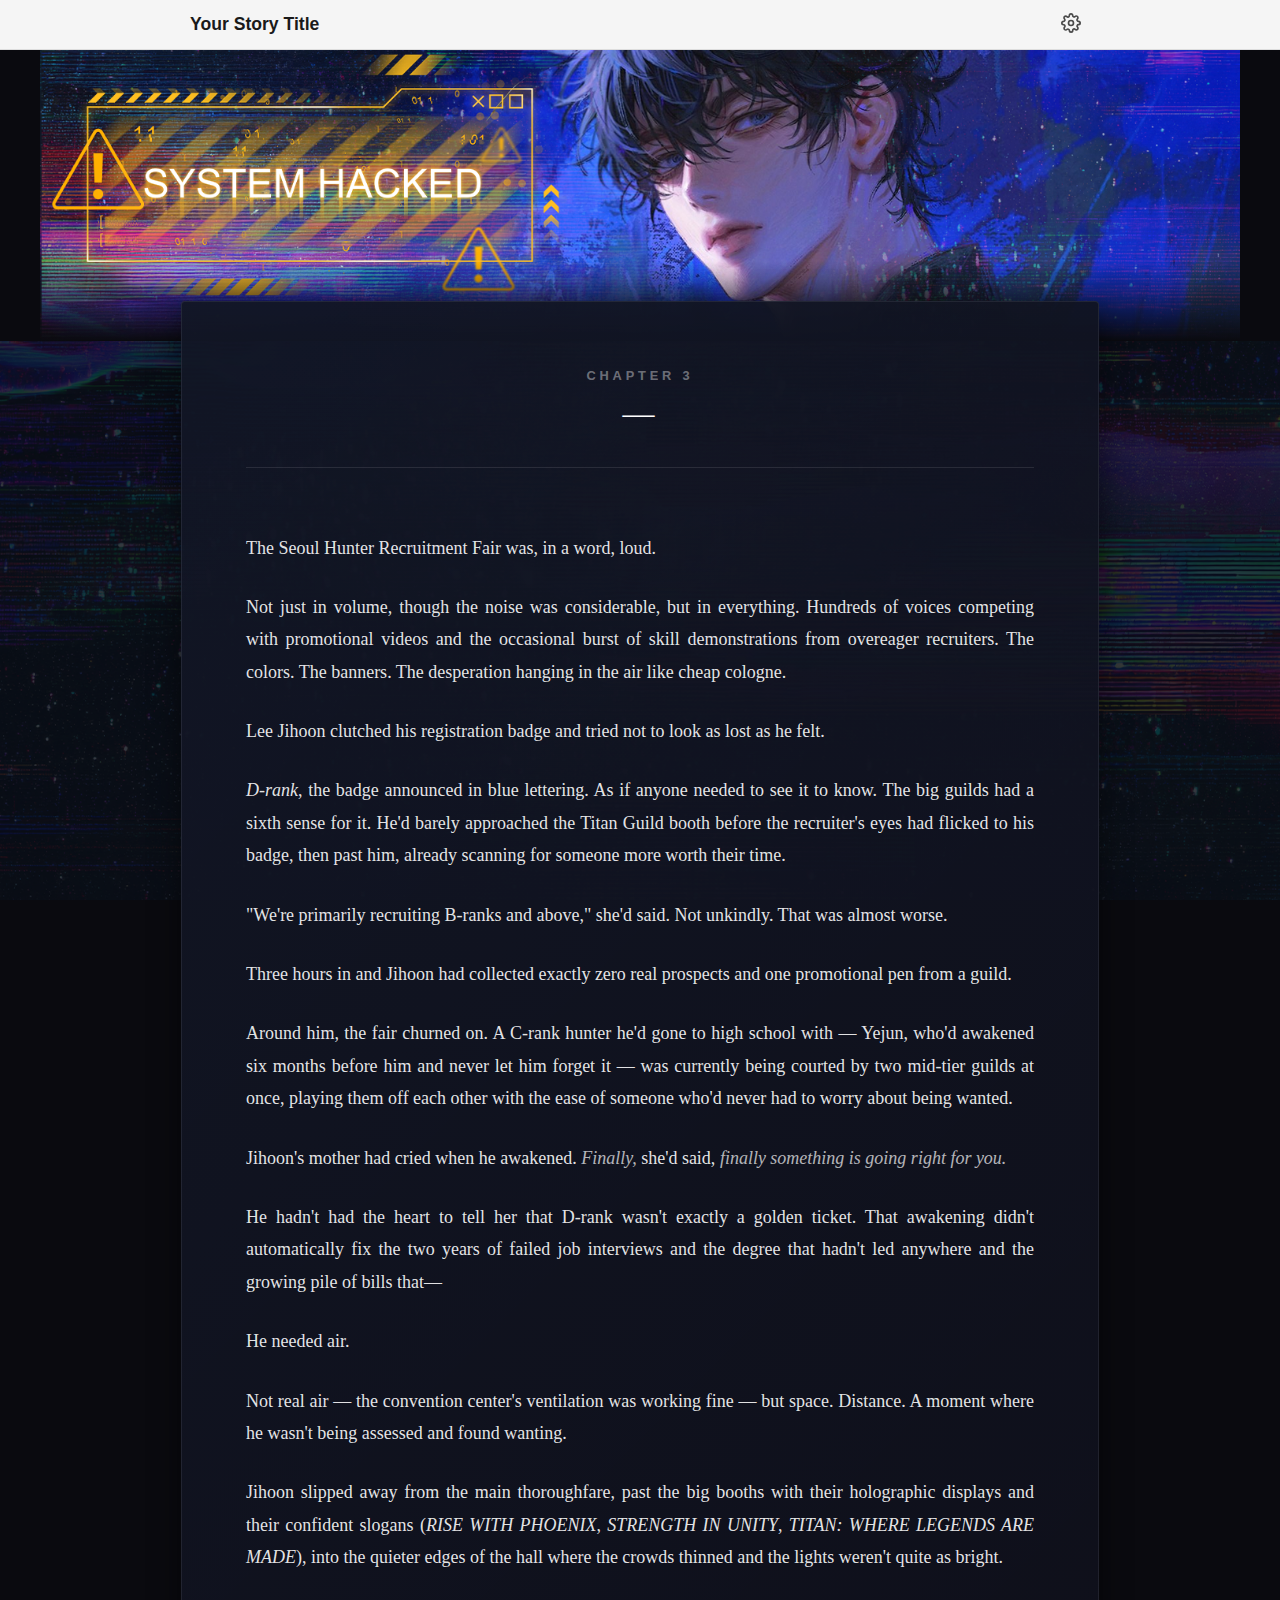
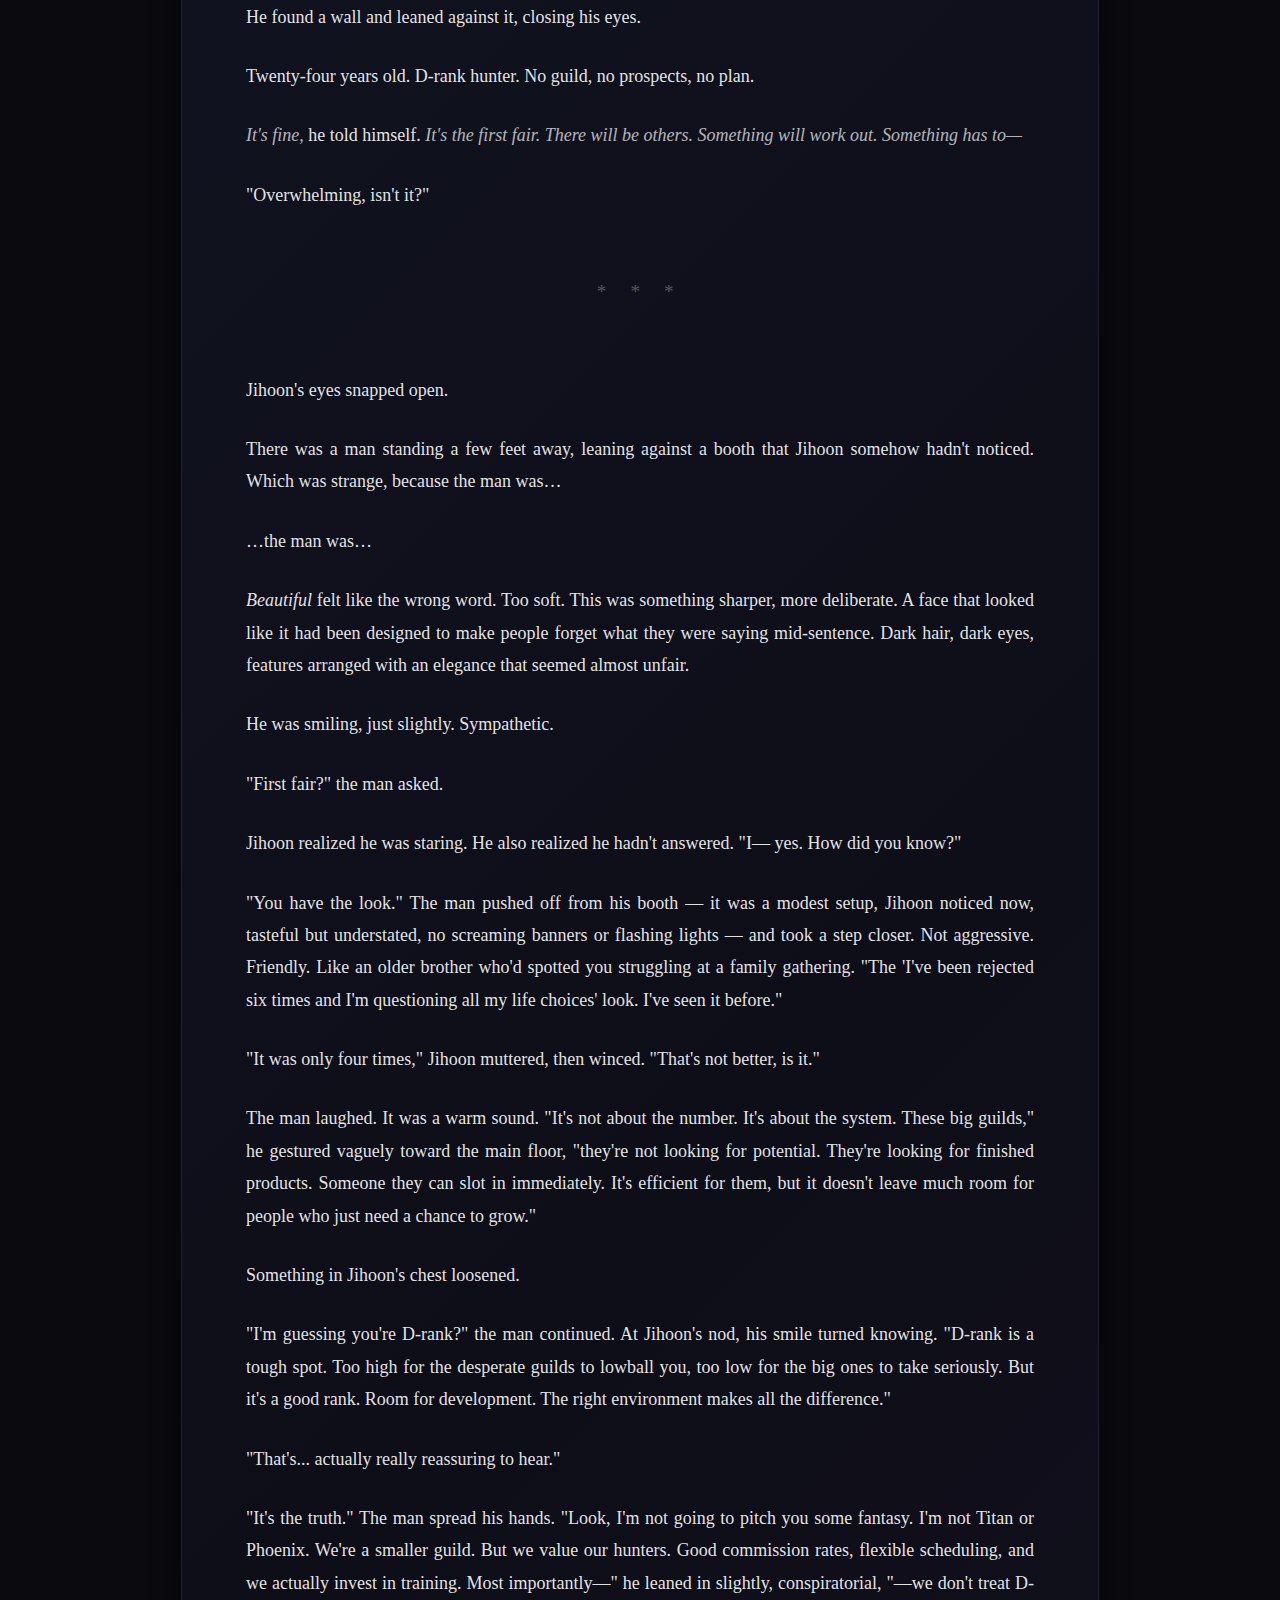
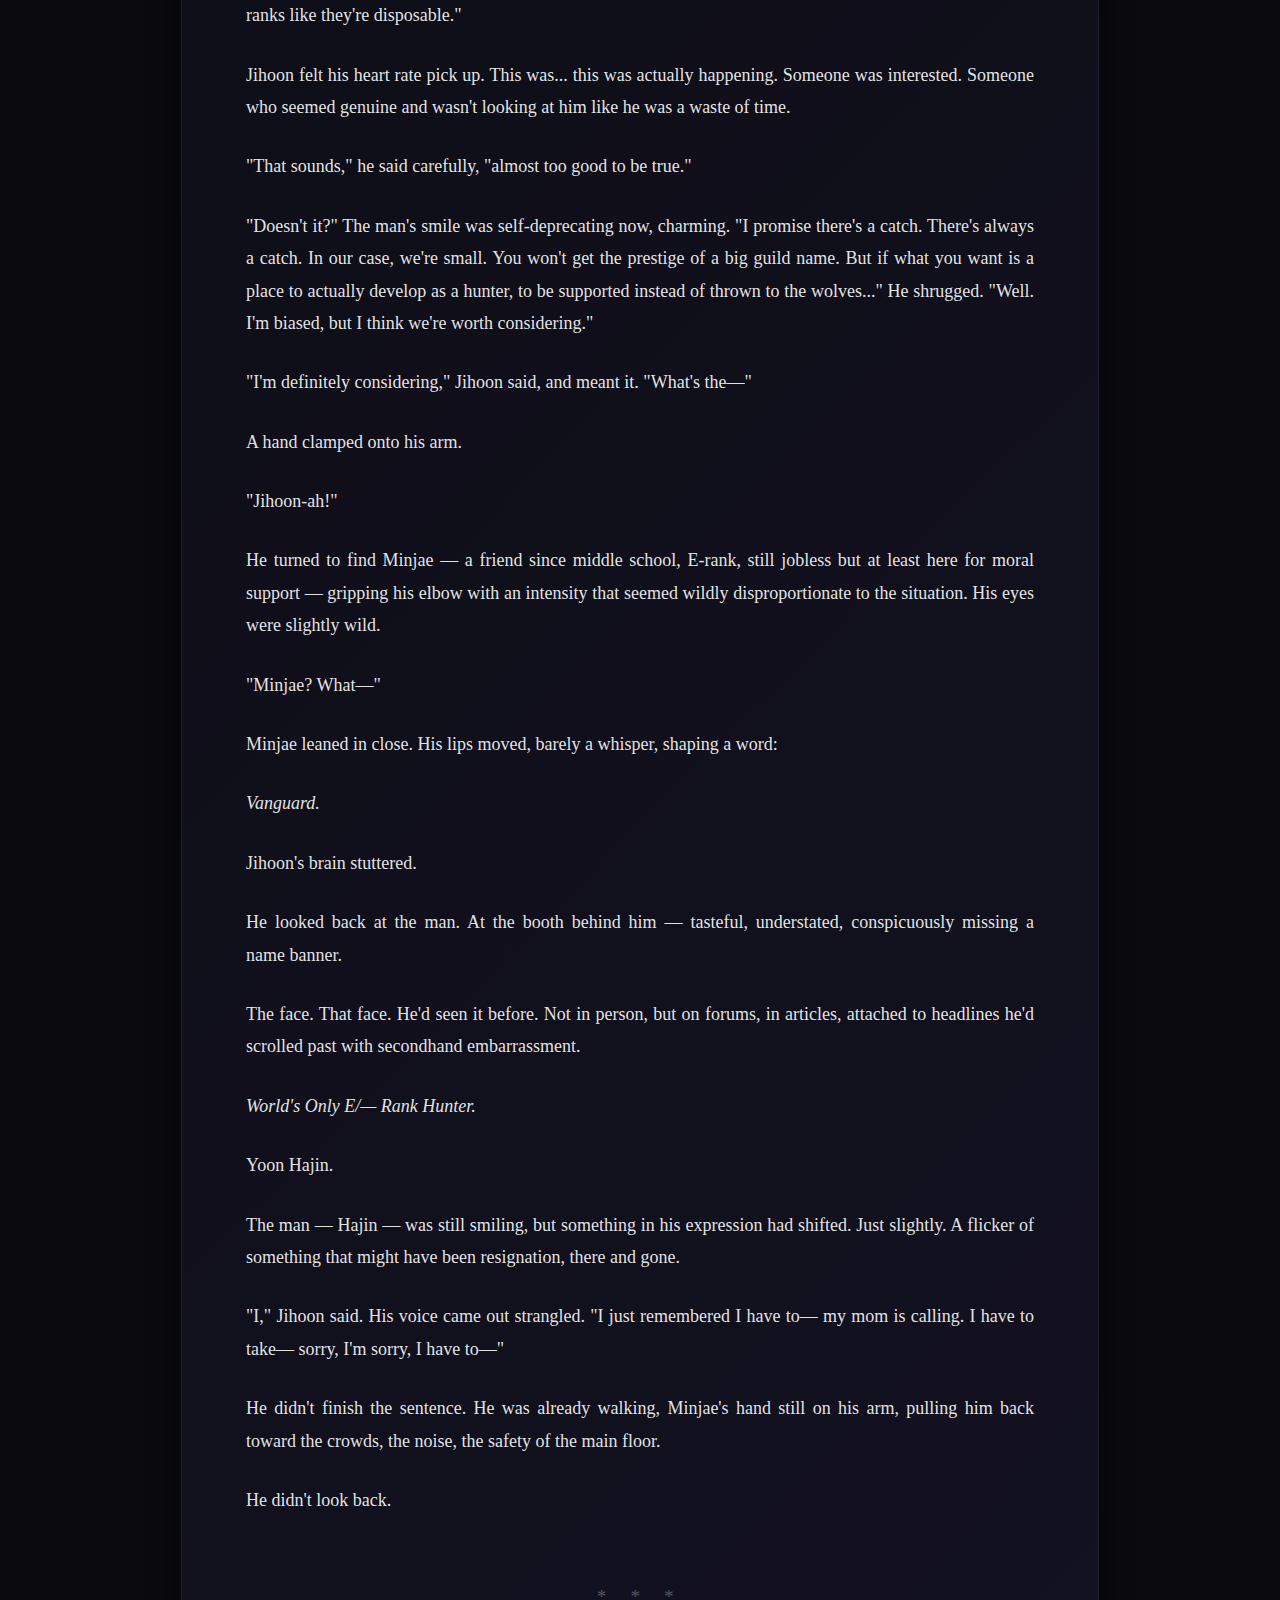
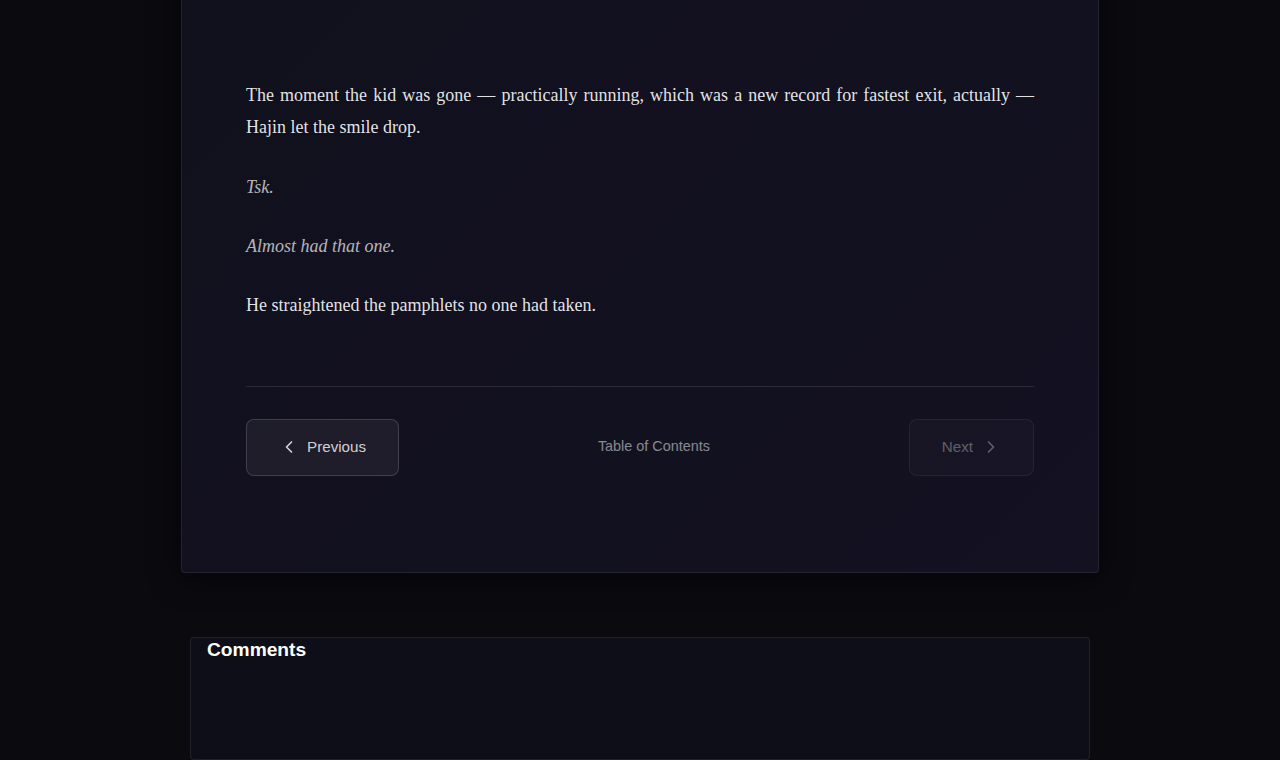
<file: chapters/chapter-003.html>
<!DOCTYPE html>
<html lang="en">
<head>
  <meta charset="UTF-8">
  <meta name="viewport" content="width=device-width, initial-scale=1.0">
  <title>Chapter 3 | Your Story Title</title>
  
  <!-- Styles -->
  <link rel="stylesheet" href="../css/base.css">
  <link rel="stylesheet" href="../css/components.css">
  <link rel="stylesheet" href="../css/themes/prose.css">
  
  <!-- Settings Script -->
  <script src="../js/settings.js"></script>
</head>
<body class="theme-prose has-background" style="background-image: url('../assets/images/chapter_background.png');">
  <!-- ============================================================
       SITE HEADER
       ============================================================ -->
  <header class="site-header">
    <div class="header-inner">
      <a href="../index.html" class="site-title">Your Story Title</a>
      
      <div class="header-controls">
        <div class="settings-dropdown">
          <button class="btn btn-ghost settings-trigger" aria-label="Settings" aria-expanded="false">
            <svg width="20" height="20" viewBox="0 0 24 24" fill="none" stroke="currentColor" stroke-width="2" stroke-linecap="round" stroke-linejoin="round">
              <circle cx="12" cy="12" r="3"></circle>
              <path d="M19.4 15a1.65 1.65 0 0 0 .33 1.82l.06.06a2 2 0 0 1 0 2.83 2 2 0 0 1-2.83 0l-.06-.06a1.65 1.65 0 0 0-1.82-.33 1.65 1.65 0 0 0-1 1.51V21a2 2 0 0 1-2 2 2 2 0 0 1-2-2v-.09A1.65 1.65 0 0 0 9 19.4a1.65 1.65 0 0 0-1.82.33l-.06.06a2 2 0 0 1-2.83 0 2 2 0 0 1 0-2.83l.06-.06a1.65 1.65 0 0 0 .33-1.82 1.65 1.65 0 0 0-1.51-1H3a2 2 0 0 1-2-2 2 2 0 0 1 2-2h.09A1.65 1.65 0 0 0 4.6 9a1.65 1.65 0 0 0-.33-1.82l-.06-.06a2 2 0 0 1 0-2.83 2 2 0 0 1 2.83 0l.06.06a1.65 1.65 0 0 0 1.82.33H9a1.65 1.65 0 0 0 1-1.51V3a2 2 0 0 1 2-2 2 2 0 0 1 2 2v.09a1.65 1.65 0 0 0 1 1.51 1.65 1.65 0 0 0 1.82-.33l.06-.06a2 2 0 0 1 2.83 0 2 2 0 0 1 0 2.83l-.06.06a1.65 1.65 0 0 0-.33 1.82V9a1.65 1.65 0 0 0 1.51 1H21a2 2 0 0 1 2 2 2 2 0 0 1-2 2h-.09a1.65 1.65 0 0 0-1.51 1z"></path>
            </svg>
          </button>
          
          <div class="settings-panel">
            <div class="settings-section">
              <span class="settings-label">Theme</span>
              <div class="theme-toggle">
                <button class="theme-toggle-btn" data-theme="light">Light</button>
                <button class="theme-toggle-btn" data-theme="dark">Dark</button>
              </div>
            </div>
            
            <div class="settings-section">
              <span class="settings-label">Font Size</span>
              <div class="font-size-controls">
                <button class="font-size-btn" data-size="small" aria-label="Small font"><span>A</span></button>
                <button class="font-size-btn" data-size="normal" aria-label="Normal font"><span>A</span></button>
                <button class="font-size-btn" data-size="large" aria-label="Large font"><span>A</span></button>
                <button class="font-size-btn" data-size="x-large" aria-label="Extra large font"><span>A</span></button>
              </div>
            </div>
          </div>
        </div>
      </div>
    </div>
  </header>

  <!-- ============================================================
       CHAPTER CONTENT
       ============================================================ -->
  <main>
    <!-- Chapter Banner -->
    <div class="chapter-banner">
      <img src="../assets/images/chapter_banner.png" alt="">
    </div>
    
    <article class="chapter">
      <div class="chapter-content-wrapper">
        <header class="chapter-header">
          <span class="chapter-number">Chapter 3</span>
          <h1 class="chapter-title">—</h1>
        </header>

        <div class="chapter-content">
        
        <p>The Seoul Hunter Recruitment Fair was, in a word, loud.</p>

        <p>Not just in volume, though the noise was considerable, but in everything. Hundreds of voices competing with promotional videos and the occasional burst of skill demonstrations from overeager recruiters. The colors. The banners. The desperation hanging in the air like cheap cologne.</p>

        <p>Lee Jihoon clutched his registration badge and tried not to look as lost as he felt.</p>

        <p><em>D-rank</em>, the badge announced in blue lettering. As if anyone needed to see it to know. The big guilds had a sixth sense for it. He'd barely approached the Titan Guild booth before the recruiter's eyes had flicked to his badge, then past him, already scanning for someone more worth their time.</p>

        <p>"We're primarily recruiting B-ranks and above," she'd said. Not unkindly. That was almost worse.</p>

        <p>Three hours in and Jihoon had collected exactly zero real prospects and one promotional pen from a guild.</p>

        <p>Around him, the fair churned on. A C-rank hunter he'd gone to high school with — Yejun, who'd awakened six months before him and never let him forget it — was currently being courted by two mid-tier guilds at once, playing them off each other with the ease of someone who'd never had to worry about being wanted.</p>

        <p>Jihoon's mother had cried when he awakened. <span class="thought">Finally,</span> she'd said, <span class="thought">finally something is going right for you.</span></p>

        <p>He hadn't had the heart to tell her that D-rank wasn't exactly a golden ticket. That awakening didn't automatically fix the two years of failed job interviews and the degree that hadn't led anywhere and the growing pile of bills that—</p>

        <p>He needed air.</p>

        <p>Not real air — the convention center's ventilation was working fine — but space. Distance. A moment where he wasn't being assessed and found wanting.</p>

        <p>Jihoon slipped away from the main thoroughfare, past the big booths with their holographic displays and their confident slogans (<em>RISE WITH PHOENIX</em>, <em>STRENGTH IN UNITY</em>, <em>TITAN: WHERE LEGENDS ARE MADE</em>), into the quieter edges of the hall where the crowds thinned and the lights weren't quite as bright.</p>

        <p>He found a wall and leaned against it, closing his eyes.</p>

        <p>Twenty-four years old. D-rank hunter. No guild, no prospects, no plan.</p>

        <p><span class="thought">It's fine,</span> he told himself. <span class="thought">It's the first fair. There will be others. Something will work out. Something has to—</span></p>

        <p>"Overwhelming, isn't it?"</p>

        <div class="scene-break">* * *</div>

        <p>Jihoon's eyes snapped open.</p>

        <p>There was a man standing a few feet away, leaning against a booth that Jihoon somehow hadn't noticed. Which was strange, because the man was…</p>

        <p>…the man was…</p>

        <p><em>Beautiful</em> felt like the wrong word. Too soft. This was something sharper, more deliberate. A face that looked like it had been designed to make people forget what they were saying mid-sentence. Dark hair, dark eyes, features arranged with an elegance that seemed almost unfair.</p>

        <p>He was smiling, just slightly. Sympathetic.</p>

        <p>"First fair?" the man asked.</p>

        <p>Jihoon realized he was staring. He also realized he hadn't answered. "I— yes. How did you know?"</p>

        <p>"You have the look." The man pushed off from his booth — it was a modest setup, Jihoon noticed now, tasteful but understated, no screaming banners or flashing lights — and took a step closer. Not aggressive. Friendly. Like an older brother who'd spotted you struggling at a family gathering. "The 'I've been rejected six times and I'm questioning all my life choices' look. I've seen it before."</p>

        <p>"It was only four times," Jihoon muttered, then winced. "That's not better, is it."</p>

        <p>The man laughed. It was a warm sound. "It's not about the number. It's about the system. These big guilds," he gestured vaguely toward the main floor, "they're not looking for potential. They're looking for finished products. Someone they can slot in immediately. It's efficient for them, but it doesn't leave much room for people who just need a chance to grow."</p>

        <p>Something in Jihoon's chest loosened.</p>

        <p>"I'm guessing you're D-rank?" the man continued. At Jihoon's nod, his smile turned knowing. "D-rank is a tough spot. Too high for the desperate guilds to lowball you, too low for the big ones to take seriously. But it's a good rank. Room for development. The right environment makes all the difference."</p>

        <p>"That's... actually really reassuring to hear."</p>

        <p>"It's the truth." The man spread his hands. "Look, I'm not going to pitch you some fantasy. I'm not Titan or Phoenix. We're a smaller guild. But we value our hunters. Good commission rates, flexible scheduling, and we actually invest in training. Most importantly—" he leaned in slightly, conspiratorial, "—we don't treat D-ranks like they're disposable."</p>

        <p>Jihoon felt his heart rate pick up. This was... this was actually happening. Someone was interested. Someone who seemed genuine and wasn't looking at him like he was a waste of time.</p>

        <p>"That sounds," he said carefully, "almost too good to be true."</p>

        <p>"Doesn't it?" The man's smile was self-deprecating now, charming. "I promise there's a catch. There's always a catch. In our case, we're small. You won't get the prestige of a big guild name. But if what you want is a place to actually develop as a hunter, to be supported instead of thrown to the wolves..." He shrugged. "Well. I'm biased, but I think we're worth considering."</p>

        <p>"I'm definitely considering," Jihoon said, and meant it. "What's the—"</p>

        <p>A hand clamped onto his arm.</p>

        <p>"Jihoon-ah!"</p>

        <p>He turned to find Minjae — a friend since middle school, E-rank, still jobless but at least here for moral support — gripping his elbow with an intensity that seemed wildly disproportionate to the situation. His eyes were slightly wild.</p>

        <p>"Minjae? What—"</p>

        <p>Minjae leaned in close. His lips moved, barely a whisper, shaping a word:</p>

        <p><em>Vanguard.</em></p>

        <p>Jihoon's brain stuttered.</p>

        <p>He looked back at the man. At the booth behind him — tasteful, understated, conspicuously missing a name banner.</p>

        <p>The face. That face. He'd seen it before. Not in person, but on forums, in articles, attached to headlines he'd scrolled past with secondhand embarrassment.</p>

        <p><em>World's Only E/— Rank Hunter.</em></p>

        <p>Yoon Hajin.</p>

        <p>The man — Hajin — was still smiling, but something in his expression had shifted. Just slightly. A flicker of something that might have been resignation, there and gone.</p>

        <p>"I," Jihoon said. His voice came out strangled. "I just remembered I have to— my mom is calling. I have to take— sorry, I'm sorry, I have to—"</p>

        <p>He didn't finish the sentence. He was already walking, Minjae's hand still on his arm, pulling him back toward the crowds, the noise, the safety of the main floor.</p>

        <p>He didn't look back.</p>

        <div class="scene-break">* * *</div>

        <p>The moment the kid was gone — practically running, which was a new record for fastest exit, actually — Hajin let the smile drop.</p>

        <p><span class="thought">Tsk.</span></p>

        <p><span class="thought">Almost had that one.</span></p>

        <p>He straightened the pamphlets no one had taken.</p>

        <!-- End of chapter content -->
        </div>

        <!-- Chapter Navigation -->
        <nav class="chapter-nav">
          <a href="chapter-002-forum.html" class="chapter-nav-btn chapter-nav-prev">
            <svg viewBox="0 0 24 24" fill="none" stroke="currentColor" stroke-width="2" stroke-linecap="round" stroke-linejoin="round">
              <polyline points="15 18 9 12 15 6"></polyline>
            </svg>
            Previous
          </a>
          
          <a href="../index.html" class="chapter-nav-center">Table of Contents</a>
          
          <a href="chapter-004.html" class="chapter-nav-btn chapter-nav-next is-disabled">
            Next
            <svg viewBox="0 0 24 24" fill="none" stroke="currentColor" stroke-width="2" stroke-linecap="round" stroke-linejoin="round">
              <polyline points="9 18 15 12 9 6"></polyline>
            </svg>
          </a>
        </nav>
      </div><!-- /chapter-content-wrapper -->
    </article>

    <!-- Comments Section -->
    <section class="comments-section" style="max-width: 900px; margin: 0 auto; padding: 0 var(--spacing-md) var(--spacing-xl);">
      <h2 class="comments-header">Comments</h2>
      <div id="disqus_thread"></div>
    </section>
  </main>

  <!-- Scripts -->
  <script src="../js/popup-system.js"></script>
  
  <!-- Disqus Comments -->
  <script>
    var disqus_config = function () {
      this.page.url = window.location.href;
      this.page.identifier = 'chapter-003';
      this.page.title = 'Chapter 3';
    };
    
    (function() {
      var d = document, s = d.createElement('script');
      s.src = 'https://your-disqus-shortname.disqus.com/embed.js';
      s.setAttribute('data-timestamp', +new Date());
      (d.head || d.body).appendChild(s);
    })();
  </script>
  <noscript>Please enable JavaScript to view the comments.</noscript>
</body>
</html>
</file>
<file: css/base.css>
/* ============================================================
   BASE.CSS - Core Styles & Theme System
   ============================================================
   This file contains:
   - CSS Custom Properties (variables) for easy theming
   - Dark/Light mode definitions
   - Base typography and spacing
   - Font size scaling system
   ============================================================ */

/* ------------------------------------------------------------
   CSS CUSTOM PROPERTIES (Variables)
   ------------------------------------------------------------
   These variables control colors throughout the entire site.
   By changing these values, you change the whole look.
   The "light theme" is default; dark theme overrides below.
   ------------------------------------------------------------ */

:root {
  /* === LIGHT THEME COLORS (Default) === */
  
  /* Main backgrounds */
  --color-bg-primary: #fefefe;
  --color-bg-secondary: #f5f5f5;
  --color-bg-tertiary: #e8e8e8;
  
  /* Text colors */
  --color-text-primary: #1a1a1a;
  --color-text-secondary: #4a4a4a;
  --color-text-muted: #777777;
  
  /* Accent colors - adjust to match your story's mood */
  --color-accent: #5c6bc0;
  --color-accent-hover: #3f51b5;
  --color-accent-subtle: rgba(92, 107, 192, 0.1);
  
  /* UI elements */
  --color-border: #ddd;
  --color-border-strong: #bbb;
  --color-shadow: rgba(0, 0, 0, 0.1);
  --color-shadow-strong: rgba(0, 0, 0, 0.2);
  
  /* Overlay/popup backgrounds */
  --color-overlay-backdrop: rgba(0, 0, 0, 0.6);
  --color-overlay-bg: #ffffff;
  
  /* System popup specific (for LitRPG system messages) */
  --color-system-bg: linear-gradient(135deg, #1a1a2e 0%, #16213e 100%);
  --color-system-border: #4a9eff;
  --color-system-text: #e0e0e0;
  --color-system-glow: rgba(74, 158, 255, 0.4);

  /* === TYPOGRAPHY === */
  
  /* Font families - using system fonts for fast loading */
  --font-prose: 'Georgia', 'Times New Roman', serif;
  --font-ui: -apple-system, BlinkMacSystemFont, 'Segoe UI', Roboto, sans-serif;
  --font-mono: 'Consolas', 'Monaco', 'Courier New', monospace;
  
  /* Base font size - this is what everything scales from */
  --font-size-base: 18px;
  
  /* Font size scale multiplier - changed by user settings */
  --font-scale: 1;
  
  /* Line height for comfortable reading */
  --line-height-prose: 1.8;
  --line-height-ui: 1.5;
  
  /* === SPACING === */
  --spacing-xs: 0.25rem;
  --spacing-sm: 0.5rem;
  --spacing-md: 1rem;
  --spacing-lg: 2rem;
  --spacing-xl: 4rem;
  
  /* Maximum content width for readability */
  --content-max-width: 720px;
  --content-wide-max-width: 900px;
  
  /* === TRANSITIONS === */
  --transition-fast: 150ms ease;
  --transition-normal: 300ms ease;
  --transition-slow: 500ms ease;
}

/* ------------------------------------------------------------
   DARK THEME
   ------------------------------------------------------------
   Applied when <html data-theme="dark"> or user prefers dark.
   We only override the color variables; everything else stays.
   ------------------------------------------------------------ */

[data-theme="dark"] {
  --color-bg-primary: #121212;
  --color-bg-secondary: #1e1e1e;
  --color-bg-tertiary: #2a2a2a;
  
  --color-text-primary: #e8e8e8;
  --color-text-secondary: #b0b0b0;
  --color-text-muted: #808080;
  
  --color-accent: #7c8adb;
  --color-accent-hover: #9fa8e8;
  --color-accent-subtle: rgba(124, 138, 219, 0.15);
  
  --color-border: #333;
  --color-border-strong: #444;
  --color-shadow: rgba(0, 0, 0, 0.3);
  --color-shadow-strong: rgba(0, 0, 0, 0.5);
  
  --color-overlay-backdrop: rgba(0, 0, 0, 0.8);
  --color-overlay-bg: #1e1e1e;
  
  /* System popups look great in dark mode already */
  --color-system-bg: linear-gradient(135deg, #0a0a15 0%, #101020 100%);
  --color-system-glow: rgba(74, 158, 255, 0.6);
}

/* Respect user's OS preference if no explicit theme set */
@media (prefers-color-scheme: dark) {
  :root:not([data-theme="light"]) {
    --color-bg-primary: #121212;
    --color-bg-secondary: #1e1e1e;
    --color-bg-tertiary: #2a2a2a;
    --color-text-primary: #e8e8e8;
    --color-text-secondary: #b0b0b0;
    --color-text-muted: #808080;
    --color-accent: #7c8adb;
    --color-accent-hover: #9fa8e8;
    --color-accent-subtle: rgba(124, 138, 219, 0.15);
    --color-border: #333;
    --color-border-strong: #444;
    --color-shadow: rgba(0, 0, 0, 0.3);
    --color-shadow-strong: rgba(0, 0, 0, 0.5);
    --color-overlay-backdrop: rgba(0, 0, 0, 0.8);
    --color-overlay-bg: #1e1e1e;
    --color-system-bg: linear-gradient(135deg, #0a0a15 0%, #101020 100%);
    --color-system-glow: rgba(74, 158, 255, 0.6);
  }
}

/* ------------------------------------------------------------
   FONT SIZE SCALING
   ------------------------------------------------------------
   Users can adjust font size. The --font-scale variable
   is set by JavaScript; these classes are fallbacks.
   ------------------------------------------------------------ */

[data-font-size="small"] {
  --font-scale: 0.85;
}

[data-font-size="normal"] {
  --font-scale: 1;
}

[data-font-size="large"] {
  --font-scale: 1.15;
}

[data-font-size="x-large"] {
  --font-scale: 1.3;
}

/* ------------------------------------------------------------
   CSS RESET & BASE STYLES
   ------------------------------------------------------------ */

*, *::before, *::after {
  box-sizing: border-box;
}

* {
  margin: 0;
  padding: 0;
}

html {
  /* Smooth scrolling for anchor links */
  scroll-behavior: smooth;
  
  /* Prevent text size adjustment on mobile orientation change */
  -webkit-text-size-adjust: 100%;
}

body {
  font-family: var(--font-ui);
  font-size: calc(var(--font-size-base) * var(--font-scale));
  line-height: var(--line-height-ui);
  color: var(--color-text-primary);
  background-color: var(--color-bg-primary);
  
  /* Smooth color transitions when switching themes */
  transition: 
    background-color var(--transition-normal),
    color var(--transition-normal);
  
  /* Improve text rendering */
  -webkit-font-smoothing: antialiased;
  -moz-osx-font-smoothing: grayscale;
}

/* ------------------------------------------------------------
   BASE TYPOGRAPHY
   ------------------------------------------------------------ */

h1, h2, h3, h4, h5, h6 {
  font-family: var(--font-ui);
  font-weight: 600;
  line-height: 1.3;
  color: var(--color-text-primary);
}

h1 { font-size: calc(2rem * var(--font-scale)); }
h2 { font-size: calc(1.5rem * var(--font-scale)); }
h3 { font-size: calc(1.25rem * var(--font-scale)); }
h4 { font-size: calc(1.1rem * var(--font-scale)); }

p {
  margin-bottom: var(--spacing-md);
}

a {
  color: var(--color-accent);
  text-decoration: none;
  transition: color var(--transition-fast);
}

a:hover {
  color: var(--color-accent-hover);
  text-decoration: underline;
}

/* Focus styles for accessibility */
a:focus-visible,
button:focus-visible {
  outline: 2px solid var(--color-accent);
  outline-offset: 2px;
}

/* ------------------------------------------------------------
   UTILITY CLASSES
   ------------------------------------------------------------ */

.visually-hidden {
  position: absolute;
  width: 1px;
  height: 1px;
  padding: 0;
  margin: -1px;
  overflow: hidden;
  clip: rect(0, 0, 0, 0);
  white-space: nowrap;
  border: 0;
}

.text-center { text-align: center; }
.text-muted { color: var(--color-text-muted); }

/* Reduced motion preference - disable animations */
@media (prefers-reduced-motion: reduce) {
  *, *::before, *::after {
    animation-duration: 0.01ms !important;
    animation-iteration-count: 1 !important;
    transition-duration: 0.01ms !important;
  }
  
  html {
    scroll-behavior: auto;
  }
}
</file>
<file: css/components.css>
/* ============================================================
   COMPONENTS.CSS - Reusable UI Components
   ============================================================
   This file contains:
   - Site header and navigation
   - Settings panel (theme toggle, font size)
   - Chapter navigation (prev/next buttons)
   - Popup system styles (all three scenarios)
   - Document viewer overlay
   - Buttons and common UI elements
   ============================================================ */

/* ------------------------------------------------------------
   SITE HEADER
   ------------------------------------------------------------ */

.site-header {
  position: sticky;
  top: 0;
  z-index: 100;
  background-color: var(--color-bg-secondary);
  border-bottom: 1px solid var(--color-border);
  padding: var(--spacing-sm) var(--spacing-md);
  transition: background-color var(--transition-normal);
}

.header-inner {
  max-width: var(--content-wide-max-width);
  margin: 0 auto;
  display: flex;
  justify-content: space-between;
  align-items: center;
  gap: var(--spacing-md);
}

.site-title {
  font-size: calc(1.1rem * var(--font-scale));
  font-weight: 600;
  color: var(--color-text-primary);
  text-decoration: none;
}

.site-title:hover {
  color: var(--color-accent);
  text-decoration: none;
}

.header-controls {
  display: flex;
  align-items: center;
  gap: var(--spacing-sm);
}

/* ------------------------------------------------------------
   BUTTONS
   ------------------------------------------------------------ */

.btn {
  display: inline-flex;
  align-items: center;
  justify-content: center;
  gap: var(--spacing-xs);
  padding: var(--spacing-sm) var(--spacing-md);
  font-family: var(--font-ui);
  font-size: calc(0.9rem * var(--font-scale));
  font-weight: 500;
  line-height: 1;
  border: 1px solid transparent;
  border-radius: 6px;
  cursor: pointer;
  transition: all var(--transition-fast);
  text-decoration: none;
}

.btn:hover {
  text-decoration: none;
}

.btn-primary {
  background-color: var(--color-accent);
  color: white;
  border-color: var(--color-accent);
}

.btn-primary:hover {
  background-color: var(--color-accent-hover);
  border-color: var(--color-accent-hover);
  color: white;
}

.btn-secondary {
  background-color: transparent;
  color: var(--color-text-primary);
  border-color: var(--color-border-strong);
}

.btn-secondary:hover {
  background-color: var(--color-bg-tertiary);
  border-color: var(--color-text-muted);
}

.btn-ghost {
  background-color: transparent;
  color: var(--color-text-secondary);
  border-color: transparent;
  padding: var(--spacing-xs) var(--spacing-sm);
}

.btn-ghost:hover {
  background-color: var(--color-accent-subtle);
  color: var(--color-accent);
}

/* Icon-only buttons */
.btn-icon {
  width: 36px;
  height: 36px;
  padding: 0;
  border-radius: 50%;
}

.btn-icon svg {
  width: 20px;
  height: 20px;
}

/* ------------------------------------------------------------
   SETTINGS PANEL
   ------------------------------------------------------------
   Dropdown panel for theme and font size controls
   ------------------------------------------------------------ */

.settings-dropdown {
  position: relative;
}

.settings-panel {
  position: absolute;
  top: calc(100% + var(--spacing-sm));
  right: 0;
  min-width: 200px;
  background-color: var(--color-bg-secondary);
  border: 1px solid var(--color-border);
  border-radius: 8px;
  box-shadow: 0 4px 20px var(--color-shadow-strong);
  padding: var(--spacing-md);
  z-index: 150;
  
  /* Hidden by default */
  opacity: 0;
  visibility: hidden;
  transform: translateY(-10px);
  transition: all var(--transition-fast);
}

.settings-panel.is-open {
  opacity: 1;
  visibility: visible;
  transform: translateY(0);
}

.settings-section {
  margin-bottom: var(--spacing-md);
}

.settings-section:last-child {
  margin-bottom: 0;
}

.settings-label {
  display: block;
  font-size: calc(0.75rem * var(--font-scale));
  font-weight: 600;
  text-transform: uppercase;
  letter-spacing: 0.05em;
  color: var(--color-text-muted);
  margin-bottom: var(--spacing-sm);
}

/* Theme toggle switch */
.theme-toggle {
  display: flex;
  background-color: var(--color-bg-tertiary);
  border-radius: 6px;
  padding: 3px;
}

.theme-toggle-btn {
  flex: 1;
  padding: var(--spacing-xs) var(--spacing-sm);
  font-size: calc(0.85rem * var(--font-scale));
  background: transparent;
  border: none;
  border-radius: 4px;
  color: var(--color-text-secondary);
  cursor: pointer;
  transition: all var(--transition-fast);
}

.theme-toggle-btn.is-active {
  background-color: var(--color-bg-primary);
  color: var(--color-text-primary);
  box-shadow: 0 1px 3px var(--color-shadow);
}

/* Font size buttons */
.font-size-controls {
  display: flex;
  gap: var(--spacing-xs);
}

.font-size-btn {
  flex: 1;
  padding: var(--spacing-sm);
  font-weight: 600;
  background-color: var(--color-bg-tertiary);
  border: 2px solid transparent;
  border-radius: 6px;
  color: var(--color-text-secondary);
  cursor: pointer;
  transition: all var(--transition-fast);
}

.font-size-btn:hover {
  background-color: var(--color-accent-subtle);
}

.font-size-btn.is-active {
  border-color: var(--color-accent);
  color: var(--color-accent);
}

.font-size-btn span {
  display: block;
}

/* Different sizes for the "A" in each button */
.font-size-btn[data-size="small"] span { font-size: 12px; }
.font-size-btn[data-size="normal"] span { font-size: 16px; }
.font-size-btn[data-size="large"] span { font-size: 20px; }
.font-size-btn[data-size="x-large"] span { font-size: 24px; }

/* ------------------------------------------------------------
   CHAPTER NAVIGATION
   ------------------------------------------------------------ */

.chapter-nav {
  display: flex;
  justify-content: space-between;
  align-items: center;
  gap: var(--spacing-md);
  padding: var(--spacing-lg) 0;
  border-top: 1px solid var(--color-border);
  margin-top: var(--spacing-xl);
}

.chapter-nav-btn {
  display: flex;
  align-items: center;
  gap: var(--spacing-sm);
  padding: var(--spacing-md) var(--spacing-lg);
  background-color: var(--color-bg-secondary);
  border: 1px solid var(--color-border);
  border-radius: 8px;
  color: var(--color-text-primary);
  font-size: calc(0.95rem * var(--font-scale));
  text-decoration: none;
  transition: all var(--transition-fast);
}

.chapter-nav-btn:hover {
  background-color: var(--color-accent-subtle);
  border-color: var(--color-accent);
  color: var(--color-accent);
  text-decoration: none;
}

.chapter-nav-btn.is-disabled {
  opacity: 0.4;
  pointer-events: none;
}

/* Arrow icons */
.chapter-nav-btn svg {
  width: 20px;
  height: 20px;
  flex-shrink: 0;
}

.chapter-nav-center {
  font-size: calc(0.9rem * var(--font-scale));
  color: var(--color-text-muted);
}

/* Mobile: Stack navigation vertically */
@media (max-width: 600px) {
  .chapter-nav {
    flex-direction: column;
  }
  
  .chapter-nav-btn {
    width: 100%;
    justify-content: center;
  }
  
  /* Reorder: prev on top, then center, then next */
  .chapter-nav-prev { order: 1; }
  .chapter-nav-center { order: 2; }
  .chapter-nav-next { order: 3; }
}

/* ------------------------------------------------------------
   POPUP SYSTEM - BASE STYLES
   ------------------------------------------------------------
   All popups share these foundational styles.
   ------------------------------------------------------------ */

/* Backdrop that covers the entire screen */
.popup-backdrop {
  position: fixed;
  inset: 0;
  background-color: var(--color-overlay-backdrop);
  z-index: 500;
  
  /* Hidden by default */
  opacity: 0;
  visibility: hidden;
  transition: opacity var(--transition-normal), visibility var(--transition-normal);
}

.popup-backdrop.is-visible {
  opacity: 1;
  visibility: visible;
}

/* Base popup container */
.popup {
  position: fixed;
  z-index: 510;
  
  /* Default: centered */
  top: 50%;
  left: 50%;
  transform: translate(-50%, -50%) scale(0.9);
  
  /* Hidden by default */
  opacity: 0;
  visibility: hidden;
  transition: all var(--transition-normal);
}

.popup.is-visible {
  opacity: 1;
  visibility: visible;
  transform: translate(-50%, -50%) scale(1);
}

/* Close button for popups */
.popup-close {
  position: absolute;
  top: var(--spacing-sm);
  right: var(--spacing-sm);
  width: 32px;
  height: 32px;
  display: flex;
  align-items: center;
  justify-content: center;
  background-color: rgba(0, 0, 0, 0.5);
  border: none;
  border-radius: 50%;
  color: white;
  cursor: pointer;
  transition: all var(--transition-fast);
  z-index: 10;
}

.popup-close:hover {
  background-color: rgba(0, 0, 0, 0.7);
  transform: scale(1.1);
}

.popup-close svg {
  width: 18px;
  height: 18px;
}

/* ------------------------------------------------------------
   SCENARIO A: SEQUENCE POPUPS (Chapter 1 style)
   ------------------------------------------------------------
   Full-screen or large popups that appear one after another.
   Used for visual novel-style intros.
   ------------------------------------------------------------ */

.popup-sequence {
  /* Can be full-screen or large centered */
  width: 90vw;
  max-width: 800px;
  max-height: 90vh;
  overflow: auto;
  background-color: var(--color-overlay-bg);
  border-radius: 12px;
  box-shadow: 0 20px 60px var(--color-shadow-strong);
}

.popup-sequence-content {
  padding: var(--spacing-xl);
  text-align: center;
}

.popup-sequence img {
  max-width: 100%;
  height: auto;
  border-radius: 8px;
}

/* "Click to continue" indicator */
.popup-sequence-continue {
  margin-top: var(--spacing-lg);
  font-size: calc(0.9rem * var(--font-scale));
  color: var(--color-text-muted);
  animation: pulse 2s ease-in-out infinite;
}

@keyframes pulse {
  0%, 100% { opacity: 0.5; }
  50% { opacity: 1; }
}

/* ------------------------------------------------------------
   SCENARIO B: SYSTEM POPUPS (Intrusive notifications)
   ------------------------------------------------------------
   LitRPG-style system messages that appear while reading.
   Designed to look like game system notifications.
   ------------------------------------------------------------ */

.popup-system {
  width: 90vw;
  max-width: 500px;
  background: var(--color-system-bg);
  border: 2px solid var(--color-system-border);
  border-radius: 8px;
  box-shadow: 
    0 0 30px var(--color-system-glow),
    0 10px 40px rgba(0, 0, 0, 0.5);
  overflow: hidden;
  
  /* Entry animation */
  transform: translate(-50%, -50%) scale(0.8);
}

.popup-system.is-visible {
  transform: translate(-50%, -50%) scale(1);
}

/* If using an image for the system popup */
.popup-system img {
  display: block;
  width: 100%;
  height: auto;
}

/* If using HTML content for system popup */
.popup-system-content {
  padding: var(--spacing-lg);
  color: var(--color-system-text);
  font-family: var(--font-mono);
}

.popup-system-header {
  text-align: center;
  font-size: calc(0.8rem * var(--font-scale));
  text-transform: uppercase;
  letter-spacing: 0.2em;
  color: var(--color-system-border);
  margin-bottom: var(--spacing-md);
  padding-bottom: var(--spacing-sm);
  border-bottom: 1px solid rgba(74, 158, 255, 0.3);
}

.popup-system-body {
  font-size: calc(1rem * var(--font-scale));
  line-height: 1.6;
}

/* Glitch animation for dramatic effect */
.popup-system.glitch-enter {
  animation: glitchIn 0.3s ease-out;
}

@keyframes glitchIn {
  0% {
    opacity: 0;
    transform: translate(-50%, -50%) scale(0.8) skewX(10deg);
    filter: hue-rotate(90deg);
  }
  50% {
    transform: translate(-50%, -50%) scale(1.05) skewX(-5deg);
    filter: hue-rotate(-30deg);
  }
  100% {
    opacity: 1;
    transform: translate(-50%, -50%) scale(1) skewX(0);
    filter: hue-rotate(0);
  }
}

/* Click to dismiss text */
.popup-system-dismiss {
  margin-top: var(--spacing-md);
  text-align: center;
  font-size: calc(0.75rem * var(--font-scale));
  color: rgba(255, 255, 255, 0.4);
}

/* ------------------------------------------------------------
   SCENARIO C: DOCUMENT VIEWER
   ------------------------------------------------------------
   Clean overlay for viewing attached documents/images.
   Used for forum attachments like PDFs and articles.
   ------------------------------------------------------------ */

.document-viewer {
  width: 95vw;
  max-width: 900px;
  max-height: 95vh;
  background-color: var(--color-overlay-bg);
  border-radius: 8px;
  box-shadow: 0 20px 60px var(--color-shadow-strong);
  display: flex;
  flex-direction: column;
  overflow: hidden;
}

.document-viewer-header {
  display: flex;
  justify-content: space-between;
  align-items: center;
  padding: var(--spacing-sm) var(--spacing-md);
  background-color: var(--color-bg-tertiary);
  border-bottom: 1px solid var(--color-border);
}

.document-viewer-title {
  font-size: calc(0.9rem * var(--font-scale));
  font-weight: 600;
  color: var(--color-text-primary);
  display: flex;
  align-items: center;
  gap: var(--spacing-sm);
}

.document-viewer-title svg {
  width: 18px;
  height: 18px;
  color: var(--color-text-muted);
}

.document-viewer-close {
  width: 28px;
  height: 28px;
  display: flex;
  align-items: center;
  justify-content: center;
  background: transparent;
  border: none;
  border-radius: 4px;
  color: var(--color-text-secondary);
  cursor: pointer;
  transition: all var(--transition-fast);
}

.document-viewer-close:hover {
  background-color: var(--color-bg-secondary);
  color: var(--color-text-primary);
}

.document-viewer-body {
  flex: 1;
  overflow: auto;
  padding: var(--spacing-md);
  display: flex;
  justify-content: center;
  align-items: flex-start;
}

/* Images in document viewer */
.document-viewer-body img {
  max-width: 100%;
  height: auto;
}

/* PDF embed in document viewer */
.document-viewer-body iframe {
  width: 100%;
  height: 80vh;
  border: none;
}

/* Article/text content in document viewer */
.document-viewer-article {
  max-width: 700px;
  font-family: var(--font-prose);
  line-height: var(--line-height-prose);
}

.document-viewer-article h1 {
  font-size: calc(1.5rem * var(--font-scale));
  margin-bottom: var(--spacing-md);
}

.document-viewer-article p {
  margin-bottom: var(--spacing-md);
  text-align: justify;
}

/* ------------------------------------------------------------
   COMMENTS SECTION (Disqus Container)
   ------------------------------------------------------------ */

.comments-section {
  margin-top: var(--spacing-xl);
  padding-top: var(--spacing-xl);
  border-top: 1px solid var(--color-border);
}

.comments-header {
  font-size: calc(1.2rem * var(--font-scale));
  margin-bottom: var(--spacing-lg);
  color: var(--color-text-primary);
}

#disqus_thread {
  /* Disqus will inject its iframe here */
}

/* ------------------------------------------------------------
   LOADING SPINNER
   ------------------------------------------------------------ */

.spinner {
  width: 40px;
  height: 40px;
  border: 3px solid var(--color-border);
  border-top-color: var(--color-accent);
  border-radius: 50%;
  animation: spin 1s linear infinite;
}

@keyframes spin {
  to { transform: rotate(360deg); }
}
</file>
<file: css/themes/prose.css>
/* ============================================================
   PROSE.CSS - Chapter Reading Theme with Background
   ============================================================
   Features:
   - Full-page background image
   - Banner image at top of chapter (centered)
   - Semi-transparent content container for text
   - Clean, comfortable reading experience
   
   Apply this theme by adding class="theme-prose" to <body>
   ============================================================ */

/* ------------------------------------------------------------
   PAGE BACKGROUND
   ------------------------------------------------------------ */

.theme-prose {
  background-color: #0a0a0f;
  min-height: 100vh;
}

/* Background image - set via inline style or here */
.theme-prose.has-background {
  background-image: url('../../assets/images/chapter_background.png');
  background-size: cover;
  background-position: center top;
  background-attachment: fixed;
  background-repeat: no-repeat;
}

/* ------------------------------------------------------------
   CHAPTER BANNER (Top Image) - CENTERED
   ------------------------------------------------------------ */

.chapter-banner {
  width: 100%;
  max-width: 100%;
  overflow: hidden;
  position: relative;
  display: flex;
  justify-content: center;
  align-items: center;
  background: #0a0a0f;
}

.chapter-banner img {
  width: 100%;
  max-width: 1200px;
  height: auto;
  display: block;
  object-fit: cover;
}

/* Gradient fade at bottom of banner */
.chapter-banner::after {
  content: '';
  position: absolute;
  bottom: 0;
  left: 0;
  right: 0;
  height: 80px;
  background: linear-gradient(to top, #0a0a0f, transparent);
  pointer-events: none;
}

/* ------------------------------------------------------------
   MAIN CHAPTER CONTAINER
   ------------------------------------------------------------ */

.theme-prose .chapter {
  max-width: 950px;
  margin: 0 auto;
  padding: 0 var(--spacing-md) var(--spacing-xl);
}

/* ------------------------------------------------------------
   CONTENT CONTAINER (The visible box behind text)
   ------------------------------------------------------------ */

.chapter-content-wrapper {
  /* Semi-transparent dark box */
  background: rgba(15, 15, 25, 0.95);
  
  /* Subtle border for definition */
  border: 1px solid rgba(255, 255, 255, 0.08);
  border-radius: 4px;
  
  /* Padding inside the box */
  padding: var(--spacing-xl) var(--spacing-xl);
  
  /* Overlap with banner slightly */
  margin-top: -40px;
  position: relative;
  z-index: 1;
  
  /* Subtle shadow */
  box-shadow: 0 4px 30px rgba(0, 0, 0, 0.5);
}

/* Optional glow effect */
.chapter-content-wrapper::before {
  content: '';
  position: absolute;
  inset: -1px;
  border-radius: 4px;
  background: linear-gradient(135deg, rgba(74, 158, 255, 0.1), transparent, rgba(128, 90, 213, 0.1));
  z-index: -1;
  opacity: 0.5;
}

/* ------------------------------------------------------------
   CHAPTER HEADER
   ------------------------------------------------------------ */

.theme-prose .chapter-header {
  text-align: center;
  margin-bottom: var(--spacing-xl);
  padding-bottom: var(--spacing-lg);
  border-bottom: 1px solid rgba(255, 255, 255, 0.1);
}

.theme-prose .chapter-number {
  display: block;
  font-size: calc(0.8rem * var(--font-scale));
  font-weight: 600;
  text-transform: uppercase;
  letter-spacing: 0.3em;
  color: rgba(255, 255, 255, 0.4);
  margin-bottom: var(--spacing-sm);
}

.theme-prose .chapter-title {
  font-family: 'Georgia', serif;
  font-size: calc(2rem * var(--font-scale));
  font-weight: 400;
  letter-spacing: 0.1em;
  color: #fff;
  margin: 0;
}

.theme-prose .chapter-meta {
  margin-top: var(--spacing-sm);
  font-size: calc(0.85rem * var(--font-scale));
  color: rgba(255, 255, 255, 0.4);
}

/* ------------------------------------------------------------
   PROSE CONTENT
   ------------------------------------------------------------ */

.theme-prose .chapter-content {
  font-family: var(--font-prose);
  font-size: calc(var(--font-size-base) * var(--font-scale));
  line-height: var(--line-height-prose);
  color: rgba(255, 255, 255, 0.9);
}

.theme-prose .chapter-content p {
  margin-bottom: 1.5em;
  text-align: justify;
  text-wrap: pretty;
}

/* First paragraph - no indent */
.theme-prose .chapter-content p:first-of-type {
  text-indent: 0;
}

/* ------------------------------------------------------------
   SCENE BREAKS
   ------------------------------------------------------------ */

.theme-prose .scene-break {
  text-align: center;
  margin: var(--spacing-xl) 0;
  color: rgba(255, 255, 255, 0.3);
  font-size: calc(1.2rem * var(--font-scale));
  letter-spacing: 0.5em;
}

.theme-prose .scene-break-line {
  display: flex;
  align-items: center;
  gap: var(--spacing-md);
  margin: var(--spacing-xl) 0;
  color: rgba(255, 255, 255, 0.3);
}

.theme-prose .scene-break-line::before,
.theme-prose .scene-break-line::after {
  content: '';
  flex: 1;
  height: 1px;
  background: linear-gradient(90deg, transparent, rgba(255,255,255,0.2), transparent);
}

/* ------------------------------------------------------------
   TEXT STYLING
   ------------------------------------------------------------ */

.theme-prose .chapter-content em {
  font-style: italic;
}

.theme-prose .chapter-content strong {
  font-weight: 600;
  color: #fff;
}

/* Thoughts / Internal monologue */
.theme-prose .thought {
  font-style: italic;
  color: rgba(255, 255, 255, 0.7);
}

/* System text inline */
.theme-prose .system-text {
  font-family: var(--font-mono);
  font-size: calc(0.9rem * var(--font-scale));
  color: #7eb8ff;
  background: rgba(74, 158, 255, 0.1);
  padding: var(--spacing-xs) var(--spacing-sm);
  border-radius: 4px;
}

/* System block */
.theme-prose .system-block {
  font-family: var(--font-mono);
  font-size: calc(0.9rem * var(--font-scale));
  background: rgba(74, 158, 255, 0.1);
  border-left: 3px solid #4a9eff;
  padding: var(--spacing-md);
  margin: var(--spacing-lg) 0;
  border-radius: 0 6px 6px 0;
  color: #7eb8ff;
}

/* Whisper */
.theme-prose .whisper {
  font-size: calc(0.9em * var(--font-scale));
  color: rgba(255, 255, 255, 0.5);
}

/* Shout */
.theme-prose .shout {
  font-weight: 600;
  text-transform: uppercase;
  letter-spacing: 0.05em;
}

/* ------------------------------------------------------------
   BLOCKQUOTES
   ------------------------------------------------------------ */

.theme-prose .chapter-content blockquote {
  margin: var(--spacing-lg) 0;
  padding: var(--spacing-md) var(--spacing-lg);
  border-left: 3px solid rgba(255, 255, 255, 0.3);
  background: rgba(255, 255, 255, 0.03);
  font-style: italic;
  color: rgba(255, 255, 255, 0.7);
}

.theme-prose .chapter-content blockquote cite {
  display: block;
  margin-top: var(--spacing-sm);
  font-size: calc(0.85rem * var(--font-scale));
  font-style: normal;
  color: rgba(255, 255, 255, 0.4);
}

.theme-prose .chapter-content blockquote cite::before {
  content: '— ';
}

/* ------------------------------------------------------------
   AUTHOR'S NOTE
   ------------------------------------------------------------ */

.theme-prose .author-note {
  margin-top: var(--spacing-xl);
  padding: var(--spacing-lg);
  background: rgba(255, 255, 255, 0.03);
  border-radius: 8px;
  border: 1px solid rgba(255, 255, 255, 0.08);
  font-size: calc(0.9rem * var(--font-scale));
}

.theme-prose .author-note-header {
  font-weight: 600;
  color: rgba(255, 255, 255, 0.6);
  margin-bottom: var(--spacing-sm);
}

.theme-prose .author-note p {
  text-align: left;
  margin-bottom: var(--spacing-sm);
  color: rgba(255, 255, 255, 0.7);
}

.theme-prose .author-note p:last-child {
  margin-bottom: 0;
}

/* ------------------------------------------------------------
   CHAPTER NAVIGATION (inside content wrapper)
   ------------------------------------------------------------ */

.theme-prose .chapter-nav {
  margin-top: var(--spacing-xl);
  padding-top: var(--spacing-lg);
  border-top: 1px solid rgba(255, 255, 255, 0.1);
}

.theme-prose .chapter-nav-btn {
  background: rgba(255, 255, 255, 0.05);
  border-color: rgba(255, 255, 255, 0.15);
  color: rgba(255, 255, 255, 0.8);
}

.theme-prose .chapter-nav-btn:hover {
  background: rgba(255, 255, 255, 0.1);
  border-color: rgba(255, 255, 255, 0.3);
  color: #fff;
}

.theme-prose .chapter-nav-center {
  color: rgba(255, 255, 255, 0.5);
}

/* ------------------------------------------------------------
   COMMENTS SECTION
   ------------------------------------------------------------ */

.theme-prose .comments-section {
  background: rgba(15, 15, 25, 0.95);
  border: 1px solid rgba(255, 255, 255, 0.08);
  border-radius: 4px;
  padding: var(--spacing-xl);
  margin-top: var(--spacing-lg);
}

.theme-prose .comments-header {
  color: #fff;
  border-bottom-color: rgba(255, 255, 255, 0.1);
}

/* ------------------------------------------------------------
   MOBILE OPTIMIZATIONS
   ------------------------------------------------------------ */

@media (max-width: 768px) {
  .chapter-banner {
    max-height: 200px;
  }
  
  .chapter-content-wrapper {
    padding: var(--spacing-lg) var(--spacing-md);
    margin-top: -20px;
    border-radius: 0;
    border-left: none;
    border-right: none;
  }
  
  .theme-prose .chapter-title {
    font-size: calc(1.5rem * var(--font-scale));
  }
  
  .theme-prose .chapter-content p {
    text-align: left;
  }
}

/* ------------------------------------------------------------
   PRINT STYLES
   ------------------------------------------------------------ */

@media print {
  .theme-prose {
    background: white;
  }
  
  .chapter-banner,
  .site-header,
  .chapter-nav,
  .comments-section,
  .author-note {
    display: none;
  }
  
  .chapter-content-wrapper {
    background: transparent;
    box-shadow: none;
    border: none;
  }
  
  .theme-prose .chapter-content {
    color: black;
    font-size: 12pt;
  }
}
</file>
<file: css/themes/forum.css>
/* ============================================================
   FORUM.CSS - Hunter Network Forum Theme
   ============================================================
   Modern nested-comment style forum, similar to Reddit/social
   media threads. Features:
   - Thread list with titles and descriptions
   - Deeply nested comment replies with ↪ indicators
   - Embedded article/PDF viewers
   - Authentic internet community aesthetic
   
   Apply this theme by adding class="theme-forum" to <body>
   ============================================================ */

/* ------------------------------------------------------------
   FORUM COLOR VARIABLES
   ------------------------------------------------------------ */

.theme-forum {
  --forum-header-bg: #1a1a2e;
  --forum-header-text: #ffffff;
  --forum-accent: #6b8cce;
  --forum-accent-hover: #8ba3d9;
  --forum-link: #7b9bd4;
  --forum-border: #2a2a3e;
  --forum-card-bg: var(--color-bg-secondary);
  --forum-comment-bg: transparent;
  --forum-deleted: #666;
  --forum-arrow: #888;
  --forum-pinned: #e6a23c;
  --forum-hot: #f56c6c;
}

[data-theme="dark"] .theme-forum {
  --forum-header-bg: #0f0f1a;
  --forum-border: #252538;
  --forum-card-bg: #1a1a28;
}

/* ------------------------------------------------------------
   FORUM CONTAINER
   ------------------------------------------------------------ */

.theme-forum .forum-container {
  max-width: 800px;
  margin: 0 auto;
  padding: var(--spacing-md);
}

/* ------------------------------------------------------------
   FORUM HEADER / BANNER
   ------------------------------------------------------------ */

.forum-header {
  background: var(--forum-header-bg);
  color: var(--forum-header-text);
  padding: var(--spacing-md) var(--spacing-lg);
  border-radius: 8px 8px 0 0;
  display: flex;
  justify-content: space-between;
  align-items: center;
  flex-wrap: wrap;
  gap: var(--spacing-md);
}

.forum-logo {
  display: flex;
  align-items: center;
  gap: var(--spacing-sm);
  font-size: calc(1.2rem * var(--font-scale));
  font-weight: 700;
  letter-spacing: 0.02em;
}

.forum-logo-icon {
  font-size: 1.3em;
}

.forum-nav {
  display: flex;
  gap: var(--spacing-xs);
}

.forum-nav-link {
  padding: var(--spacing-xs) var(--spacing-sm);
  color: rgba(255, 255, 255, 0.7);
  font-size: calc(0.8rem * var(--font-scale));
  text-decoration: none;
  border-radius: 4px;
  transition: all var(--transition-fast);
}

.forum-nav-link:hover {
  background: rgba(255, 255, 255, 0.1);
  color: white;
  text-decoration: none;
}

/* ------------------------------------------------------------
   THREAD LIST
   ------------------------------------------------------------ */

.thread-list {
  background: var(--forum-card-bg);
  border: 1px solid var(--forum-border);
  border-top: none;
}

.thread-item {
  padding: var(--spacing-md) var(--spacing-lg);
  border-bottom: 1px solid var(--forum-border);
  transition: background var(--transition-fast);
}

.thread-item:last-child {
  border-bottom: none;
}

.thread-item:hover {
  background: rgba(107, 140, 206, 0.05);
}

.thread-item-title {
  font-size: calc(1rem * var(--font-scale));
  font-weight: 600;
  color: var(--forum-link);
  margin-bottom: var(--spacing-xs);
  cursor: pointer;
  display: inline-flex;
  align-items: center;
  gap: var(--spacing-sm);
}

.thread-item-title:hover {
  color: var(--forum-accent-hover);
  text-decoration: underline;
}

/* Thread badges */
.thread-badge {
  font-size: calc(0.65rem * var(--font-scale));
  font-weight: 700;
  text-transform: uppercase;
  padding: 2px 6px;
  border-radius: 3px;
  letter-spacing: 0.03em;
}

.thread-badge-pinned {
  background: var(--forum-pinned);
  color: #000;
}

.thread-badge-hot {
  background: var(--forum-hot);
  color: #fff;
}

.thread-item-desc {
  font-size: calc(0.9rem * var(--font-scale));
  color: var(--color-text-secondary);
  line-height: 1.5;
  margin-bottom: var(--spacing-sm);
}

.thread-item-meta {
  font-size: calc(0.75rem * var(--font-scale));
  color: var(--color-text-muted);
}

/* ------------------------------------------------------------
   SINGLE THREAD VIEW
   ------------------------------------------------------------ */

.thread-single {
  background: var(--forum-card-bg);
  border: 1px solid var(--forum-border);
  border-top: none;
  border-radius: 0 0 8px 8px;
}

.thread-header {
  padding: var(--spacing-lg);
  border-bottom: 1px solid var(--forum-border);
}

.thread-title {
  font-size: calc(1.3rem * var(--font-scale));
  font-weight: 600;
  color: var(--color-text-primary);
  margin-bottom: var(--spacing-sm);
  line-height: 1.3;
}

.thread-body {
  font-size: calc(0.95rem * var(--font-scale));
  color: var(--color-text-secondary);
  line-height: 1.6;
}

.thread-body p {
  margin-bottom: var(--spacing-sm);
}

.thread-body p:last-child {
  margin-bottom: 0;
}

/* Lists in thread body */
.thread-body ul, 
.thread-body ol {
  margin: var(--spacing-sm) 0;
  padding-left: var(--spacing-lg);
}

.thread-body li {
  margin-bottom: var(--spacing-xs);
}

/* ------------------------------------------------------------
   EMBEDDED ARTICLES (Clickable links that open in viewer)
   ------------------------------------------------------------ */

.article-embed {
  margin: var(--spacing-md) 0;
  border: 1px solid var(--forum-border);
  border-radius: 6px;
  overflow: hidden;
  cursor: pointer;
  transition: all var(--transition-fast);
}

.article-embed:hover {
  border-color: var(--forum-accent);
  box-shadow: 0 2px 8px rgba(107, 140, 206, 0.15);
}

.article-embed-header {
  display: flex;
  align-items: center;
  gap: var(--spacing-sm);
  padding: var(--spacing-sm) var(--spacing-md);
  background: var(--color-bg-tertiary);
  font-size: calc(0.8rem * var(--font-scale));
  color: var(--color-text-muted);
}

.article-embed-source {
  font-weight: 600;
  color: var(--forum-link);
}

.article-embed-title {
  padding: var(--spacing-md);
  font-size: calc(1rem * var(--font-scale));
  font-weight: 600;
  color: var(--color-text-primary);
  line-height: 1.4;
}

/* PDF link styling */
.pdf-link {
  display: inline-flex;
  align-items: center;
  gap: var(--spacing-xs);
  padding: var(--spacing-sm) var(--spacing-md);
  margin: var(--spacing-md) 0;
  background: var(--color-bg-tertiary);
  border: 1px solid var(--forum-border);
  border-radius: 6px;
  font-size: calc(0.9rem * var(--font-scale));
  color: var(--forum-link);
  cursor: pointer;
  transition: all var(--transition-fast);
}

.pdf-link:hover {
  background: var(--color-accent-subtle);
  border-color: var(--forum-accent);
  text-decoration: none;
}

.pdf-link::before {
  content: '📄';
}

/* ------------------------------------------------------------
   COMMENTS SECTION
   ------------------------------------------------------------ */

.thread-comments {
  padding: var(--spacing-md) var(--spacing-lg);
}

.comments-label {
  font-size: calc(0.85rem * var(--font-scale));
  font-weight: 600;
  color: var(--color-text-muted);
  margin-bottom: var(--spacing-md);
  padding-bottom: var(--spacing-sm);
  border-bottom: 1px solid var(--forum-border);
}

/* ------------------------------------------------------------
   INDIVIDUAL COMMENTS - Nested with arrows
   ------------------------------------------------------------ */

.comment {
  font-size: calc(0.9rem * var(--font-scale));
  line-height: 1.5;
  color: var(--color-text-primary);
  padding: var(--spacing-xs) 0;
}

/* The em-dash prefix for top-level comments */
.comment::before {
  content: '— ';
  color: var(--forum-arrow);
}

/* Nested reply arrow */
.comment-reply {
  padding-left: var(--spacing-md);
  position: relative;
}

.comment-reply::before {
  content: '↪ ';
  color: var(--forum-arrow);
}

/* Deeper nesting levels */
.comment-reply .comment-reply {
  padding-left: calc(var(--spacing-md) * 1);
}

/* Deleted comments */
.comment-deleted {
  color: var(--forum-deleted);
  font-style: italic;
}

.comment-deleted::before {
  content: '— ';
  color: var(--forum-arrow);
}

.comment-reply.comment-deleted::before {
  content: '↪ ';
}

/* Korean laugh - style it slightly */
.comment .laugh {
  color: var(--color-text-muted);
}

/* ------------------------------------------------------------
   THREAD DIVIDER (between threads in list view)
   ------------------------------------------------------------ */

.thread-divider {
  height: 8px;
  background: var(--color-bg-primary);
  border-top: 1px solid var(--forum-border);
  border-bottom: 1px solid var(--forum-border);
}

/* ------------------------------------------------------------
   FORUM FOOTER
   ------------------------------------------------------------ */

.forum-footer {
  text-align: center;
  padding: var(--spacing-lg);
  font-size: calc(0.75rem * var(--font-scale));
  color: var(--color-text-muted);
  background: var(--forum-card-bg);
  border: 1px solid var(--forum-border);
  border-top: none;
  border-radius: 0 0 8px 8px;
}

/* ------------------------------------------------------------
   ARTICLE VIEWER MODAL (for embedded articles/PDFs)
   ------------------------------------------------------------ */

/* Uses the document-viewer styles from components.css */
/* Additional article-specific styles */

.article-content {
  max-width: 700px;
  margin: 0 auto;
  padding: var(--spacing-lg);
  font-family: var(--font-ui);
  line-height: 1.7;
}

.article-content h1 {
  font-size: calc(1.4rem * var(--font-scale));
  margin-bottom: var(--spacing-md);
  line-height: 1.3;
}

.article-content .article-meta {
  font-size: calc(0.85rem * var(--font-scale));
  color: var(--color-text-muted);
  font-style: italic;
  margin-bottom: var(--spacing-lg);
  padding-bottom: var(--spacing-md);
  border-bottom: 1px solid var(--color-border);
}

.article-content p {
  margin-bottom: var(--spacing-md);
  text-align: justify;
}

/* PDF Document styling (educational pamphlet style) */
.pdf-content {
  max-width: 600px;
  margin: 0 auto;
  padding: var(--spacing-lg);
  background: #fff;
  color: #333;
  font-family: var(--font-ui);
}

[data-theme="dark"] .pdf-content {
  background: #f5f5f5;
  color: #222;
}

.pdf-page {
  margin-bottom: var(--spacing-xl);
  padding-bottom: var(--spacing-xl);
  border-bottom: 2px dashed #ccc;
}

.pdf-page:last-child {
  border-bottom: none;
}

.pdf-page h1 {
  font-size: calc(1.5rem * var(--font-scale));
  text-align: center;
  color: #1a365d;
  margin-bottom: var(--spacing-md);
}

.pdf-page h2 {
  font-size: calc(1.2rem * var(--font-scale));
  color: #2d4a6d;
  margin: var(--spacing-lg) 0 var(--spacing-sm);
}

.pdf-page p {
  margin-bottom: var(--spacing-sm);
  line-height: 1.6;
}

.pdf-page .highlight-box {
  background: #e8f4fd;
  border-left: 4px solid #4299e1;
  padding: var(--spacing-md);
  margin: var(--spacing-md) 0;
  border-radius: 0 6px 6px 0;
}

.pdf-page .emoji-list {
  list-style: none;
  padding: 0;
}

.pdf-page .emoji-list li {
  padding: var(--spacing-xs) 0;
}

.pdf-footer {
  font-size: calc(0.75rem * var(--font-scale));
  color: #666;
  text-align: center;
  margin-top: var(--spacing-lg);
  font-style: italic;
}

/* ------------------------------------------------------------
   MOBILE OPTIMIZATIONS
   ------------------------------------------------------------ */

@media (max-width: 600px) {
  .theme-forum .forum-container {
    padding: var(--spacing-sm);
  }
  
  .forum-header {
    padding: var(--spacing-sm) var(--spacing-md);
  }
  
  .forum-logo {
    font-size: calc(1rem * var(--font-scale));
  }
  
  .thread-header,
  .thread-comments {
    padding: var(--spacing-md);
  }
  
  .thread-title {
    font-size: calc(1.1rem * var(--font-scale));
  }
  
  .comment-reply {
    padding-left: var(--spacing-sm);
  }
  
  .comment-reply .comment-reply {
    padding-left: var(--spacing-sm);
  }
}
</file>
